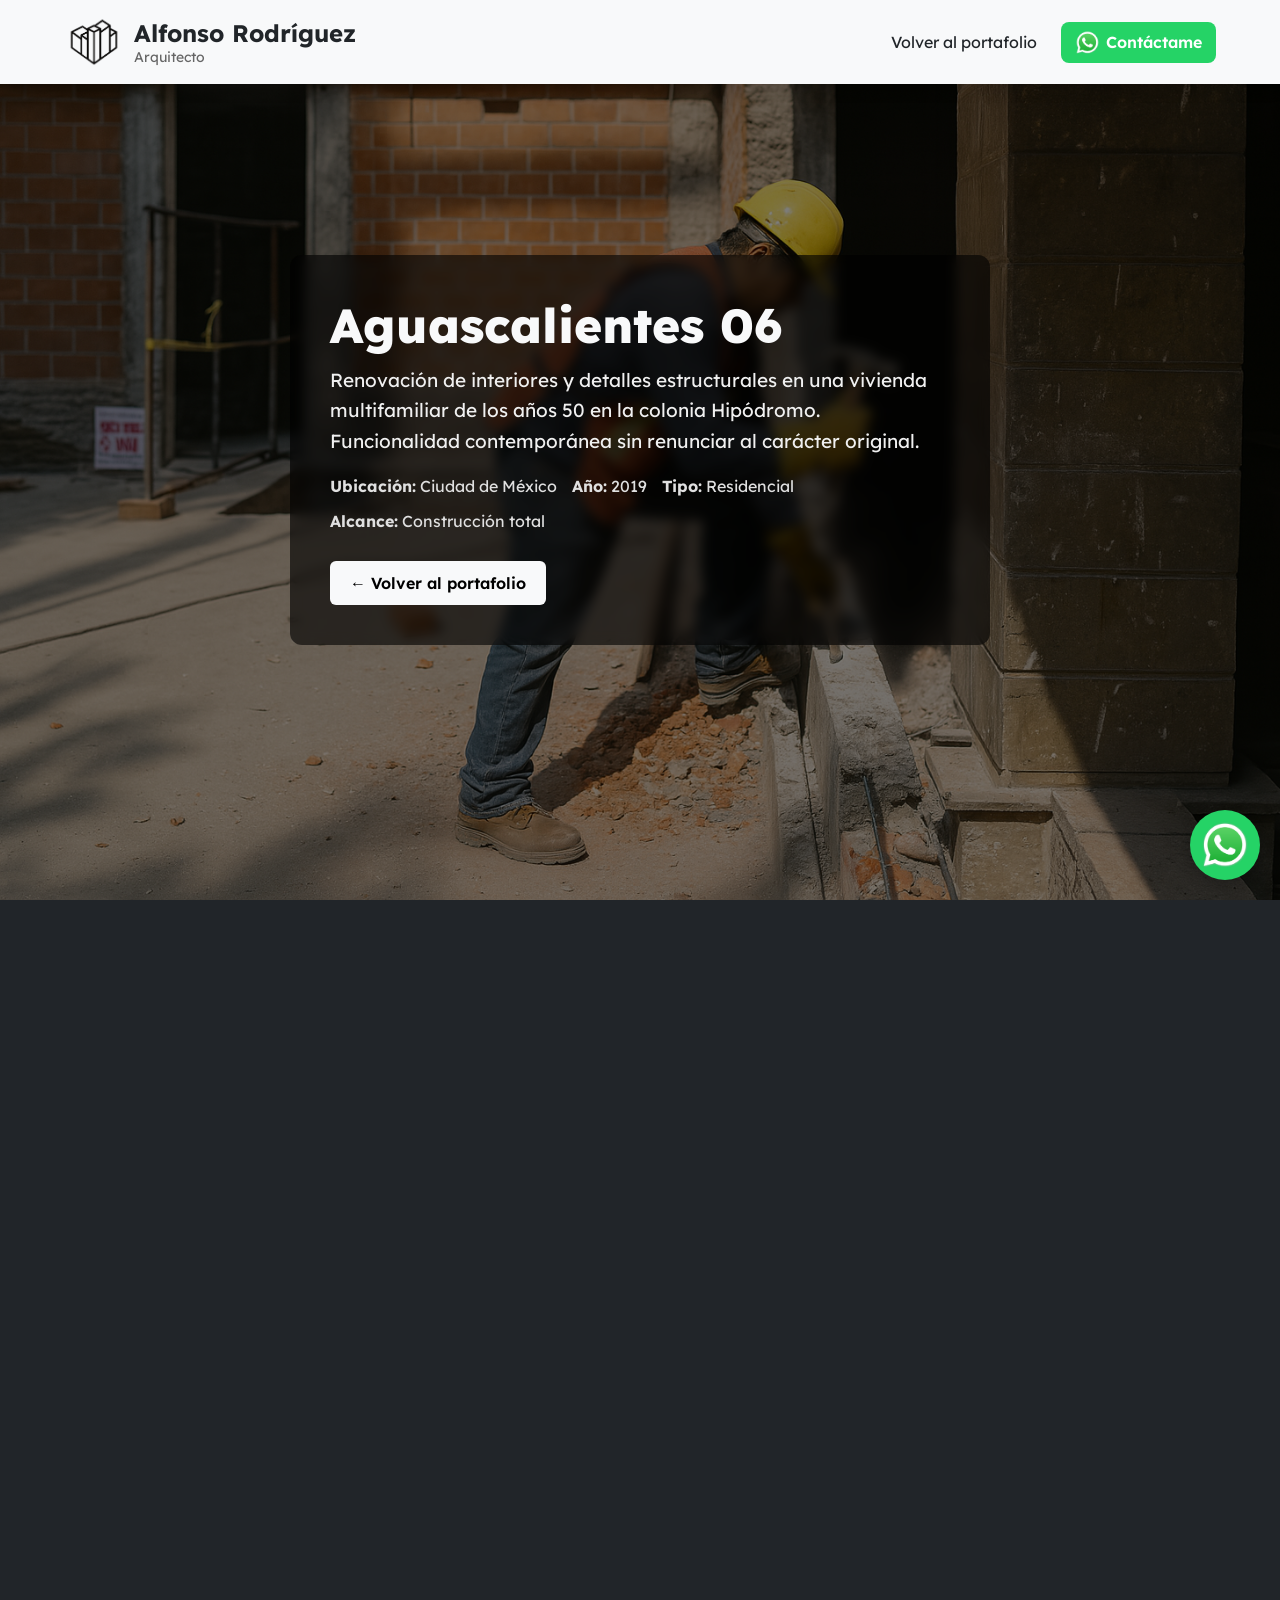
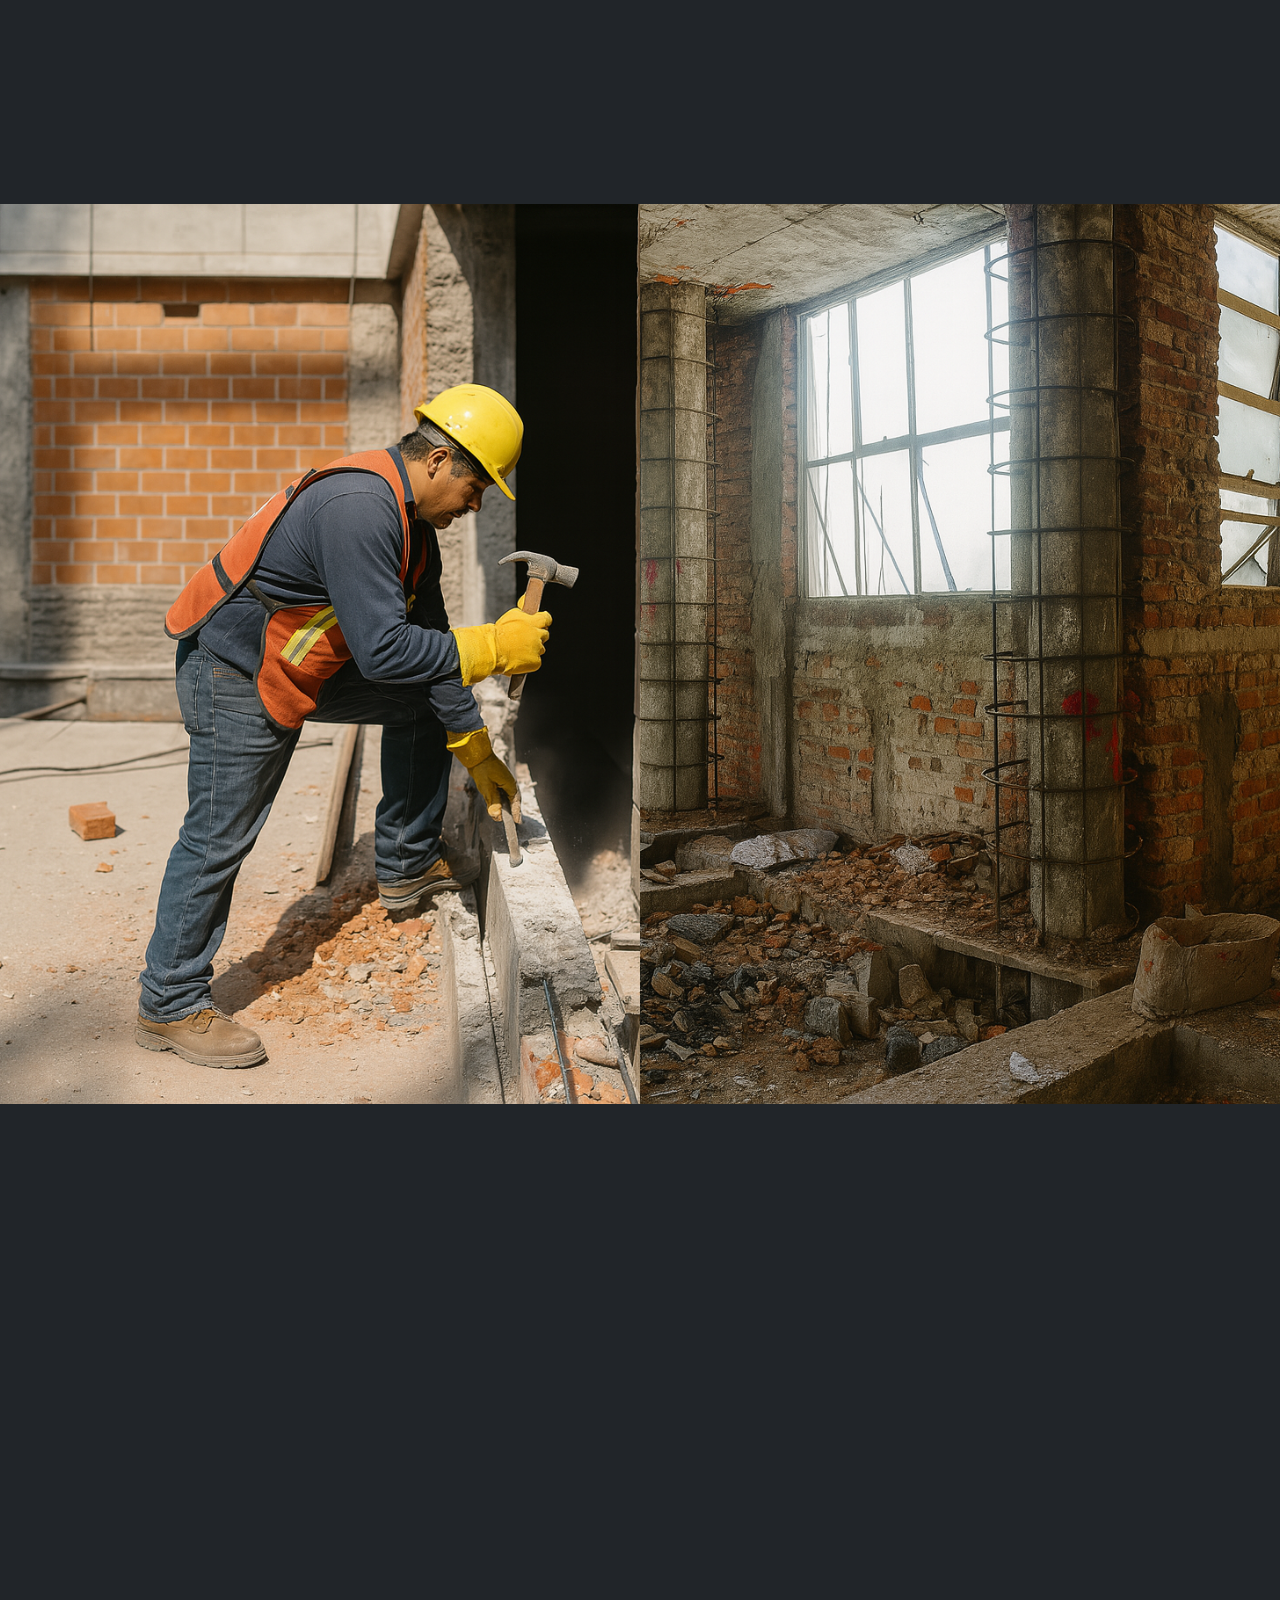
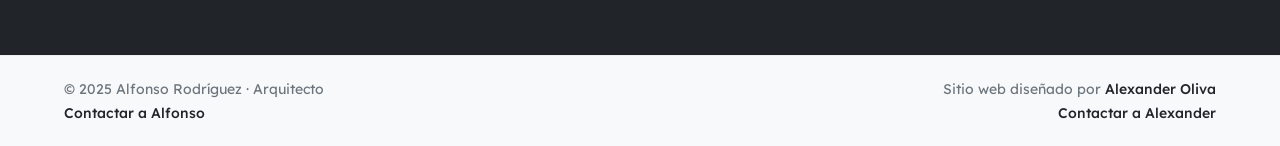
<file: proyectos/aguascalientes06.html>
<!DOCTYPE html>
<html lang="es">
<head>
    <meta charset="UTF-8">
    <meta name="viewport" content="width=device-width, initial-scale=1.0">
    <title>Alfonso Rodríguez | Portafolio</title>
    <link rel="preconnect" href="https://fonts.googleapis.com">
    <link rel="preconnect" href="https://fonts.gstatic.com" crossorigin>
    <link href="https://fonts.googleapis.com/css2?family=Lexend:wght@100..900&display=swap" rel="stylesheet">
    <link rel="stylesheet" href="../styles.css">
    <link rel="icon" href="../img/logo.png">
    <meta property="og:image" content="https://alfonsorodriguez.netlify.app/img/amsterdam169_og.png">
    <link rel="icon" href="../img/logo.jpg" type="image/jpg">
</head>

<body>
    <header class="header">
        <div class="header__logo">
            <img src="../img/logo.png" alt="Logotipo" class="logo__img">
            <div class="header__logotxt">
                <h3 class="header__nombre">Alfonso Rodríguez</h3>
                <p class="header__puesto">Arquitecto</p>
            </div>
        </div>

        <button class="nav__toggle" aria-label="Abrir menú">☰</button>
        <div class="nav__overlay"></div>

        <nav class="nav">
            <button class="nav__close" aria-label="Cerrar menú">×</button>

            <a href="../index.html" class="nav__enlace">Volver al portafolio</a>
            <a href="https://wa.me/525566982409?text=Hola%2C%20Alfonso.%20Estoy%20interesado%20en%20tus%20servicios%20arquitect%C3%B3nicos%20y%20quisiera%20saber%20m%C3%A1s" target="_blank" class="nav__enlace nav__enlace--whatsapp">
                <img class="nav__whatsapp" src="../img/whatsapp.webp" alt="Logo Whatsapp">
                Contáctame
            </a>
        </nav>
    </header>

    <main class="nombreproyecto" style="background-image: url('../img/proyectos/aguascalientes06.png'); background-size: cover; background-position: center;">
        <div class="nombreproyecto__overlay"></div>

        <div class="nombreproyecto__contenido">
            <div class="nombreproyecto__txt">
            <h1 class="nombreproyecto__h1">Aguascalientes 06</h1>
            <p class="nombreproyecto__intro">
                Renovación de interiores y detalles estructurales en una vivienda multifamiliar de los años 50 en la colonia Hipódromo. Funcionalidad contemporánea sin renunciar al carácter original.
            </p>
            <div class="nombreproyecto__info">
                <span><strong>Ubicación:</strong> Ciudad de México</span>
                <span><strong>Año:</strong> 2019</span>
                <span><strong>Tipo:</strong> Residencial</span>
                <span><strong>Alcance:</strong> Construcción total</span>
            </div>
            <a href="../index.html" class="nombreproyecto__btn">← Volver al portafolio</a>
            </div>
        </div>
        </main>

        <section class="mapa">
        <iframe class="mapa__frame" src="https://www.google.com/maps/embed?pb=!1m18!1m12!1m3!1d3763.0128495196324!2d-99.16900062415662!3d19.412021641356263!2m3!1f0!2f0!3f0!3m2!1i1024!2i768!4f13.1!3m3!1m2!1s0x85d1ff3e2c5e8ef1%3A0x8a8b8dd85778945a!2sCalle%20de%20Aguascalientes%206%2C%20Hip%C3%B3dromo%2C%20Cuauht%C3%A9moc%2C%2006100%20CDMX!5e0!3m2!1ses!2smx!4v1753591205629!5m2!1ses!2smx" width="600" height="450" style="border:0;" allowfullscreen="" loading="lazy" referrerpolicy="no-referrer-when-downgrade"></iframe>
        </section>

        <section class="galeria">
        <img src="../img/proyectos/aguascalientes06.png" alt="Vista principal de Aguascalientes 06" class="galeria__img">
        <img src="../img/proyectos/aguascalientes06/aguascalientes06-1.png" alt="Interior Aguascalientes 06" class="galeria__img">
    </section>

    <section class="cta animar-scroll">
        <h2 class="cta__titulo">¿Tienes un proyecto en mente?</h2>
        <p class="cta__subtitulo">Podemos ayudarte a construir algo único. Escribe cuando quieras.</p>
        <a href="https://wa.me/525566982409?text=Hola%2C%20Alfonso.%20Estoy%20interesado%20en%20tus%20servicios%20arquitect%C3%B3nicos%20y%20quisiera%20saber%20m%C3%A1s" target="_blank" class="cta__btn">Envíanos un mensaje por WhatsApp</a>
    </section>

    <footer class="footer">
        <div class="footer__contenido">
            <div class="footer__col">
            <p class="footer__nombre">© 2025 Alfonso Rodríguez · Arquitecto</p>
            <p class="footer__link"><a href="https://wa.me/525566982409" target="_blank">Contactar a Alfonso</a></p>
            </div>
            <div class="footer__col footer__col--autor">
            <p class="footer__autor">Sitio web diseñado por <a href="https://alexander-oliva.com" target="_blank">Alexander Oliva</a></p>
            <p class="footer__link"><a href="https://wa.me/525637185620" target="_blank">Contactar a Alexander</a></p>
            </div>
        </div>
    </footer>

    <a href="https://wa.me/525566982409?text=Hola%2C%20Alfonso.%20Estoy%20interesado%20en%20tus%20servicios%20arquitect%C3%B3nicos%20y%20quisiera%20saber%20m%C3%A1s" target="_blank" class="whatsapp-fijo" aria-label="Contáctame por WhatsApp">
        <img src="../img/whatsapp.webp" alt="Logo Whatsapp" class="whatsapp-icono">
    </a>

    <script src="../app.js"></script>
</body>
</file>
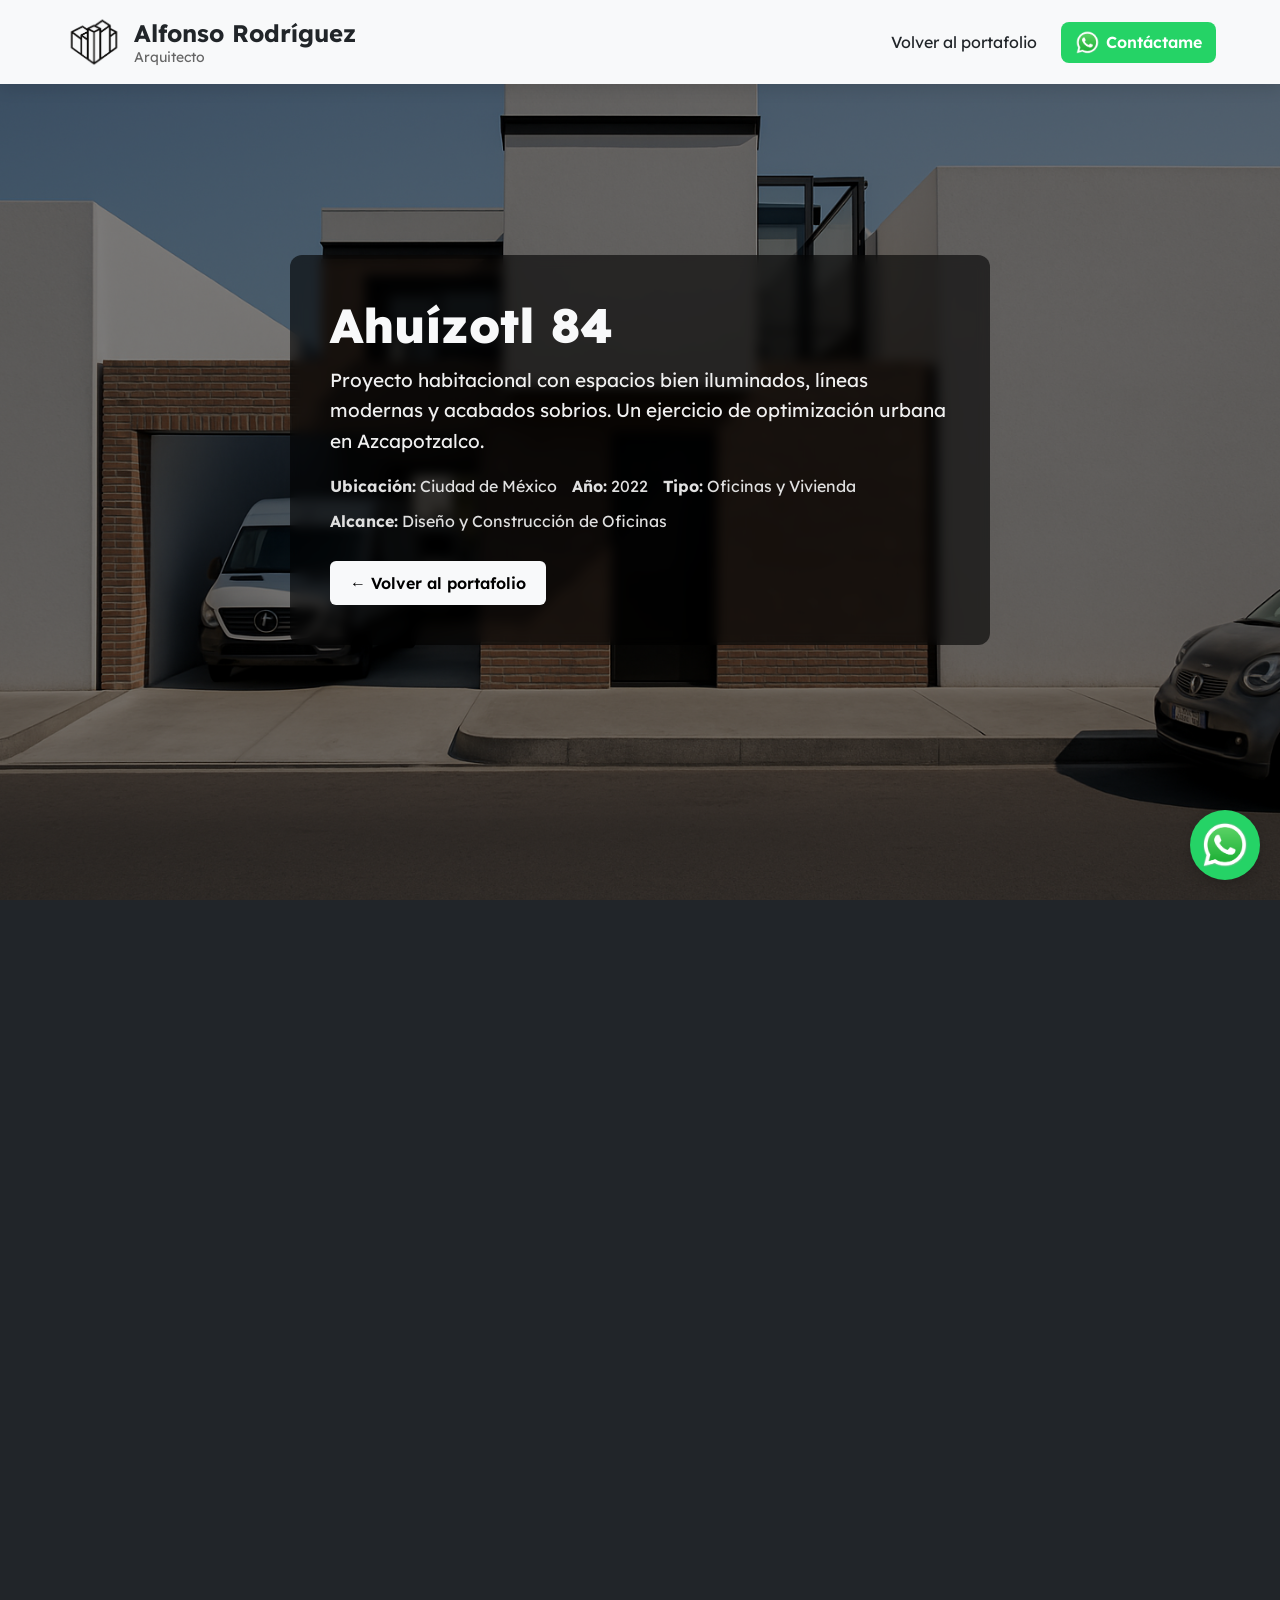
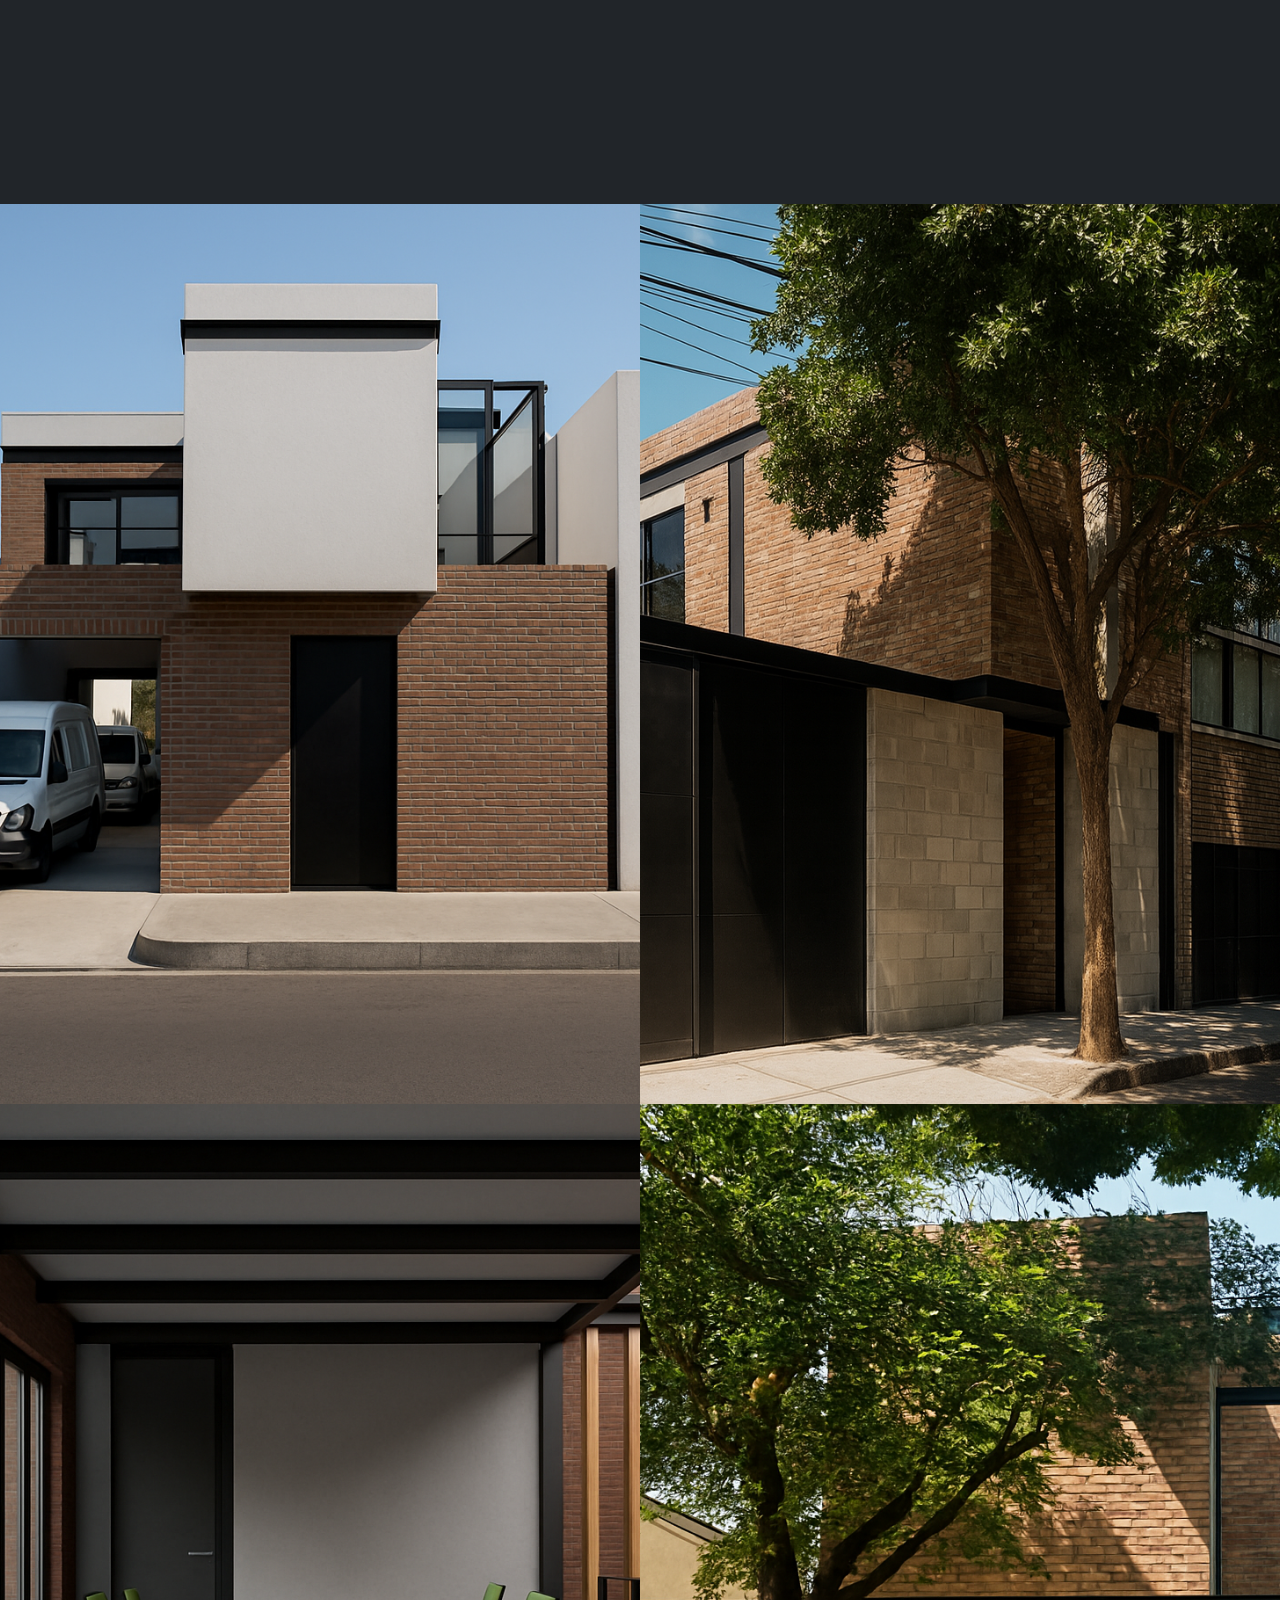
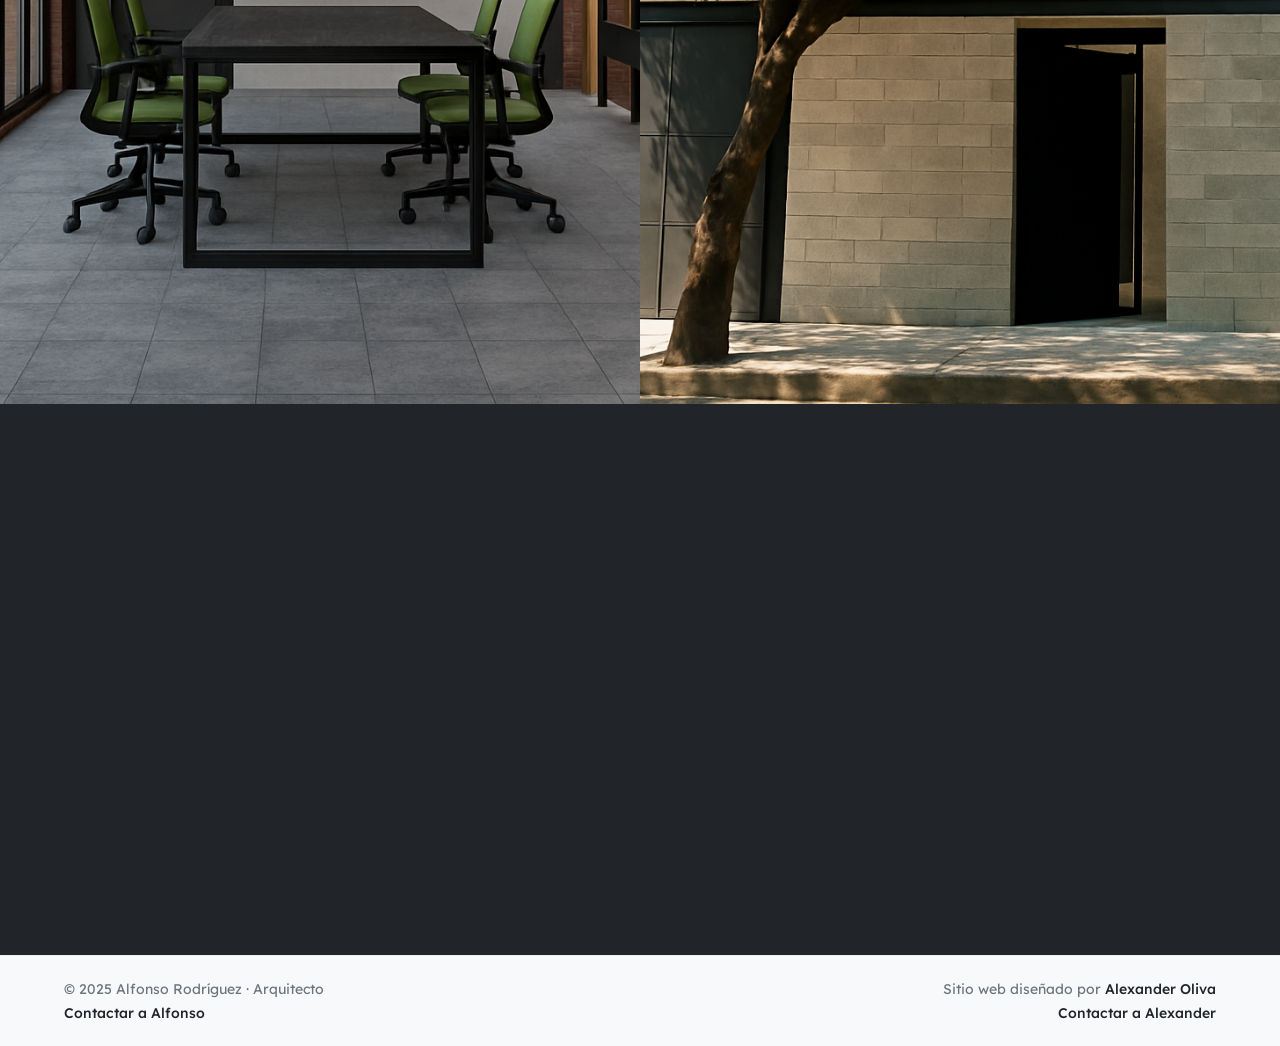
<file: proyectos/ahuizotl84.html>
<!DOCTYPE html>
<html lang="es">
<head>
    <meta charset="UTF-8">
    <meta name="viewport" content="width=device-width, initial-scale=1.0">
    <title>Alfonso Rodríguez | Portafolio</title>
    <link rel="preconnect" href="https://fonts.googleapis.com">
    <link rel="preconnect" href="https://fonts.gstatic.com" crossorigin>
    <link href="https://fonts.googleapis.com/css2?family=Lexend:wght@100..900&display=swap" rel="stylesheet">
    <link rel="stylesheet" href="../styles.css">
    <link rel="icon" href="../img/logo.png">
    <meta property="og:image" content="https://alfonsorodriguez.netlify.app/img/amsterdam169_og.png">
    <link rel="icon" href="../img/logo.jpg" type="image/jpg">
</head>

<body>
    <header class="header">
        <div class="header__logo">
            <img src="../img/logo.png" alt="Logotipo" class="logo__img">
            <div class="header__logotxt">
                <h3 class="header__nombre">Alfonso Rodríguez</h3>
                <p class="header__puesto">Arquitecto</p>
            </div>
        </div>

        <button class="nav__toggle" aria-label="Abrir menú">☰</button>
        <div class="nav__overlay"></div>

        <nav class="nav">
            <button class="nav__close" aria-label="Cerrar menú">×</button>

            <a href="../index.html" class="nav__enlace">Volver al portafolio</a>
            <a href="https://wa.me/525566982409?text=Hola%2C%20Alfonso.%20Estoy%20interesado%20en%20tus%20servicios%20arquitect%C3%B3nicos%20y%20quisiera%20saber%20m%C3%A1s" target="_blank" class="nav__enlace nav__enlace--whatsapp">
                <img class="nav__whatsapp" src="../img/whatsapp.webp" alt="Logo Whatsapp">
                Contáctame
            </a>
        </nav>
    </header>

    <main class="nombreproyecto" style="background-image: url('../img/proyectos/ahuizotl84.png'); background-size: cover; background-position: center;">
        <div class="nombreproyecto__overlay"></div>

        <div class="nombreproyecto__contenido">
            <div class="nombreproyecto__txt">
            <h1 class="nombreproyecto__h1">Ahuízotl 84</h1>
            <p class="nombreproyecto__intro">
                Proyecto habitacional con espacios bien iluminados, líneas modernas y acabados sobrios. Un ejercicio de optimización urbana en Azcapotzalco.
            </p>
            <div class="nombreproyecto__info">
                <span><strong>Ubicación:</strong> Ciudad de México</span>
                <span><strong>Año:</strong> 2022</span>
                <span><strong>Tipo:</strong> Oficinas y Vivienda</span>
                <span><strong>Alcance:</strong> Diseño y Construcción de Oficinas</span>
            </div>
            <a href="../index.html" class="nombreproyecto__btn">← Volver al portafolio</a>
            </div>
        </div>
    </main>

    <section class="mapa">
    <iframe class="mapa__frame" src="https://www.google.com/maps/embed?pb=!1m18!1m12!1m3!1d3762.5685564049145!2d-99.1953565241553!3d19.486401538959257!2m3!1f0!2f0!3f0!3m2!1i1024!2i768!4f13.1!3m3!1m2!1s0x85d202830075d775%3A0x4af8d9ce69823626!2sAhuizotl%2084%2C%20La%20Preciosa%2C%20Azcapotzalco%2C%2002460%20Ciudad%20de%20M%C3%A9xico%2C%20CDMX!5e0!3m2!1ses!2smx!4v1753575428711!5m2!1ses!2smx" width="600" height="450" style="border:0;" allowfullscreen="" loading="lazy" referrerpolicy="no-referrer-when-downgrade"></iframe>
    </section>

    <section class="galeria">
        <img src="../img/proyectos/ahuizotl84.png" alt="Vista principal Ahuízotl 84" class="galeria__img">
        <img src="../img/proyectos/ahuizotl84/ahuizotl84-1.png" alt="Fachada Ahuízotl 84" class="galeria__img">
        <img src="../img/proyectos/ahuizotl84/ahuizotl84-2.png" alt="Interior Ahuízotl 84" class="galeria__img">
        <img src="../img/proyectos/ahuizotl84/ahuizotl84-3.png" alt="Escaleras Ahuízotl 84" class="galeria__img">
    </section>

    <section class="cta animar-scroll">
        <h2 class="cta__titulo">¿Tienes un proyecto en mente?</h2>
        <p class="cta__subtitulo">Podemos ayudarte a construir algo único. Escribe cuando quieras.</p>
        <a href="https://wa.me/525566982409?text=Hola%2C%20Alfonso.%20Estoy%20interesado%20en%20tus%20servicios%20arquitect%C3%B3nicos%20y%20quisiera%20saber%20m%C3%A1s" target="_blank" class="cta__btn">Envíanos un mensaje por WhatsApp</a>
    </section>

    <footer class="footer">
        <div class="footer__contenido">
            <div class="footer__col">
            <p class="footer__nombre">© 2025 Alfonso Rodríguez · Arquitecto</p>
            <p class="footer__link"><a href="https://wa.me/525566982409" target="_blank">Contactar a Alfonso</a></p>
            </div>
            <div class="footer__col footer__col--autor">
            <p class="footer__autor">Sitio web diseñado por <a href="https://alexander-oliva.com" target="_blank">Alexander Oliva</a></p>
            <p class="footer__link"><a href="https://wa.me/525637185620" target="_blank">Contactar a Alexander</a></p>
            </div>
        </div>
    </footer>

    <a href="https://wa.me/525566982409?text=Hola%2C%20Alfonso.%20Estoy%20interesado%20en%20tus%20servicios%20arquitect%C3%B3nicos%20y%20quisiera%20saber%20m%C3%A1s" target="_blank" class="whatsapp-fijo" aria-label="Contáctame por WhatsApp">
        <img src="../img/whatsapp.webp" alt="Logo Whatsapp" class="whatsapp-icono">
    </a>

    <script src="../app.js"></script>
</body>
</file>
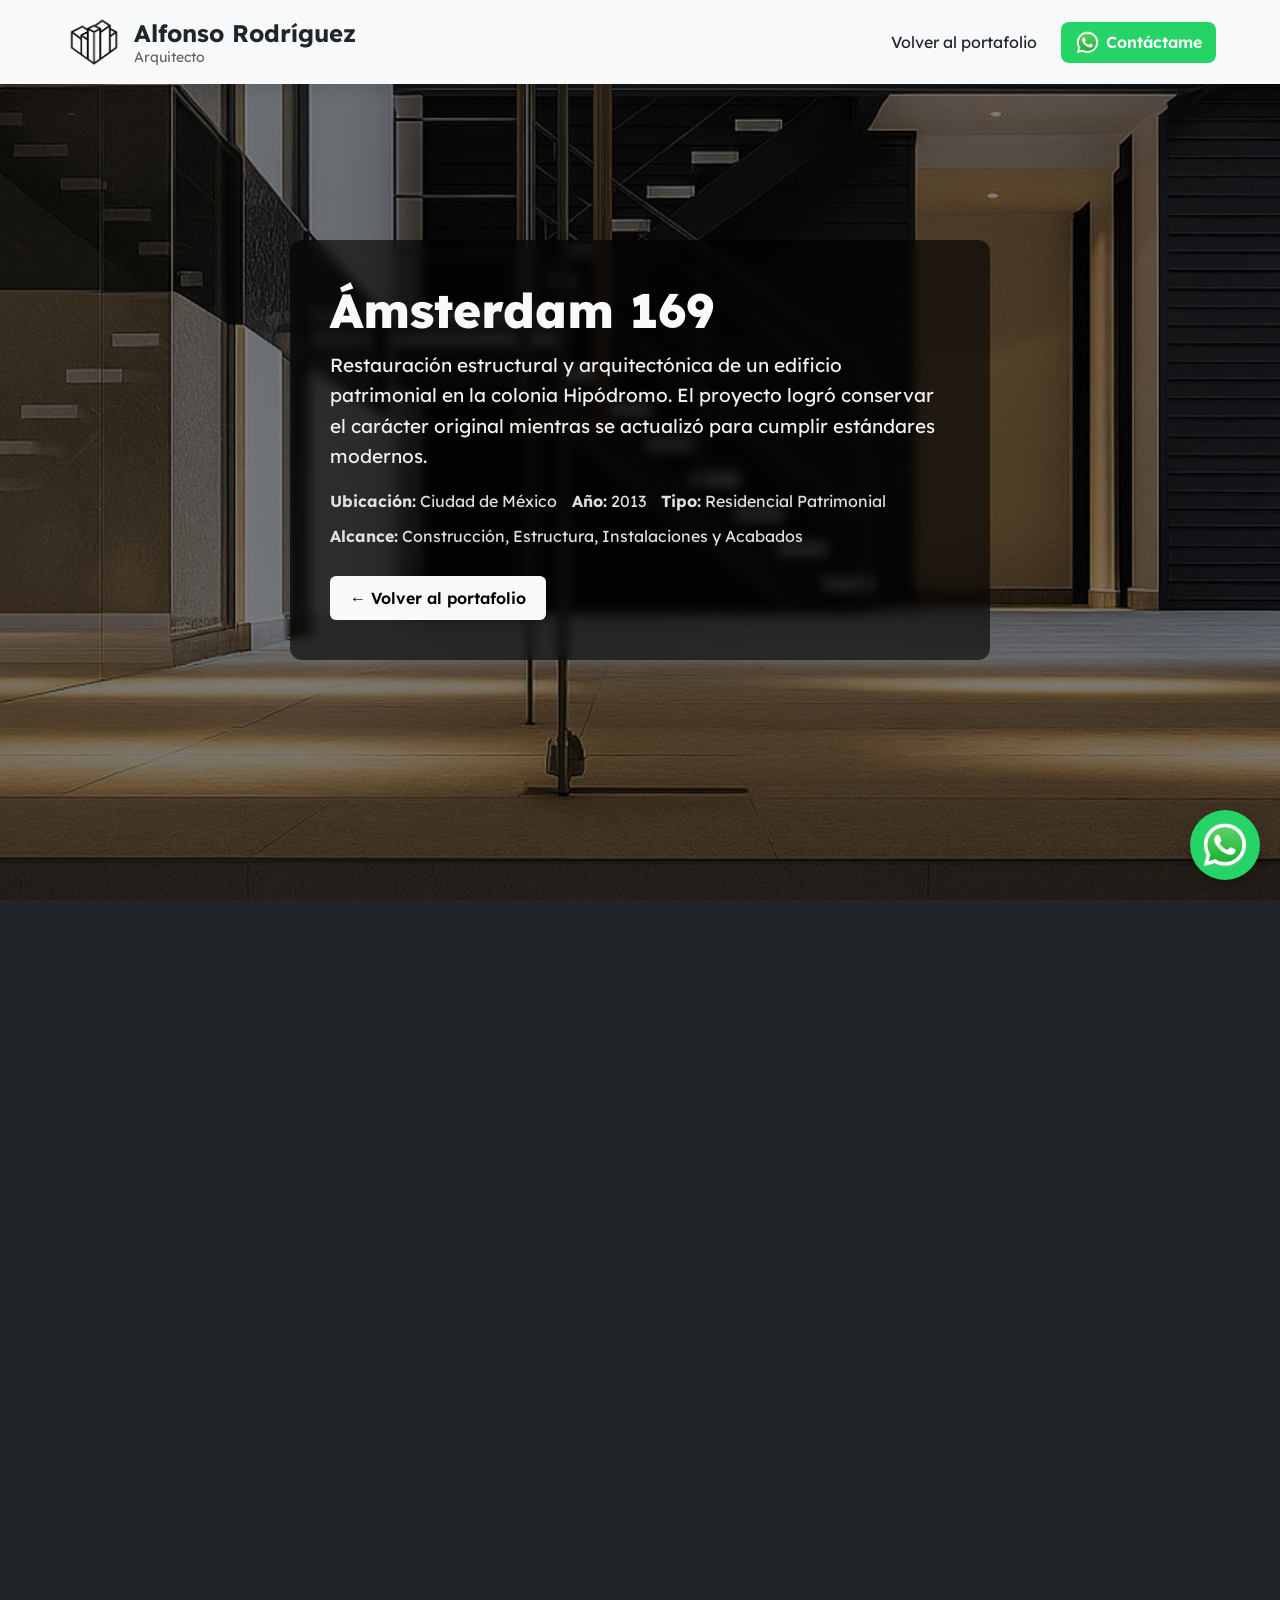
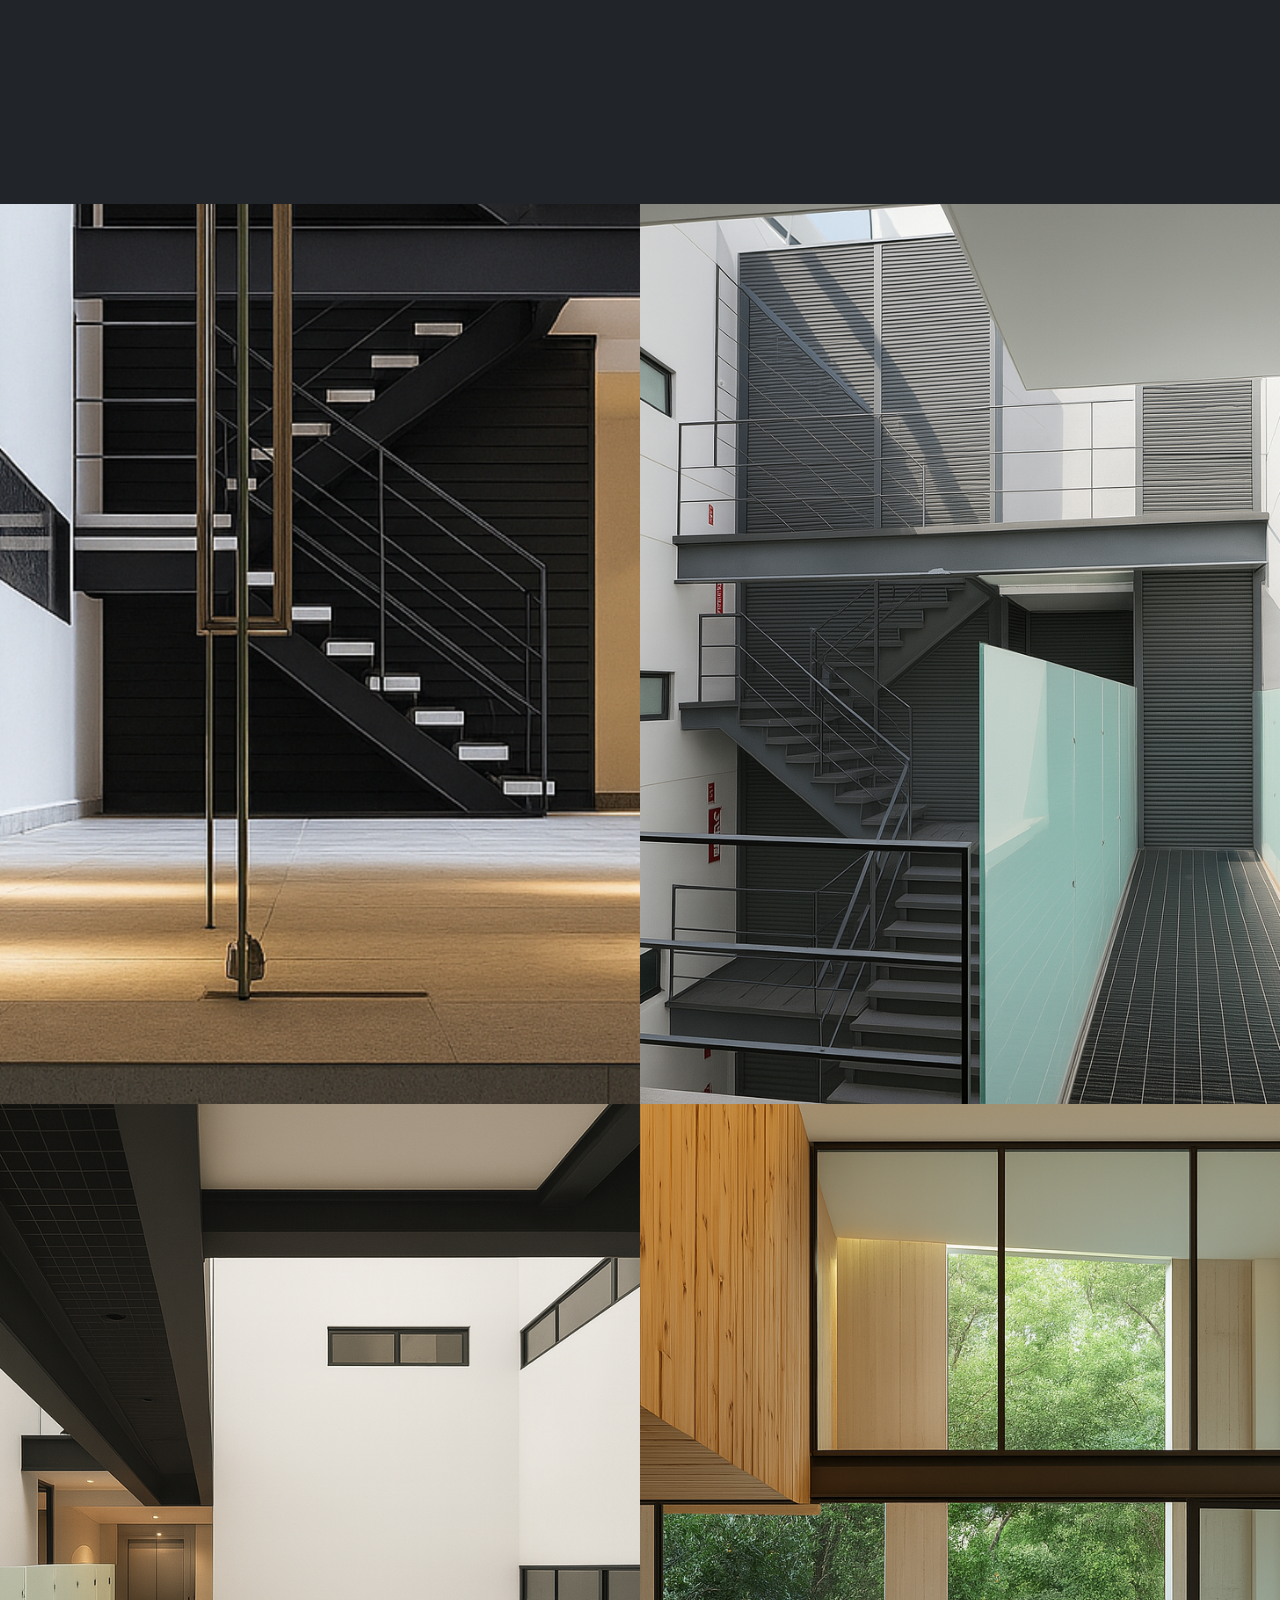
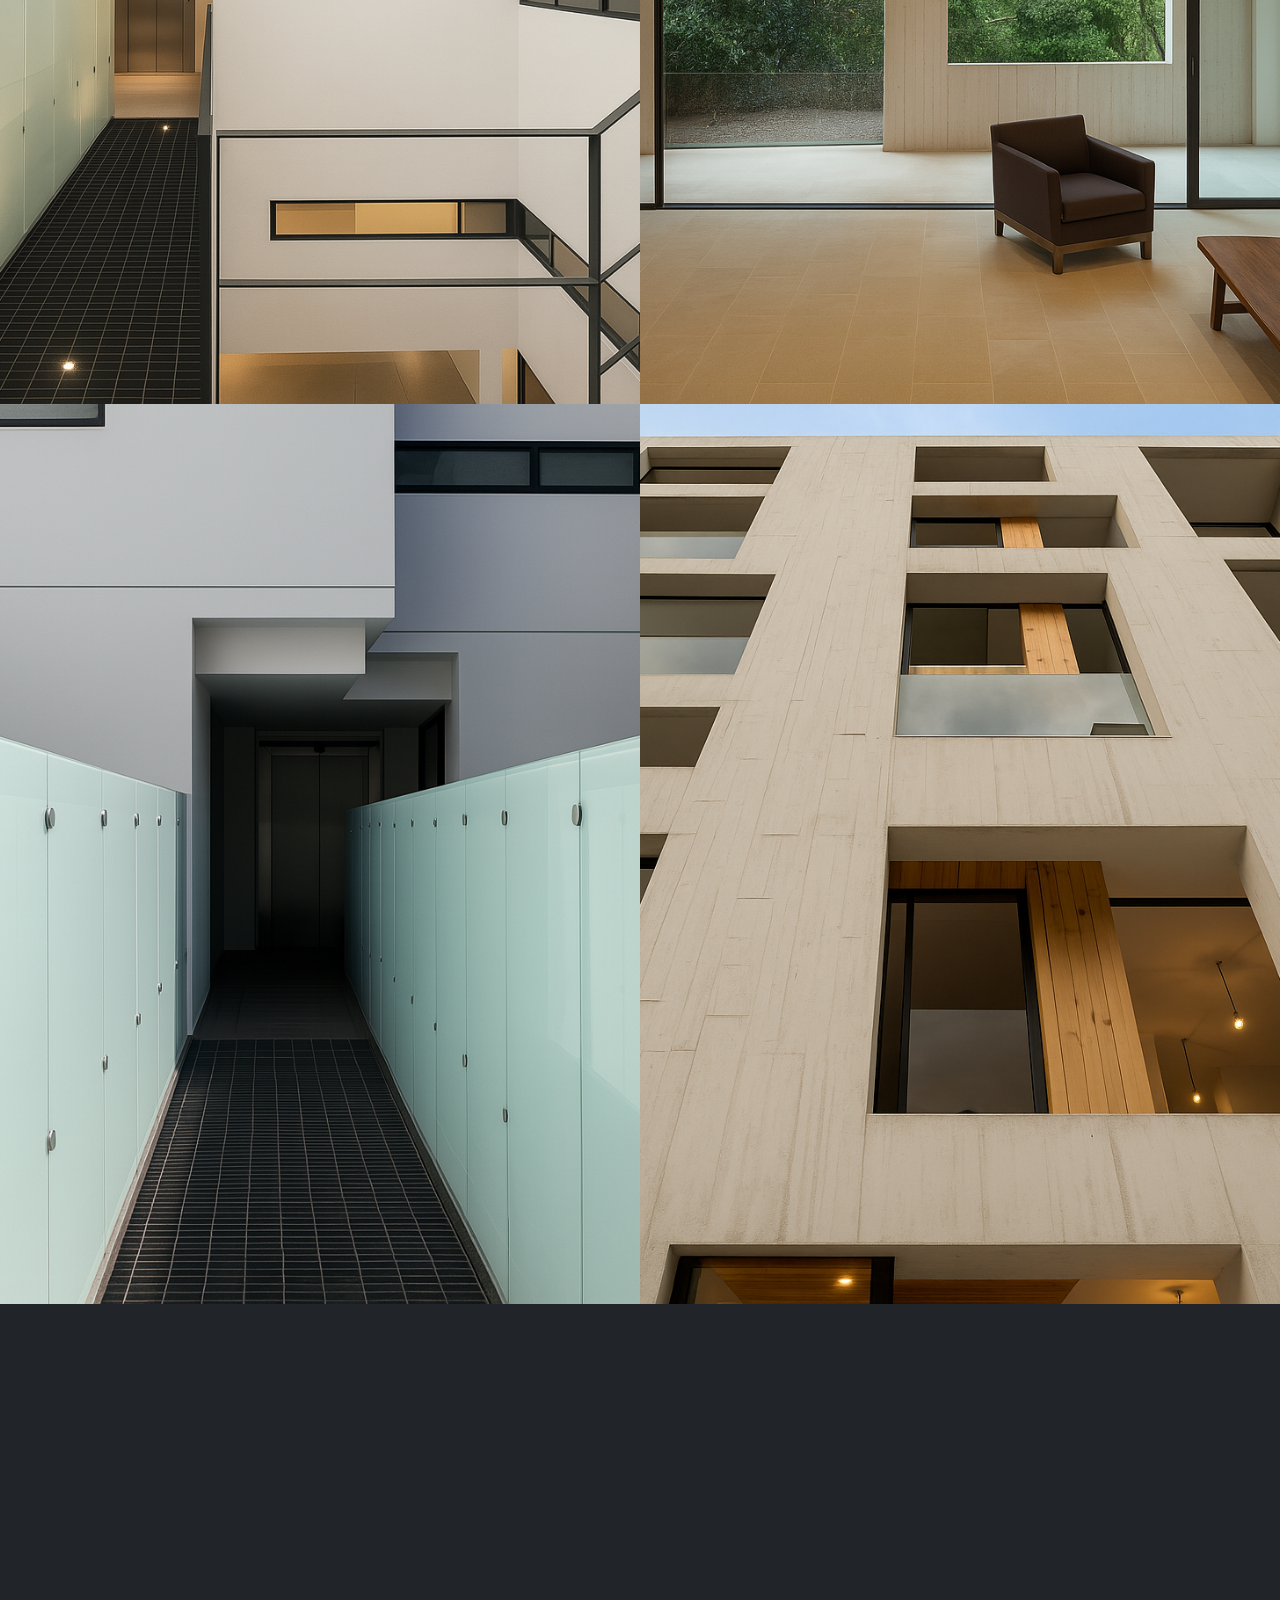
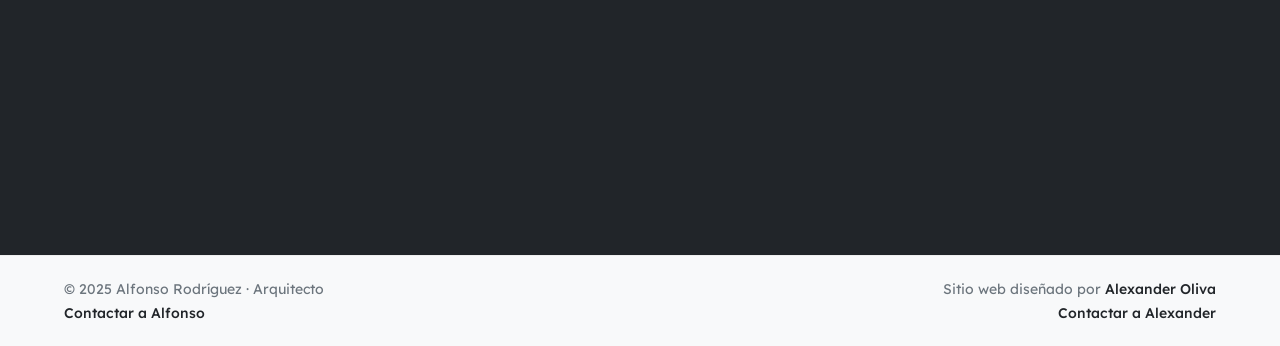
<file: proyectos/amsterdam169.html>
<!DOCTYPE html>
<html lang="es">
<head>
    <meta charset="UTF-8">
    <meta name="viewport" content="width=device-width, initial-scale=1.0">
    <title>Alfonso Rodríguez | Portafolio</title>
    <link rel="preconnect" href="https://fonts.googleapis.com">
    <link rel="preconnect" href="https://fonts.gstatic.com" crossorigin>
    <link href="https://fonts.googleapis.com/css2?family=Lexend:wght@100..900&display=swap" rel="stylesheet">
    <link rel="stylesheet" href="../styles.css">
    <link rel="icon" href="../img/logo.png">
    <meta property="og:image" content="https://alfonsorodriguez.netlify.app/img/amsterdam169_og.png">
    <link rel="icon" href="../img/logo.jpg" type="image/jpg">
</head>

<body>
    <header class="header">
        <div class="header__logo">
            <img src="../img/logo.png" alt="Logotipo" class="logo__img">
            <div class="header__logotxt">
                <h3 class="header__nombre">Alfonso Rodríguez</h3>
                <p class="header__puesto">Arquitecto</p>
            </div>
        </div>

        <button class="nav__toggle" aria-label="Abrir menú">☰</button>
        <div class="nav__overlay"></div>

        <nav class="nav">
            <button class="nav__close" aria-label="Cerrar menú">×</button>

            <a href="../index.html" class="nav__enlace">Volver al portafolio</a>
            <a href="https://wa.me/525566982409?text=Hola%2C%20Alfonso.%20Estoy%20interesado%20en%20tus%20servicios%20arquitect%C3%B3nicos%20y%20quisiera%20saber%20m%C3%A1s" target="_blank" class="nav__enlace nav__enlace--whatsapp">
                <img class="nav__whatsapp" src="../img/whatsapp.webp" alt="Logo Whatsapp">
                Contáctame
            </a>
        </nav>
    </header>

    <main class="nombreproyecto" style="background-image: url('../img/proyectos/amsterdam169.png'); background-size: cover; background-position: center;">
        <div class="nombreproyecto__overlay"></div>

        <div class="nombreproyecto__contenido">
            <div class="nombreproyecto__txt">
            <h1 class="nombreproyecto__h1">Ámsterdam 169</h1>
            <p class="nombreproyecto__intro">
                Restauración estructural y arquitectónica de un edificio patrimonial en la colonia Hipódromo. El proyecto logró conservar el carácter original mientras se actualizó para cumplir estándares modernos.
            </p>
            <div class="nombreproyecto__info">
                <span><strong>Ubicación:</strong> Ciudad de México</span>
                <span><strong>Año:</strong> 2013</span>
                <span><strong>Tipo:</strong> Residencial Patrimonial</span>
                <span><strong>Alcance:</strong> Construcción, Estructura, Instalaciones y Acabados</span>
            </div>
            <a href="../index.html" class="nombreproyecto__btn">← Volver al portafolio</a>
            </div>
        </div>
    </main>

    <section class="mapa">
        <iframe class="mapa__frame" src="https://www.google.com/maps/embed?pb=!1m18!1m12!1m3!1d3763.0484247098194!2d-99.17443052415664!3d19.410579541417355!2m3!1f0!2f0!3f0!3m2!1i1024!2i768!4f13.1!3m3!1m2!1s0x85d1ff4c3f5b3b39%3A0x9b00cfaa9a0bdf71!2s%C3%81msterdam%20169%2C%20Hip%C3%B3dromo%2C%20Cuauht%C3%A9moc%2C%2006100%20Ciudad%20de%20M%C3%A9xico%2C%20CDMX!5e0!3m2!1ses!2smx!4v1753585399821!5m2!1ses!2smx" width="600" height="450" style="border:0;" allowfullscreen="" loading="lazy" referrerpolicy="no-referrer-when-downgrade"></iframe>
    </section>

    <section class="galeria">
        <img src="../img/proyectos/amsterdam169.png" alt="Vista principal Ámsterdam 169" class="galeria__img">
        <img src="../img/proyectos/amsterdam169/amsterdam169-1.png" alt="Fachada restaurada Ámsterdam 169" class="galeria__img">
        <img src="../img/proyectos/amsterdam169/amsterdam169-2.png" alt="Interior Ámsterdam 169" class="galeria__img">
        <img src="../img/proyectos/amsterdam169/amsterdam169-3.png" alt="Detalles estructurales Ámsterdam 169" class="galeria__img">
        <img src="../img/proyectos/amsterdam169/amsterdam169-4.png" alt="Patio Ámsterdam 169" class="galeria__img">
        <img src="../img/proyectos/amsterdam169/amsterdam169-5.png" alt="Remate arquitectónico Ámsterdam 169" class="galeria__img">
    </section>



    <section class="cta animar-scroll">
        <h2 class="cta__titulo">¿Tienes un proyecto en mente?</h2>
        <p class="cta__subtitulo">Podemos ayudarte a construir algo único. Escribe cuando quieras.</p>
        <a href="https://wa.me/525566982409?text=Hola%2C%20Alfonso.%20Estoy%20interesado%20en%20tus%20servicios%20arquitect%C3%B3nicos%20y%20quisiera%20saber%20m%C3%A1s" target="_blank" class="cta__btn">Envíanos un mensaje por WhatsApp</a>
    </section>

    <footer class="footer">
        <div class="footer__contenido">
            <div class="footer__col">
            <p class="footer__nombre">© 2025 Alfonso Rodríguez · Arquitecto</p>
            <p class="footer__link"><a href="https://wa.me/525566982409" target="_blank">Contactar a Alfonso</a></p>
            </div>
            <div class="footer__col footer__col--autor">
            <p class="footer__autor">Sitio web diseñado por <a href="https://alexander-oliva.com" target="_blank">Alexander Oliva</a></p>
            <p class="footer__link"><a href="https://wa.me/525637185620" target="_blank">Contactar a Alexander</a></p>
            </div>
        </div>
    </footer>

    <a href="https://wa.me/525566982409?text=Hola%2C%20Alfonso.%20Estoy%20interesado%20en%20tus%20servicios%20arquitect%C3%B3nicos%20y%20quisiera%20saber%20m%C3%A1s" target="_blank" class="whatsapp-fijo" aria-label="Contáctame por WhatsApp">
        <img src="../img/whatsapp.webp" alt="Logo Whatsapp" class="whatsapp-icono">
    </a>

    <script src="../app.js"></script>
</body>
</file>
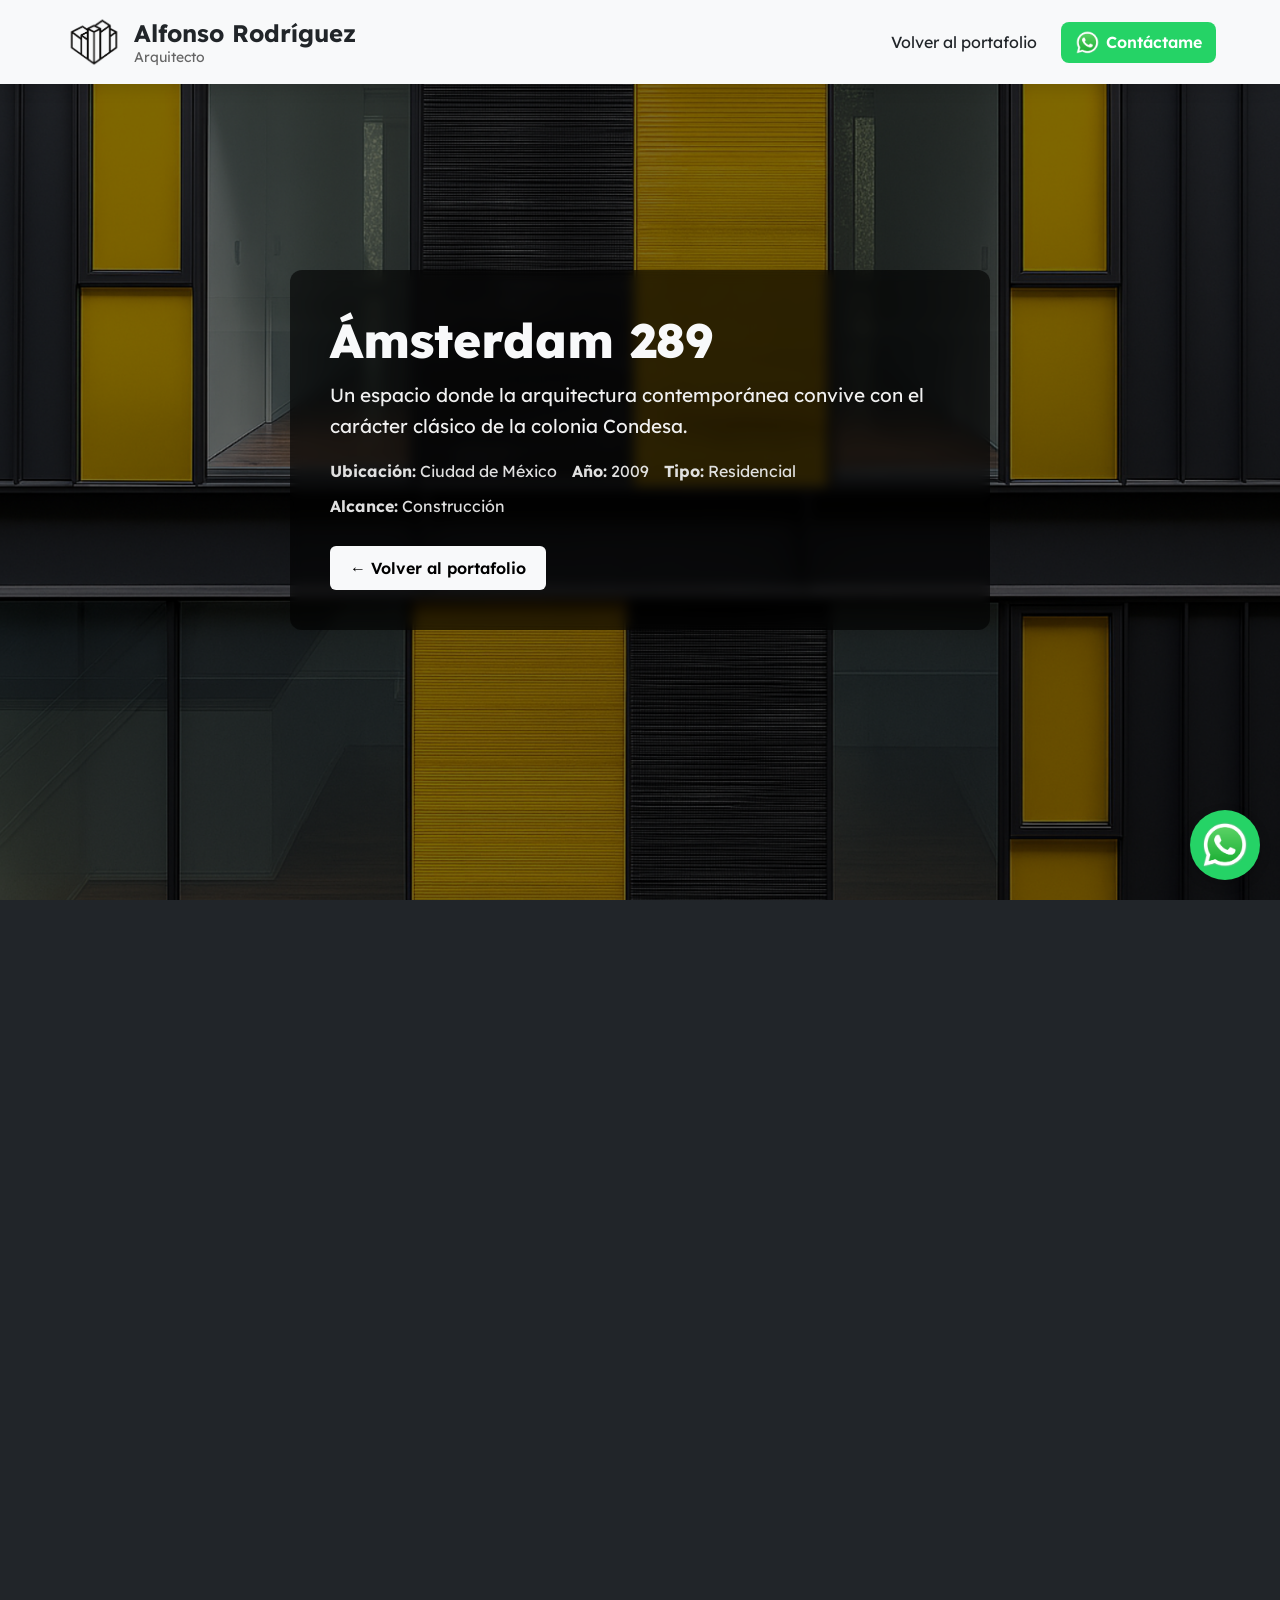
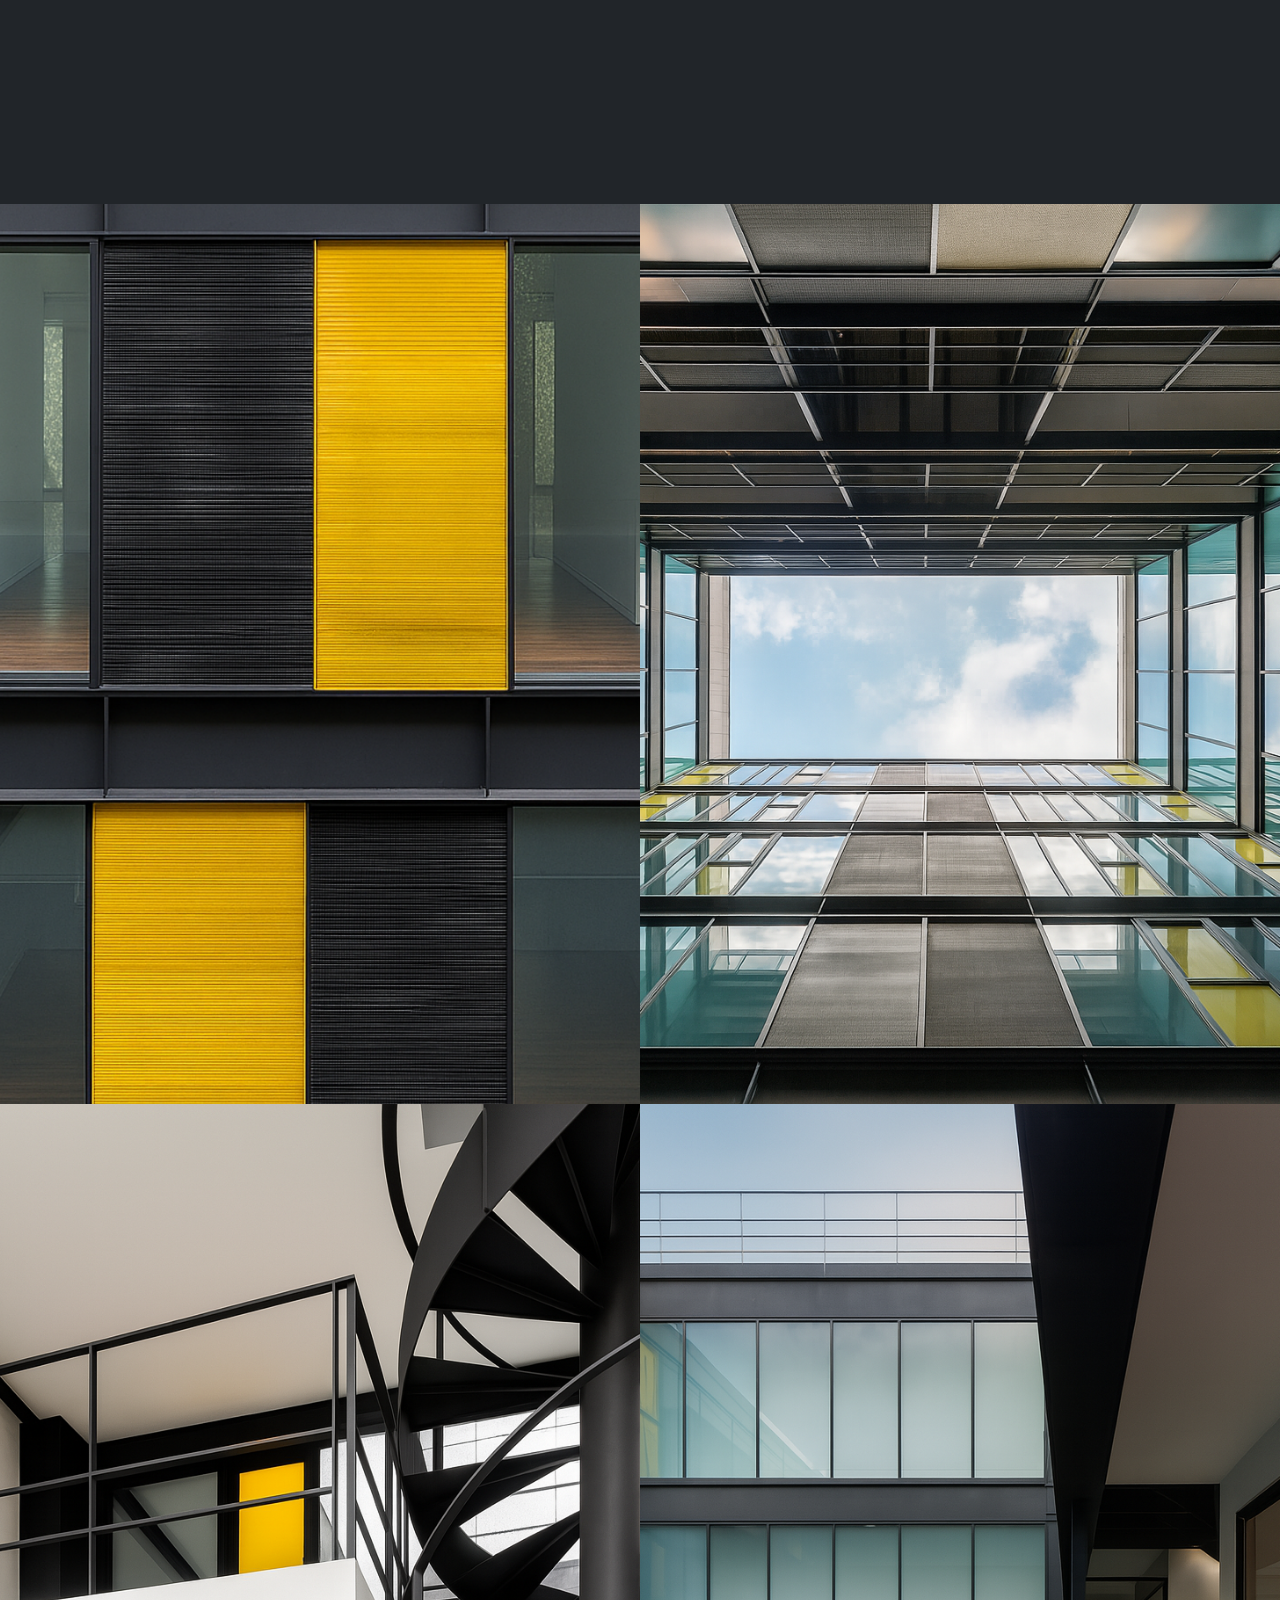
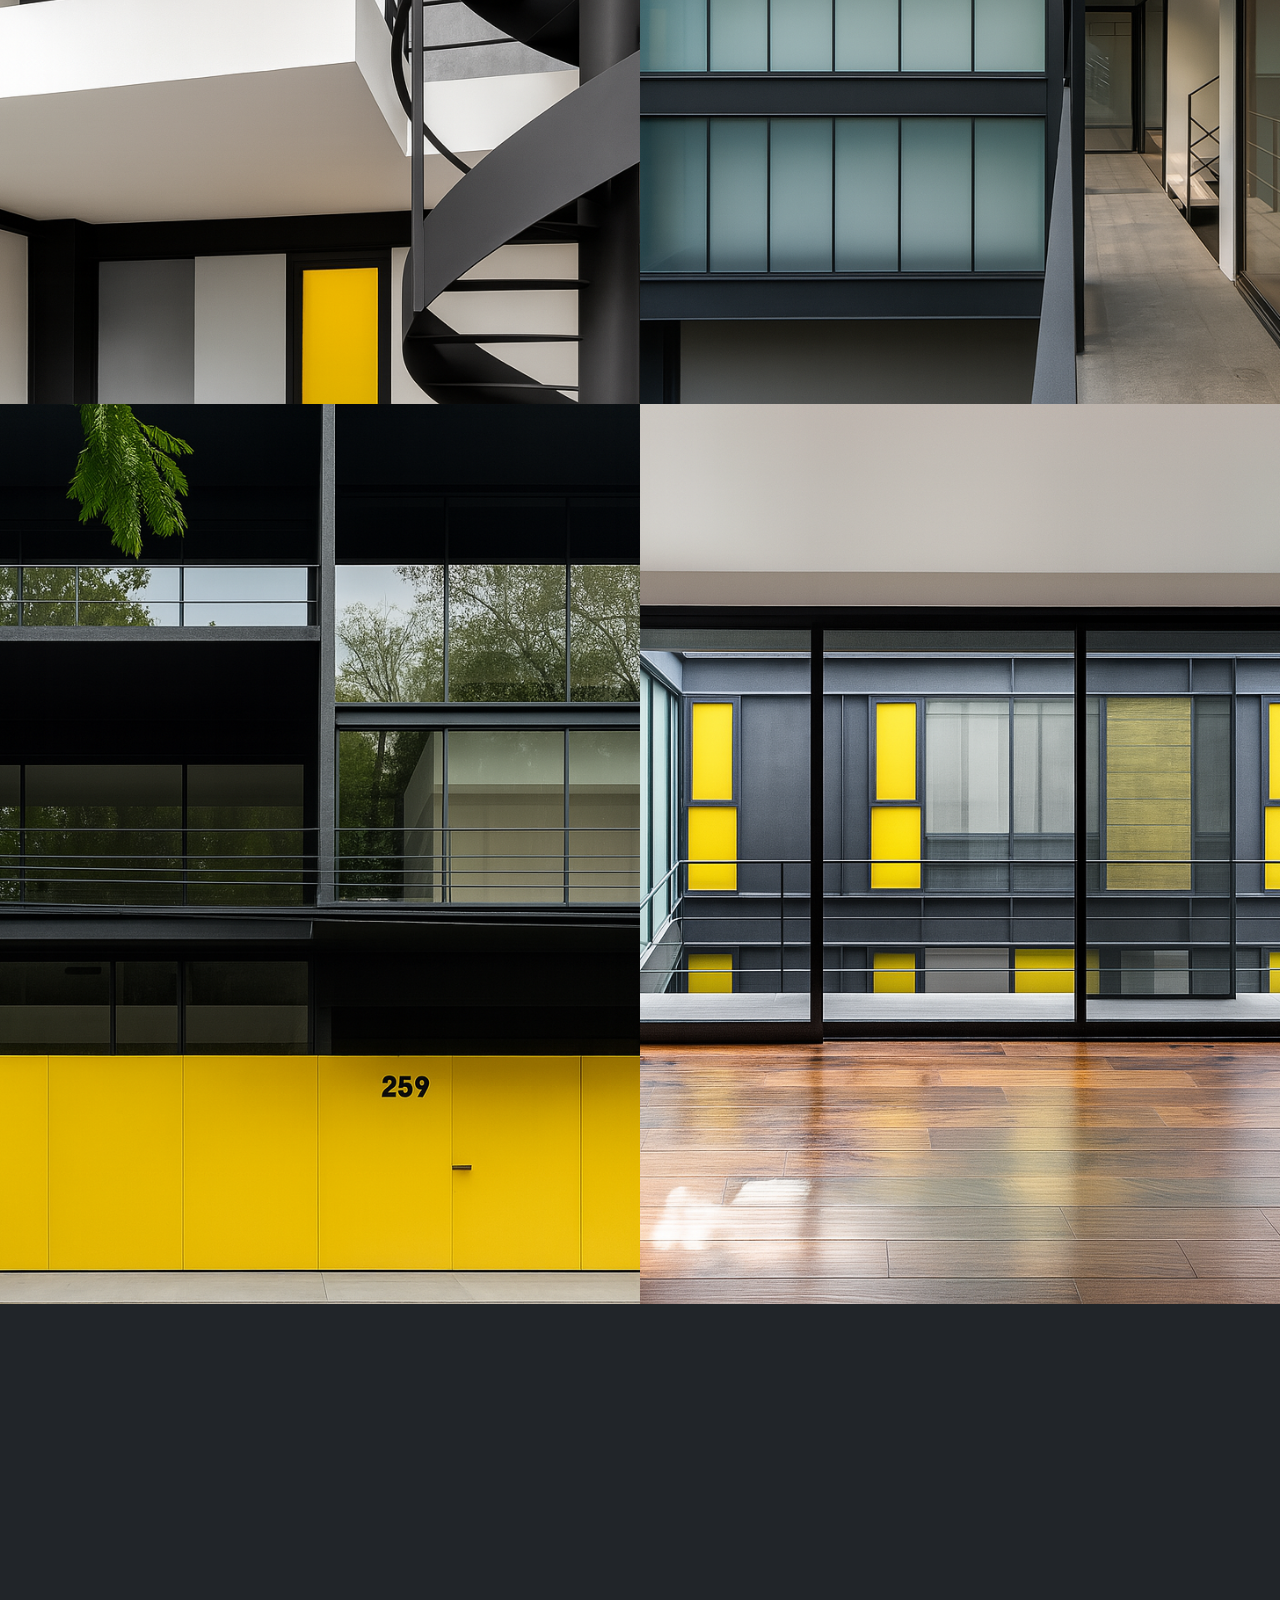
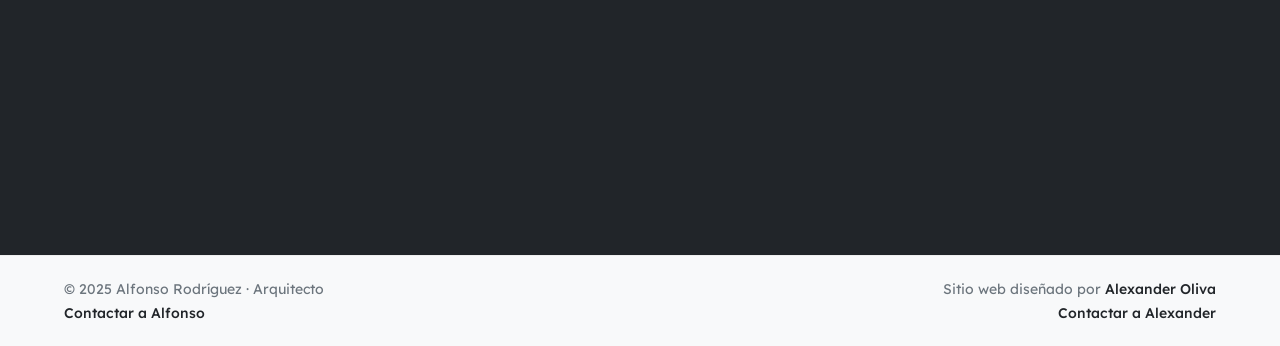
<file: proyectos/amsterdam289.html>
<!DOCTYPE html>
<html lang="es">
<head>
    <meta charset="UTF-8">
    <meta name="viewport" content="width=device-width, initial-scale=1.0">
    <title>Alfonso Rodríguez | Portafolio</title>
    <link rel="preconnect" href="https://fonts.googleapis.com">
    <link rel="preconnect" href="https://fonts.gstatic.com" crossorigin>
    <link href="https://fonts.googleapis.com/css2?family=Lexend:wght@100..900&display=swap" rel="stylesheet">
    <link rel="stylesheet" href="../styles.css">
    <link rel="icon" href="../img/logo.png">
    <meta property="og:image" content="https://alfonsorodriguez.netlify.app/img/amsterdam169_og.png">
    <link rel="icon" href="../img/logo.jpg" type="image/jpg">
</head>

<body>
    <header class="header">
        <div class="header__logo">
            <img src="../img/logo.png" alt="Logotipo" class="logo__img">
            <div class="header__logotxt">
                <h3 class="header__nombre">Alfonso Rodríguez</h3>
                <p class="header__puesto">Arquitecto</p>
            </div>
        </div>

        <button class="nav__toggle" aria-label="Abrir menú">☰</button>
        <div class="nav__overlay"></div>

        <nav class="nav">
            <button class="nav__close" aria-label="Cerrar menú">×</button>

            <a href="../index.html" class="nav__enlace">Volver al portafolio</a>
            <a href="https://wa.me/525566982409?text=Hola%2C%20Alfonso.%20Estoy%20interesado%20en%20tus%20servicios%20arquitect%C3%B3nicos%20y%20quisiera%20saber%20m%C3%A1s" target="_blank" class="nav__enlace nav__enlace--whatsapp">
                <img class="nav__whatsapp" src="../img/whatsapp.webp" alt="Logo Whatsapp">
                Contáctame
            </a>
        </nav>
    </header>

    <main class="nombreproyecto" style="background-image: url('../img/proyectos/amsterdam289.png'); background-size: cover; background-position: center;">
        <div class="nombreproyecto__overlay"></div>

        <div class="nombreproyecto__contenido">
            <div class="nombreproyecto__txt">
            <h1 class="nombreproyecto__h1">Ámsterdam 289</h1>
            <p class="nombreproyecto__intro">
                Un espacio donde la arquitectura contemporánea convive con el carácter clásico de la colonia Condesa.
            </p>
            <div class="nombreproyecto__info">
                <span><strong>Ubicación:</strong> Ciudad de México</span>
                <span><strong>Año:</strong> 2009</span>
                <span><strong>Tipo:</strong> Residencial</span>
                <span><strong>Alcance:</strong> Construcción</span>
            </div>
            <a href="../index.html" class="nombreproyecto__btn">← Volver al portafolio</a>
            </div>
        </div>
    </main>

    <section class="mapa">
        <iframe class="mapa__frame" src="https://www.google.com/maps/embed?pb=!1m18!1m12!1m3!1d3762.9777098635395!2d-99.1694346241566!3d19.41336904129358!2m3!1f0!2f0!3f0!3m2!1i1024!2i768!4f13.1!3m3!1m2!1s0x85d1ff3f4f5b8a29%3A0x5b0163aac9dd3815!2s%C3%81msterdam%20289%2C%20Hip%C3%B3dromo%2C%20Cuauht%C3%A9moc%2C%2006100%20Ciudad%20de%20M%C3%A9xico%2C%20CDMX!5e0!3m2!1ses!2smx!4v1753576476375!5m2!1ses!2smx" width="600" height="450" style="border:0;" allowfullscreen="" loading="lazy" referrerpolicy="no-referrer-when-downgrade"></iframe>
    </section>

    <section class="galeria">
        <img src="../img/proyectos/amsterdam289.png" alt="Imagen de galeria" class="galeria__img">
        <img src="../img/proyectos/amsterdam289/amsterdam289-1.png" alt="Imagen de galeria" class="galeria__img">
        <img src="../img/proyectos/amsterdam289/amsterdam289-2.png" alt="Imagen de galeria" class="galeria__img">
        <img src="../img/proyectos/amsterdam289/amsterdam289-3.png" alt="Imagen de galeria" class="galeria__img">
        <img src="../img/proyectos/amsterdam289/amsterdam289-4.png" alt="Imagen de galeria" class="galeria__img">
        <img src="../img/proyectos/amsterdam289/amsterdam289-5.png" alt="Imagen de galeria" class="galeria__img">
    </section>

    <section class="cta animar-scroll">
        <h2 class="cta__titulo">¿Tienes un proyecto en mente?</h2>
        <p class="cta__subtitulo">Podemos ayudarte a construir algo único. Escribe cuando quieras.</p>
        <a href="https://wa.me/525566982409?text=Hola%2C%20Alfonso.%20Estoy%20interesado%20en%20tus%20servicios%20arquitect%C3%B3nicos%20y%20quisiera%20saber%20m%C3%A1s" target="_blank" class="cta__btn">Envíanos un mensaje por WhatsApp</a>
    </section>

    <footer class="footer">
        <div class="footer__contenido">
            <div class="footer__col">
            <p class="footer__nombre">© 2025 Alfonso Rodríguez · Arquitecto</p>
            <p class="footer__link"><a href="https://wa.me/525566982409" target="_blank">Contactar a Alfonso</a></p>
            </div>
            <div class="footer__col footer__col--autor">
            <p class="footer__autor">Sitio web diseñado por <a href="https://alexander-oliva.com" target="_blank">Alexander Oliva</a></p>
            <p class="footer__link"><a href="https://wa.me/525637185620" target="_blank">Contactar a Alexander</a></p>
            </div>
        </div>
    </footer>

    <a href="https://wa.me/525566982409?text=Hola%2C%20Alfonso.%20Estoy%20interesado%20en%20tus%20servicios%20arquitect%C3%B3nicos%20y%20quisiera%20saber%20m%C3%A1s" target="_blank" class="whatsapp-fijo" aria-label="Contáctame por WhatsApp">
        <img src="../img/whatsapp.webp" alt="Logo Whatsapp" class="whatsapp-icono">
    </a>

    <script src="../app.js"></script>
</body>
</file>
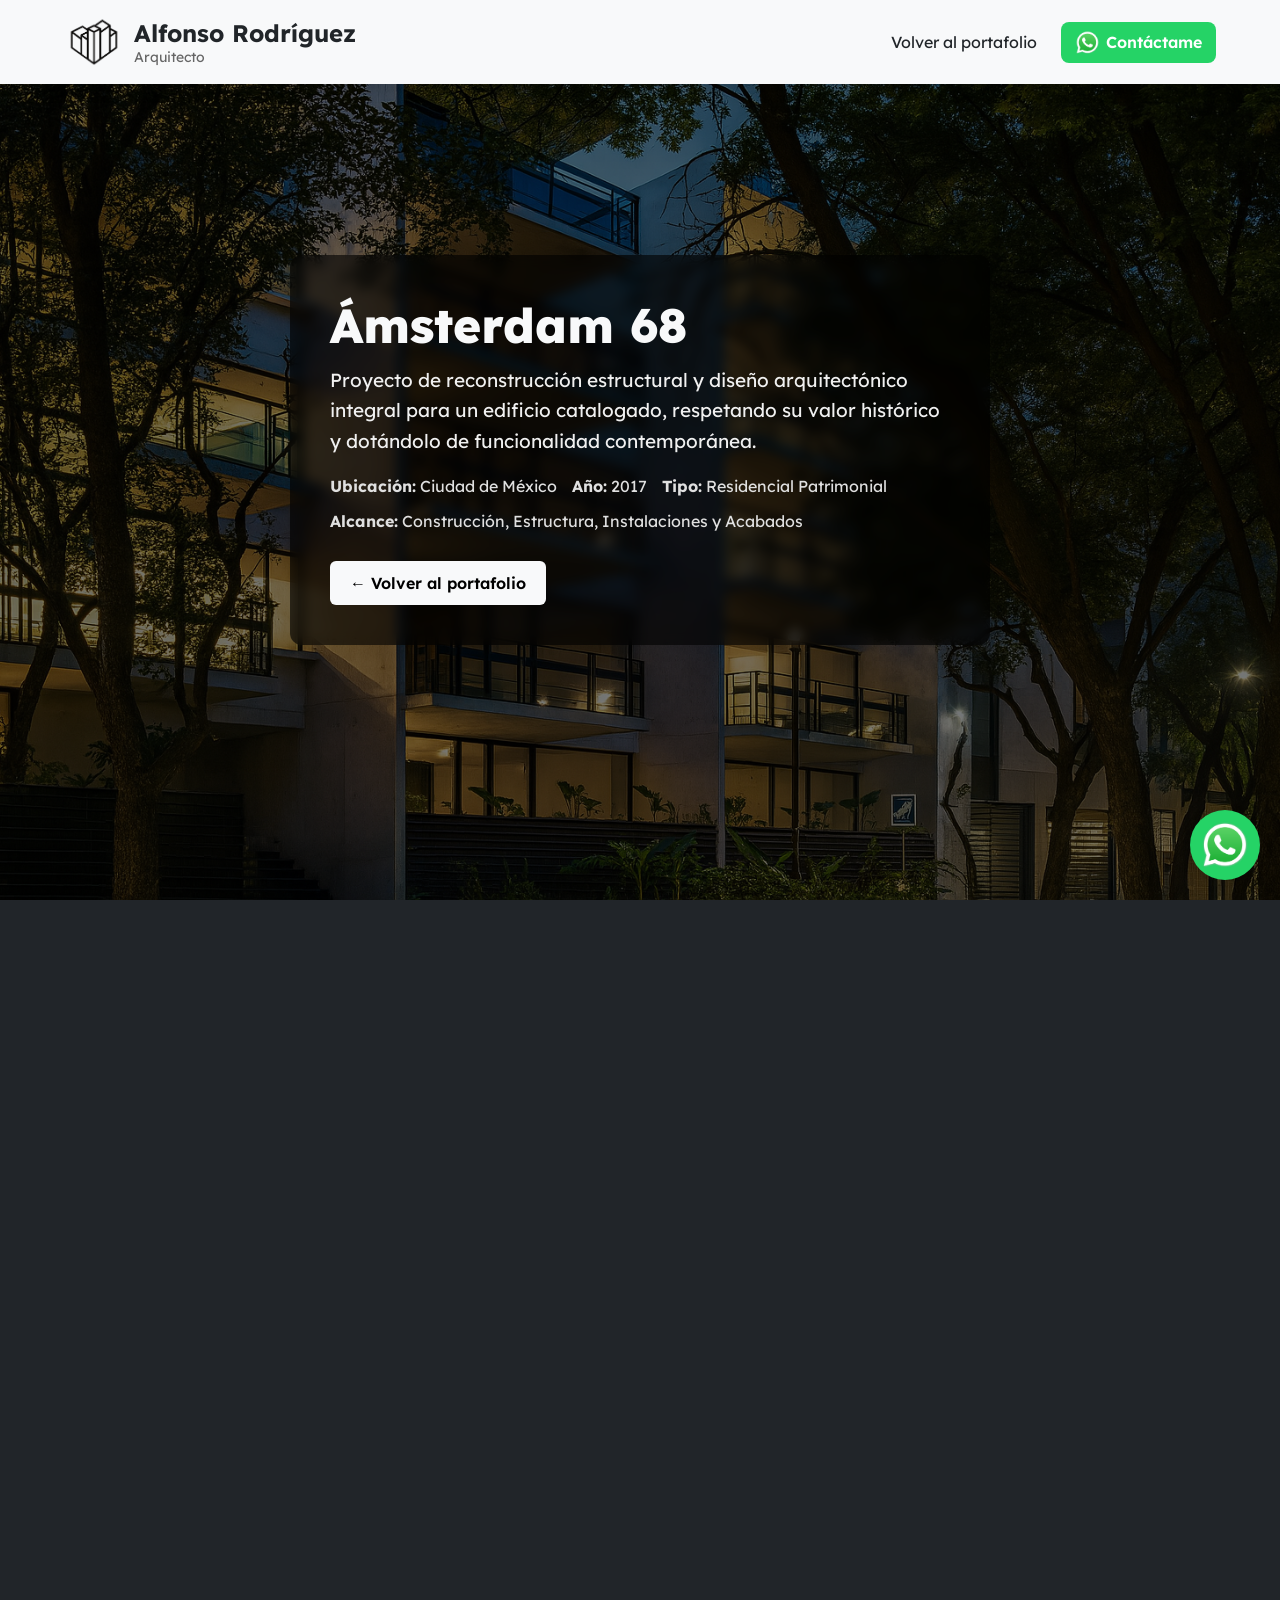
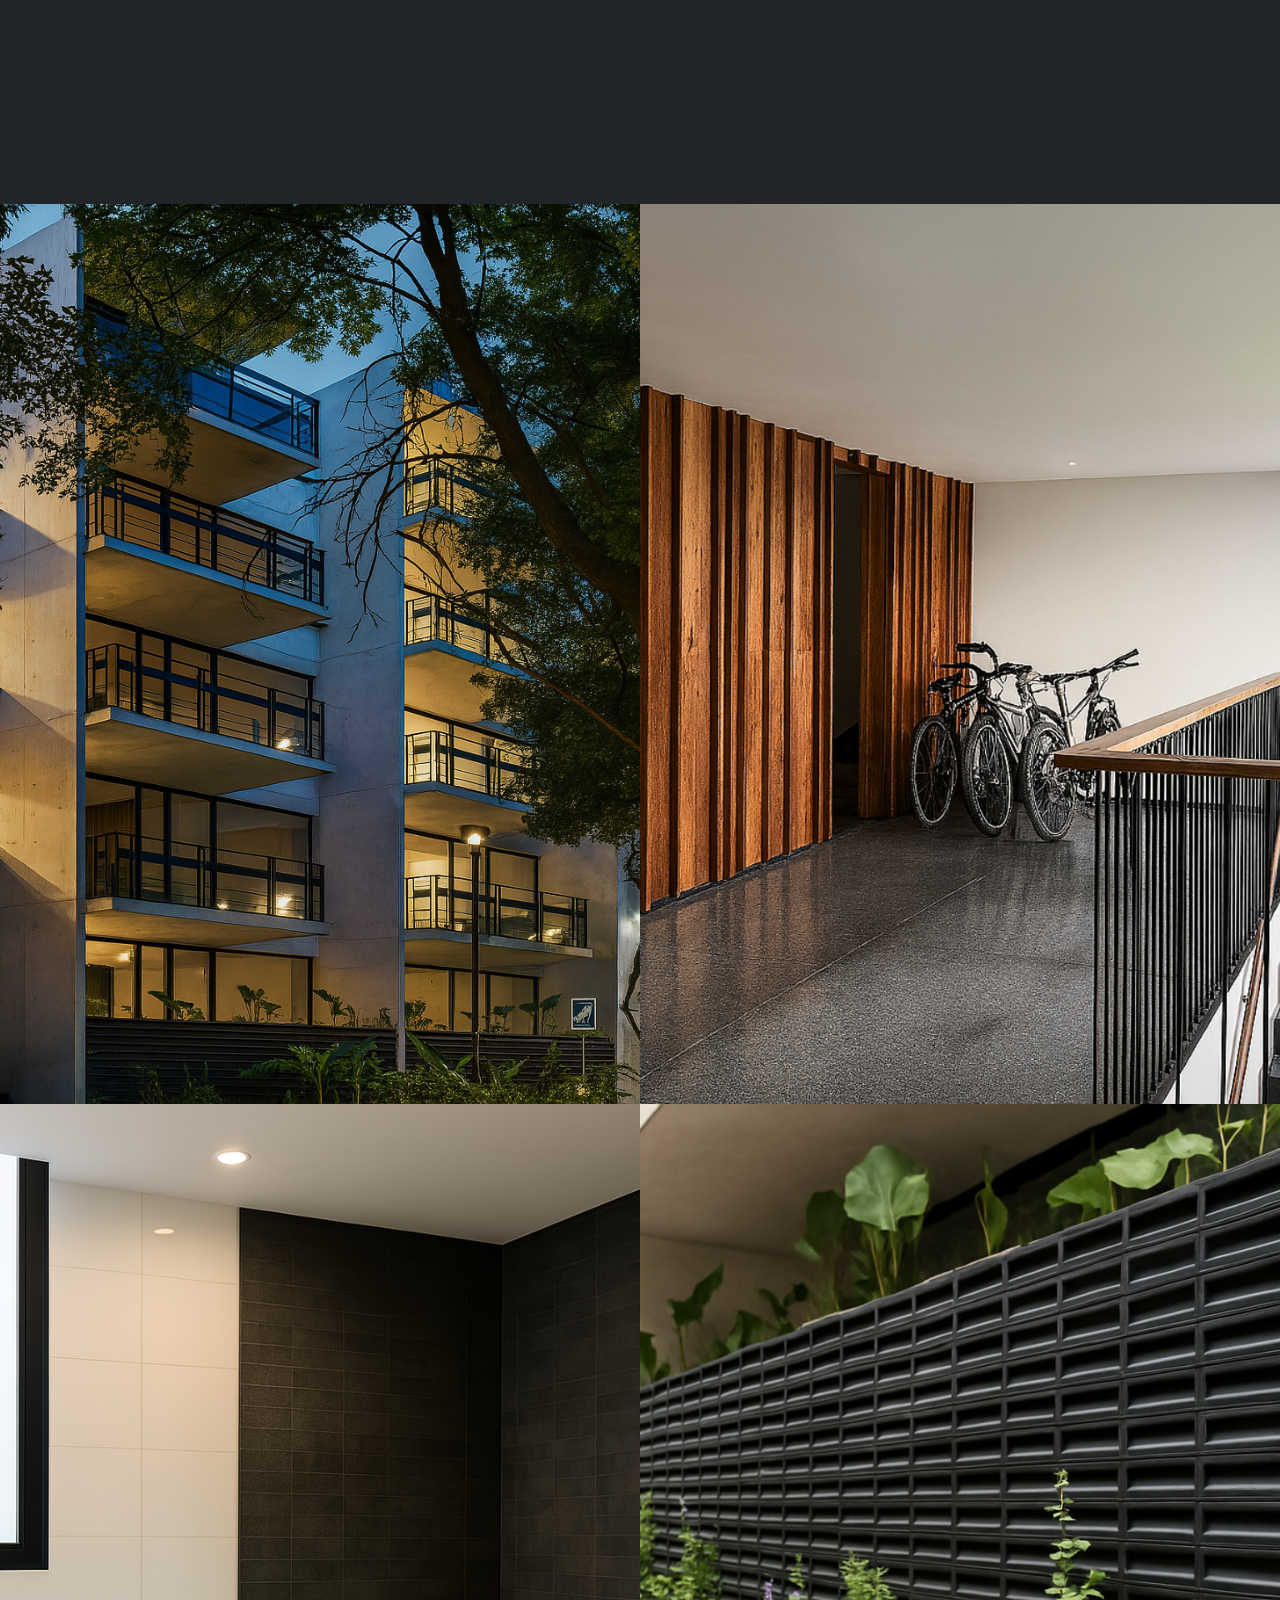
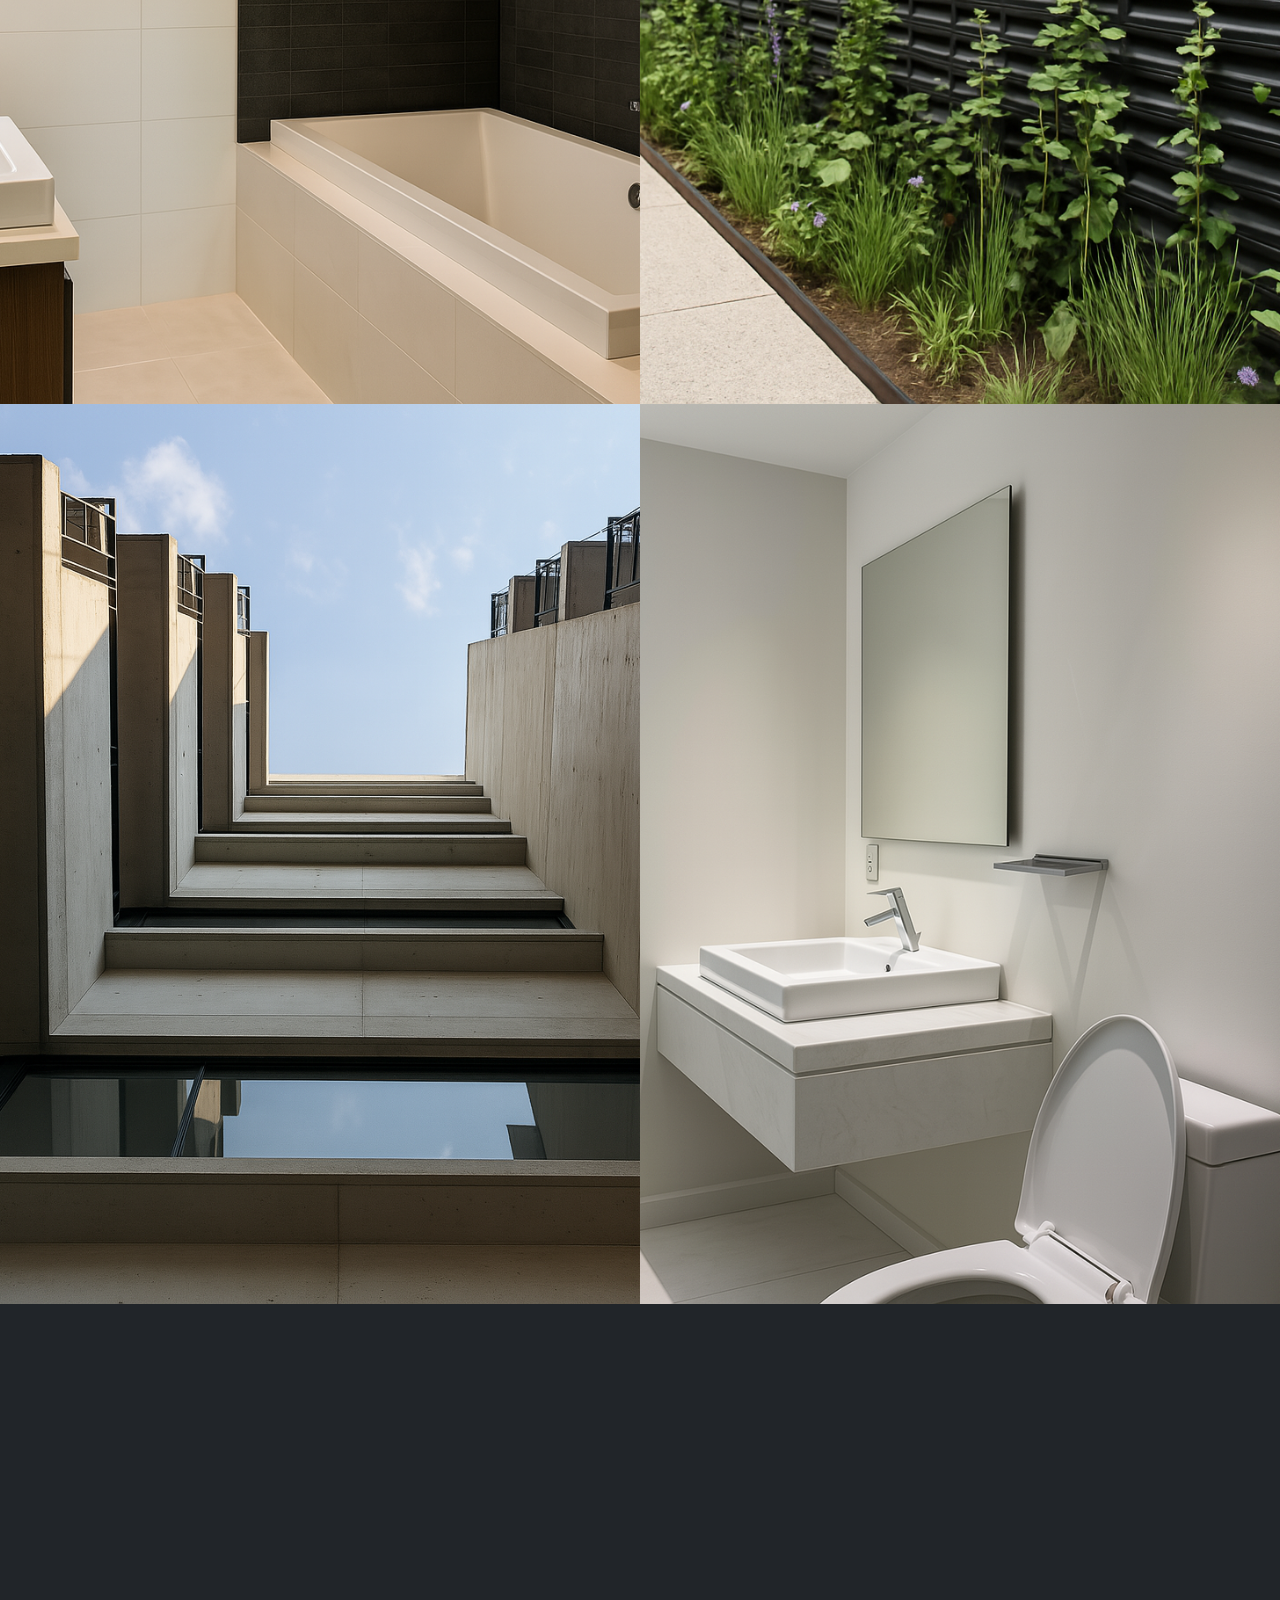
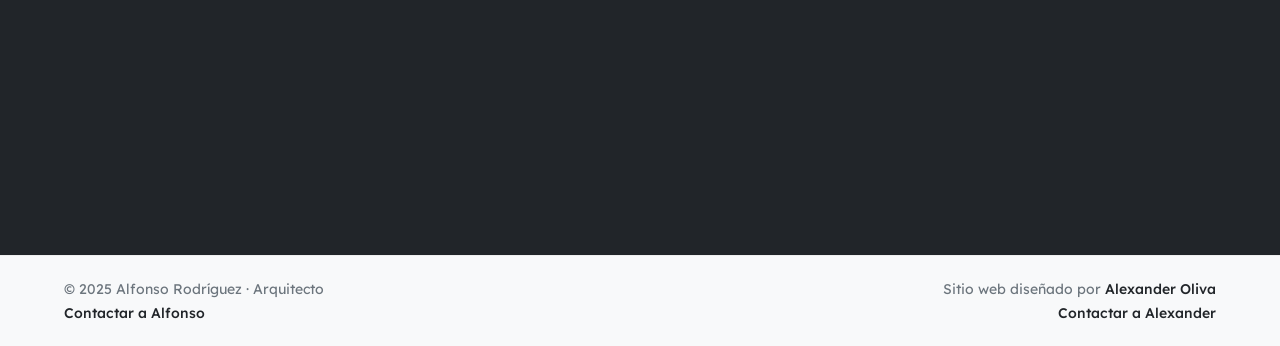
<file: proyectos/amsterdam68.html>
<!DOCTYPE html>
<html lang="es">
<head>
    <meta charset="UTF-8">
    <meta name="viewport" content="width=device-width, initial-scale=1.0">
    <title>Alfonso Rodríguez | Portafolio</title>
    <link rel="preconnect" href="https://fonts.googleapis.com">
    <link rel="preconnect" href="https://fonts.gstatic.com" crossorigin>
    <link href="https://fonts.googleapis.com/css2?family=Lexend:wght@100..900&display=swap" rel="stylesheet">
    <link rel="stylesheet" href="../styles.css">
    <link rel="icon" href="../img/logo.png">
    <meta property="og:image" content="https://alfonsorodriguez.netlify.app/img/amsterdam169_og.png">
    <link rel="icon" href="../img/logo.jpg" type="image/jpg">
</head>

<body>
    <header class="header">
        <div class="header__logo">
            <img src="../img/logo.png" alt="Logotipo" class="logo__img">
            <div class="header__logotxt">
                <h3 class="header__nombre">Alfonso Rodríguez</h3>
                <p class="header__puesto">Arquitecto</p>
            </div>
        </div>

        <button class="nav__toggle" aria-label="Abrir menú">☰</button>
        <div class="nav__overlay"></div>

        <nav class="nav">
            <button class="nav__close" aria-label="Cerrar menú">×</button>

            <a href="../index.html" class="nav__enlace">Volver al portafolio</a>
            <a href="https://wa.me/525566982409?text=Hola%2C%20Alfonso.%20Estoy%20interesado%20en%20tus%20servicios%20arquitect%C3%B3nicos%20y%20quisiera%20saber%20m%C3%A1s" target="_blank" class="nav__enlace nav__enlace--whatsapp">
                <img class="nav__whatsapp" src="../img/whatsapp.webp" alt="Logo Whatsapp">
                Contáctame
            </a>
        </nav>
    </header>

    <main class="nombreproyecto" style="background-image: url('../img/proyectos/amsterdam68.png'); background-size: cover; background-position: center;">
        <div class="nombreproyecto__overlay"></div>

        <div class="nombreproyecto__contenido">
            <div class="nombreproyecto__txt">
            <h1 class="nombreproyecto__h1">Ámsterdam 68</h1>
            <p class="nombreproyecto__intro">
                Proyecto de reconstrucción estructural y diseño arquitectónico integral para un edificio catalogado, respetando su valor histórico y dotándolo de funcionalidad contemporánea.
            </p>
            <div class="nombreproyecto__info">
                <span><strong>Ubicación:</strong> Ciudad de México</span>
                <span><strong>Año:</strong> 2017</span>
                <span><strong>Tipo:</strong> Residencial Patrimonial</span>
                <span><strong>Alcance:</strong> Construcción, Estructura, Instalaciones y Acabados</span>
            </div>
            <a href="../index.html" class="nombreproyecto__btn">← Volver al portafolio</a>
            </div>
        </div>
        </main>

        <section class="mapa">
        <iframe class="mapa__frame" src="https://www.google.com/maps/embed?pb=!1m18!1m12!1m3!1d3763.0952981391134!2d-99.17286172415667!3d19.40856174144574!2m3!1f0!2f0!3f0!3m2!1i1024!2i768!4f13.1!3m3!1m2!1s0x85d1ff4dd86a4875%3A0x5a5f3e4571cbca7f!2s%C3%81msterdam%2068%2C%20Hip%C3%B3dromo%2C%20Cuauht%C3%A9moc%2C%2006100%20Ciudad%20de%20M%C3%A9xico%2C%20CDMX!5e0!3m2!1ses!2smx!4v1753592242702!5m2!1ses!2smx" width="600" height="450" style="border:0;" allowfullscreen="" loading="lazy" referrerpolicy="no-referrer-when-downgrade"></iframe>
        </section>

        <section class="galeria">
        <img src="../img/proyectos/amsterdam68.png" alt="Fachada principal de Ámsterdam 68" class="galeria__img">
        <img src="../img/proyectos/amsterdam68/amsterdam68-1.png" alt="Vista interior Ámsterdam 68" class="galeria__img">
        <img src="../img/proyectos/amsterdam68/amsterdam68-2.png" alt="Detalles arquitectónicos Ámsterdam 68" class="galeria__img">
        <img src="../img/proyectos/amsterdam68/amsterdam68-3.png" alt="Espacios restaurados Ámsterdam 68" class="galeria__img">
        <img src="../img/proyectos/amsterdam68/amsterdam68-4.png" alt="Área común Ámsterdam 68" class="galeria__img">
        <img src="../img/proyectos/amsterdam68/amsterdam68-5.png" alt="Remate visual Ámsterdam 68" class="galeria__img">
    </section>


    <section class="cta animar-scroll">
        <h2 class="cta__titulo">¿Tienes un proyecto en mente?</h2>
        <p class="cta__subtitulo">Podemos ayudarte a construir algo único. Escribe cuando quieras.</p>
        <a href="https://wa.me/525566982409?text=Hola%2C%20Alfonso.%20Estoy%20interesado%20en%20tus%20servicios%20arquitect%C3%B3nicos%20y%20quisiera%20saber%20m%C3%A1s" target="_blank" class="cta__btn">Envíanos un mensaje por WhatsApp</a>
    </section>

    <footer class="footer">
        <div class="footer__contenido">
            <div class="footer__col">
            <p class="footer__nombre">© 2025 Alfonso Rodríguez · Arquitecto</p>
            <p class="footer__link"><a href="https://wa.me/525566982409" target="_blank">Contactar a Alfonso</a></p>
            </div>
            <div class="footer__col footer__col--autor">
            <p class="footer__autor">Sitio web diseñado por <a href="https://alexander-oliva.com" target="_blank">Alexander Oliva</a></p>
            <p class="footer__link"><a href="https://wa.me/525637185620" target="_blank">Contactar a Alexander</a></p>
            </div>
        </div>
    </footer>

    <a href="https://wa.me/525566982409?text=Hola%2C%20Alfonso.%20Estoy%20interesado%20en%20tus%20servicios%20arquitect%C3%B3nicos%20y%20quisiera%20saber%20m%C3%A1s" target="_blank" class="whatsapp-fijo" aria-label="Contáctame por WhatsApp">
        <img src="../img/whatsapp.webp" alt="Logo Whatsapp" class="whatsapp-icono">
    </a>

    <script src="../app.js"></script>
</body>
</file>
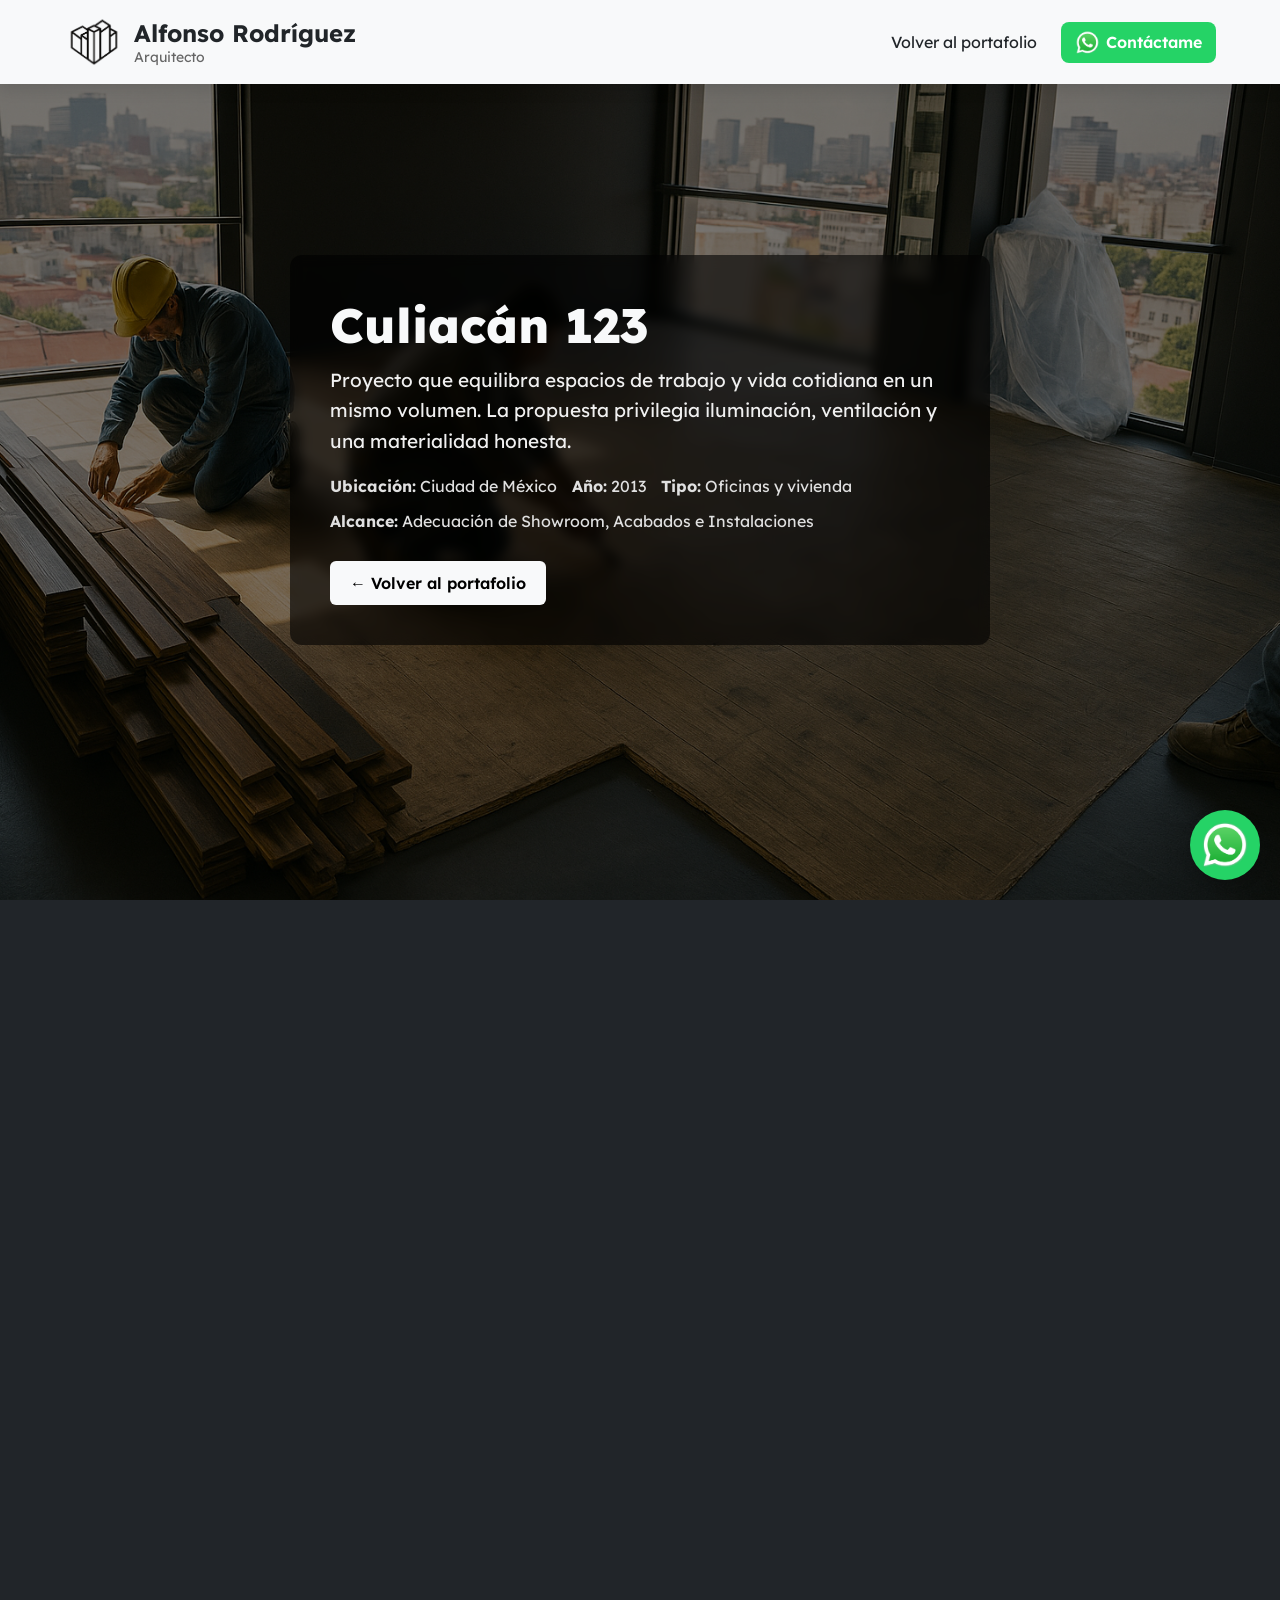
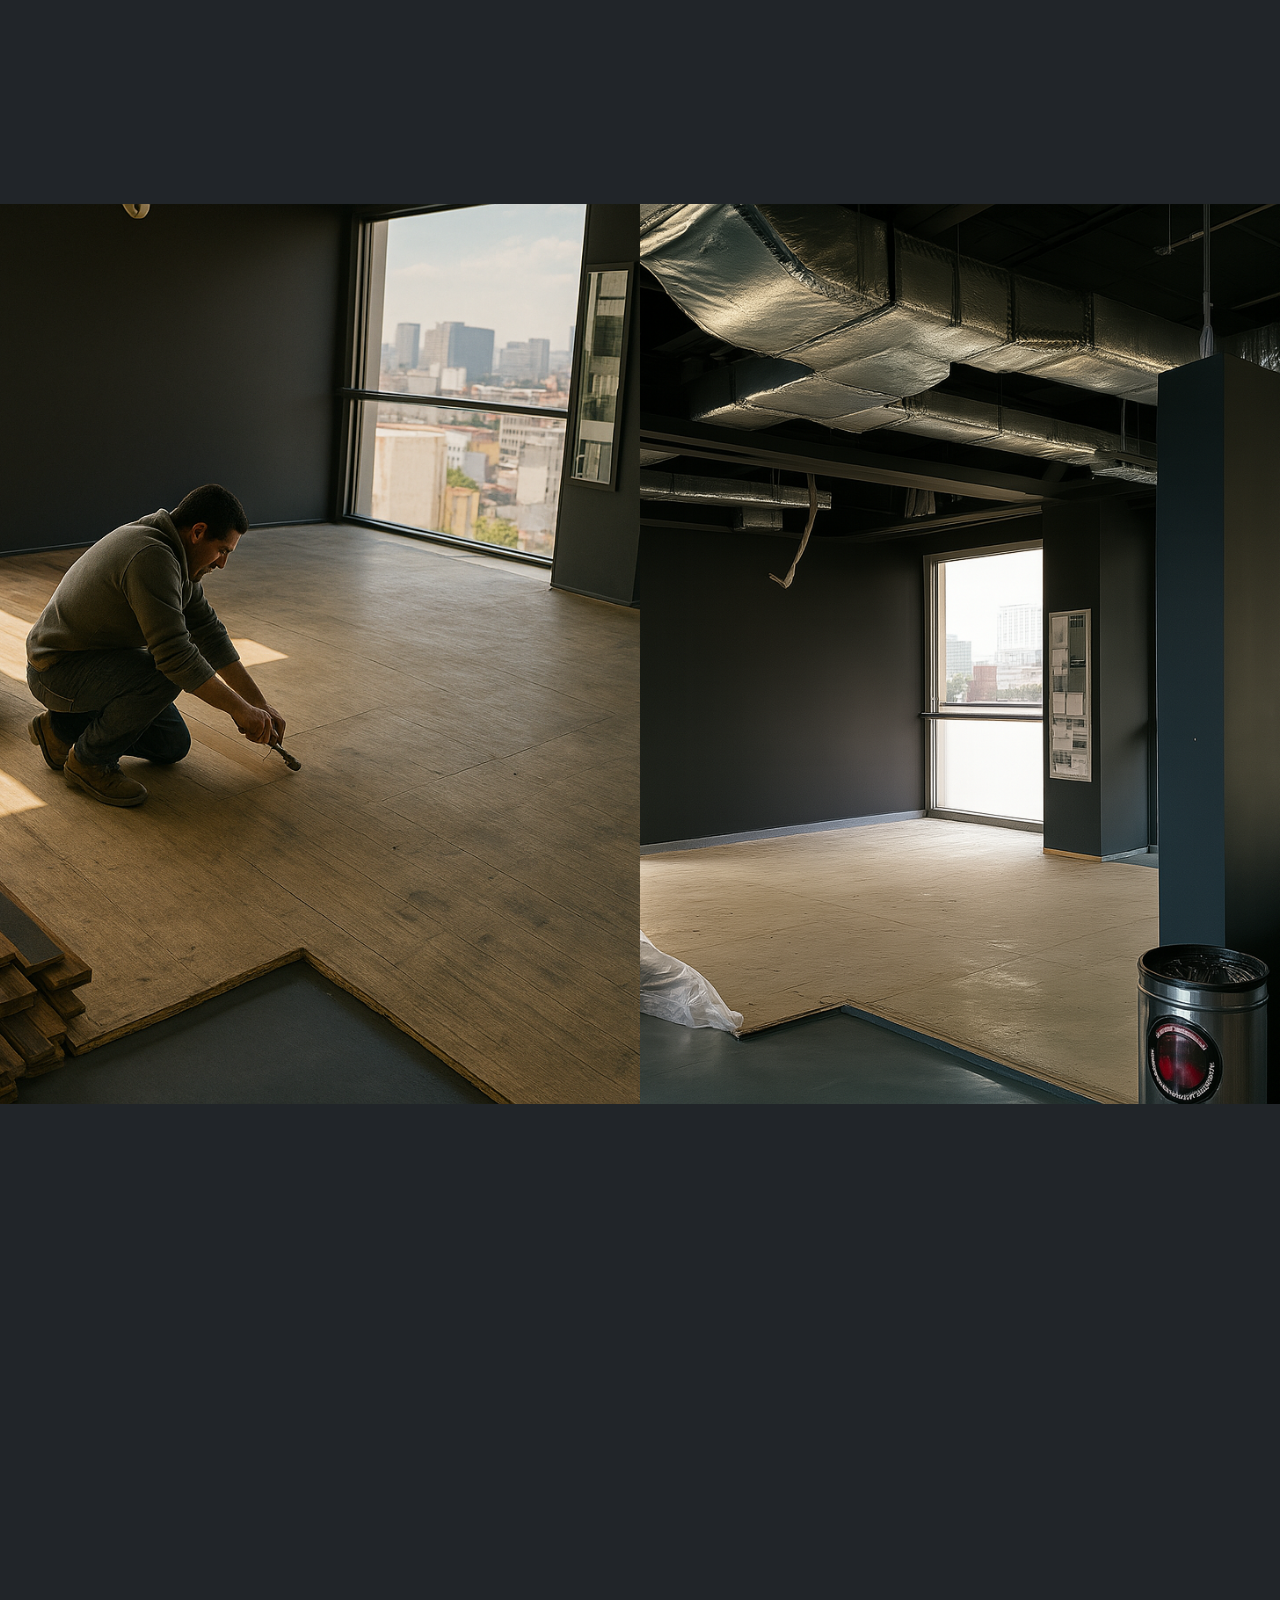
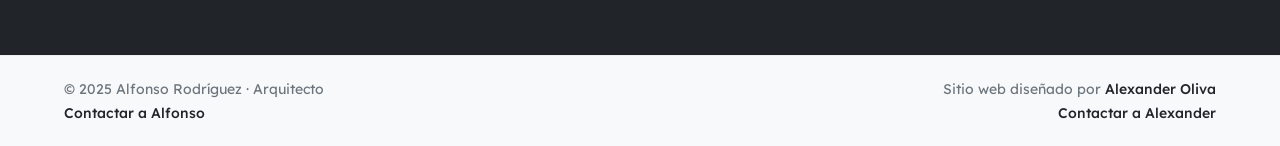
<file: proyectos/culiacan123.html>
<!DOCTYPE html>
<html lang="es">
<head>
    <meta charset="UTF-8">
    <meta name="viewport" content="width=device-width, initial-scale=1.0">
    <title>Alfonso Rodríguez | Portafolio</title>
    <link rel="preconnect" href="https://fonts.googleapis.com">
    <link rel="preconnect" href="https://fonts.gstatic.com" crossorigin>
    <link href="https://fonts.googleapis.com/css2?family=Lexend:wght@100..900&display=swap" rel="stylesheet">
    <link rel="stylesheet" href="../styles.css">
    <link rel="icon" href="../img/logo.png">
    <meta property="og:image" content="https://alfonsorodriguez.netlify.app/img/amsterdam169_og.png">
    <link rel="icon" href="../img/logo.jpg" type="image/jpg">
</head>

<body>
    <header class="header">
        <div class="header__logo">
            <img src="../img/logo.png" alt="Logotipo" class="logo__img">
            <div class="header__logotxt">
                <h3 class="header__nombre">Alfonso Rodríguez</h3>
                <p class="header__puesto">Arquitecto</p>
            </div>
        </div>

        <button class="nav__toggle" aria-label="Abrir menú">☰</button>
        <div class="nav__overlay"></div>

        <nav class="nav">
            <button class="nav__close" aria-label="Cerrar menú">×</button>

            <a href="../index.html" class="nav__enlace">Volver al portafolio</a>
            <a href="https://wa.me/525566982409?text=Hola%2C%20Alfonso.%20Estoy%20interesado%20en%20tus%20servicios%20arquitect%C3%B3nicos%20y%20quisiera%20saber%20m%C3%A1s" target="_blank" class="nav__enlace nav__enlace--whatsapp">
                <img class="nav__whatsapp" src="../img/whatsapp.webp" alt="Logo Whatsapp">
                Contáctame
            </a>
        </nav>
    </header>

    <main class="nombreproyecto" style="background-image: url('../img/proyectos/culiacan123.png'); background-size: cover; background-position: center;">
        <div class="nombreproyecto__overlay"></div>

        <div class="nombreproyecto__contenido">
            <div class="nombreproyecto__txt">
            <h1 class="nombreproyecto__h1">Culiacán 123</h1>
            <p class="nombreproyecto__intro">
                Proyecto que equilibra espacios de trabajo y vida cotidiana en un mismo volumen. La propuesta privilegia iluminación, ventilación y una materialidad honesta.
            </p>
            <div class="nombreproyecto__info">
                <span><strong>Ubicación:</strong> Ciudad de México</span>
                <span><strong>Año:</strong> 2013</span>
                <span><strong>Tipo:</strong> Oficinas y vivienda</span>
                <span><strong>Alcance:</strong> Adecuación de Showroom, Acabados e Instalaciones</span>
            </div>
            <a href="../index.html" class="nombreproyecto__btn">← Volver al portafolio</a>
            </div>
        </div>
    </main>

    <section class="mapa">
        <iframe class="mapa__frame" src="https://www.google.com/maps/embed?pb=!1m18!1m12!1m3!1d3763.938486134518!2d-99.17130432415781!3d19.376742743065503!2m3!1f0!2f0!3f0!3m2!1i1024!2i768!4f13.1!3m3!1m2!1s0x85d1ff3ef50b5f3d%3A0xb11880e7f8edb933!2sCuliac%C3%A1n%20123%2C%20Hip%C3%B3dromo%2C%20Cuauht%C3%A9moc%2C%2006100%20Ciudad%20de%20M%C3%A9xico%2C%20CDMX!5e0!3m2!1ses!2smx!4v1753589456220!5m2!1ses!2smx" width="600" height="450" style="border:0;" allowfullscreen="" loading="lazy" referrerpolicy="no-referrer-when-downgrade"></iframe>
    </section>

    <section class="galeria">
        <img src="../img/proyectos/culiacan123.png" alt="Vista principal Culiacán 123" class="galeria__img">
        <img src="../img/proyectos/culiacan123/culiacan123-1.png" alt="Fachada Culiacán 123" class="galeria__img">
    </section>



    <section class="cta animar-scroll">
        <h2 class="cta__titulo">¿Tienes un proyecto en mente?</h2>
        <p class="cta__subtitulo">Podemos ayudarte a construir algo único. Escribe cuando quieras.</p>
        <a href="https://wa.me/525566982409?text=Hola%2C%20Alfonso.%20Estoy%20interesado%20en%20tus%20servicios%20arquitect%C3%B3nicos%20y%20quisiera%20saber%20m%C3%A1s" target="_blank" class="cta__btn">Envíanos un mensaje por WhatsApp</a>
    </section>

    <footer class="footer">
        <div class="footer__contenido">
            <div class="footer__col">
            <p class="footer__nombre">© 2025 Alfonso Rodríguez · Arquitecto</p>
            <p class="footer__link"><a href="https://wa.me/525566982409" target="_blank">Contactar a Alfonso</a></p>
            </div>
            <div class="footer__col footer__col--autor">
            <p class="footer__autor">Sitio web diseñado por <a href="https://alexander-oliva.com" target="_blank">Alexander Oliva</a></p>
            <p class="footer__link"><a href="https://wa.me/525637185620" target="_blank">Contactar a Alexander</a></p>
            </div>
        </div>
    </footer>

    <a href="https://wa.me/525566982409?text=Hola%2C%20Alfonso.%20Estoy%20interesado%20en%20tus%20servicios%20arquitect%C3%B3nicos%20y%20quisiera%20saber%20m%C3%A1s" target="_blank" class="whatsapp-fijo" aria-label="Contáctame por WhatsApp">
        <img src="../img/whatsapp.webp" alt="Logo Whatsapp" class="whatsapp-icono">
    </a>

    <script src="../app.js"></script>
</body>
</file>
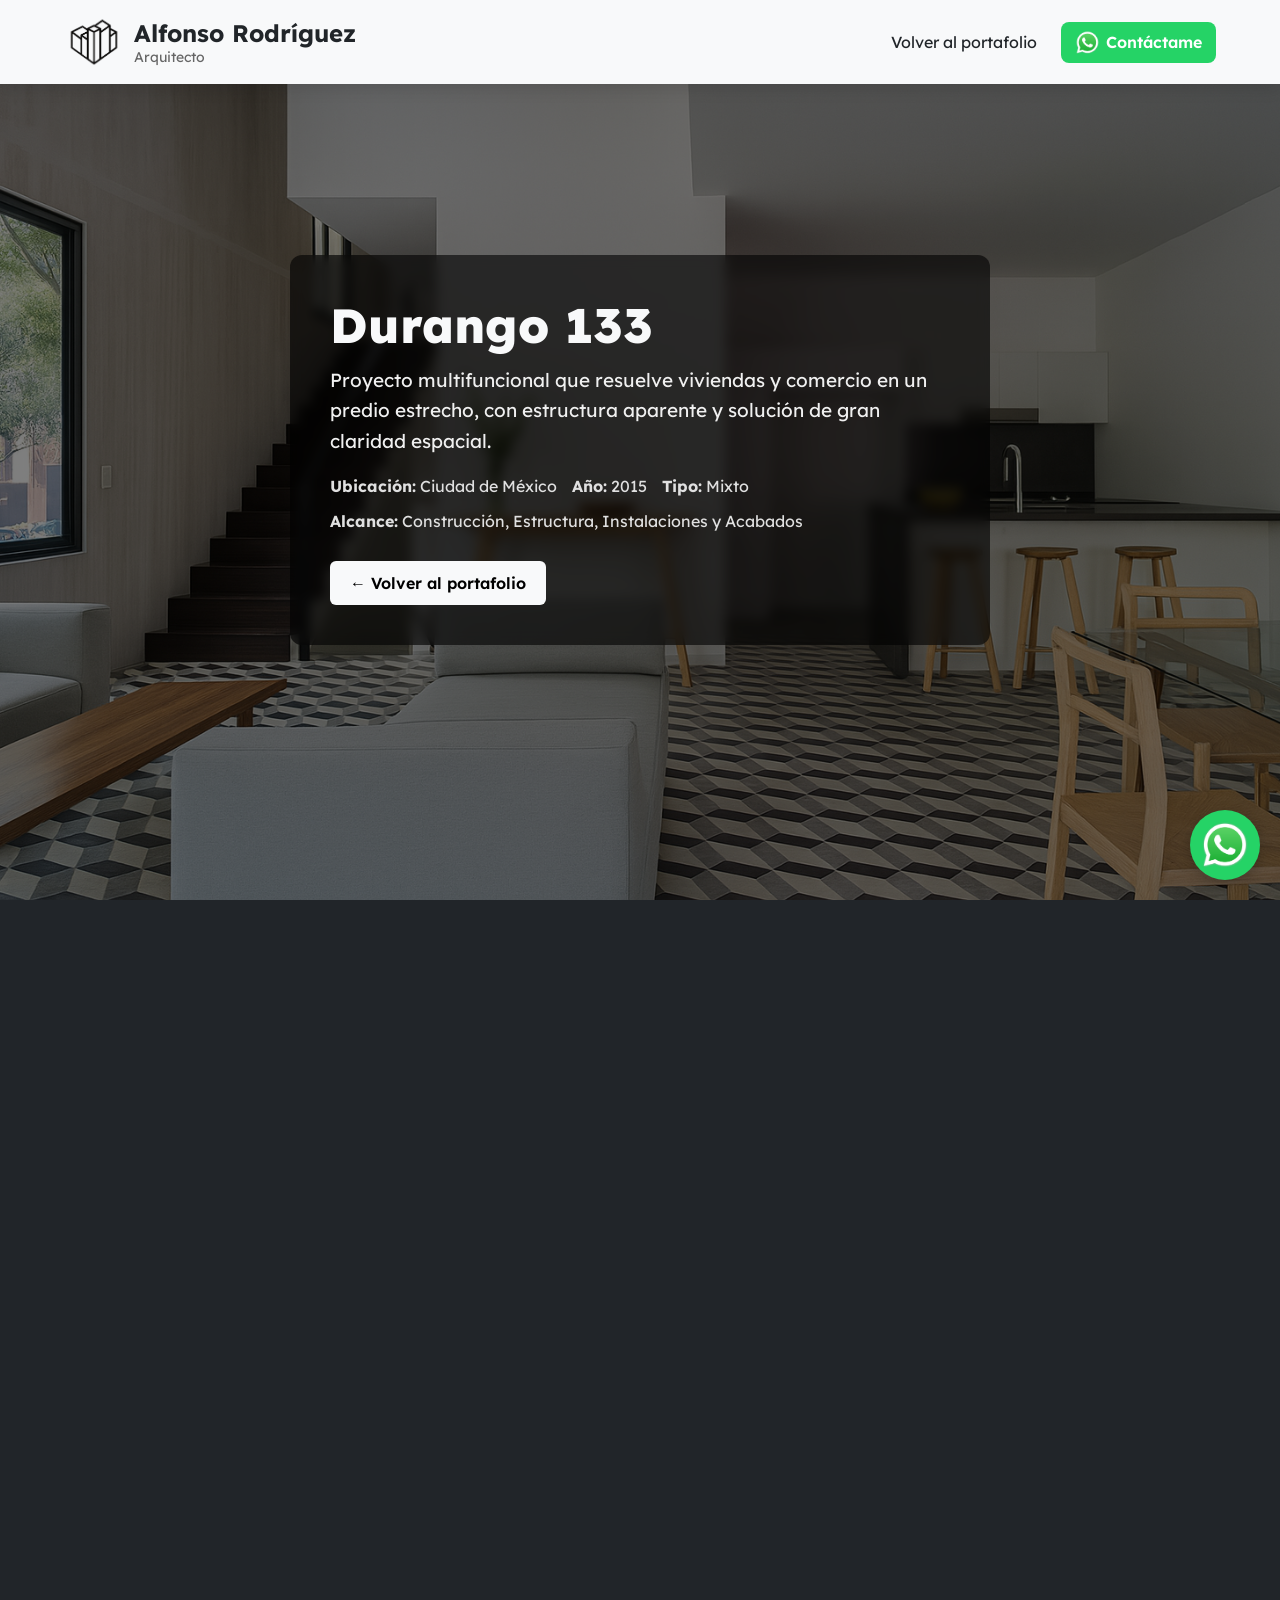
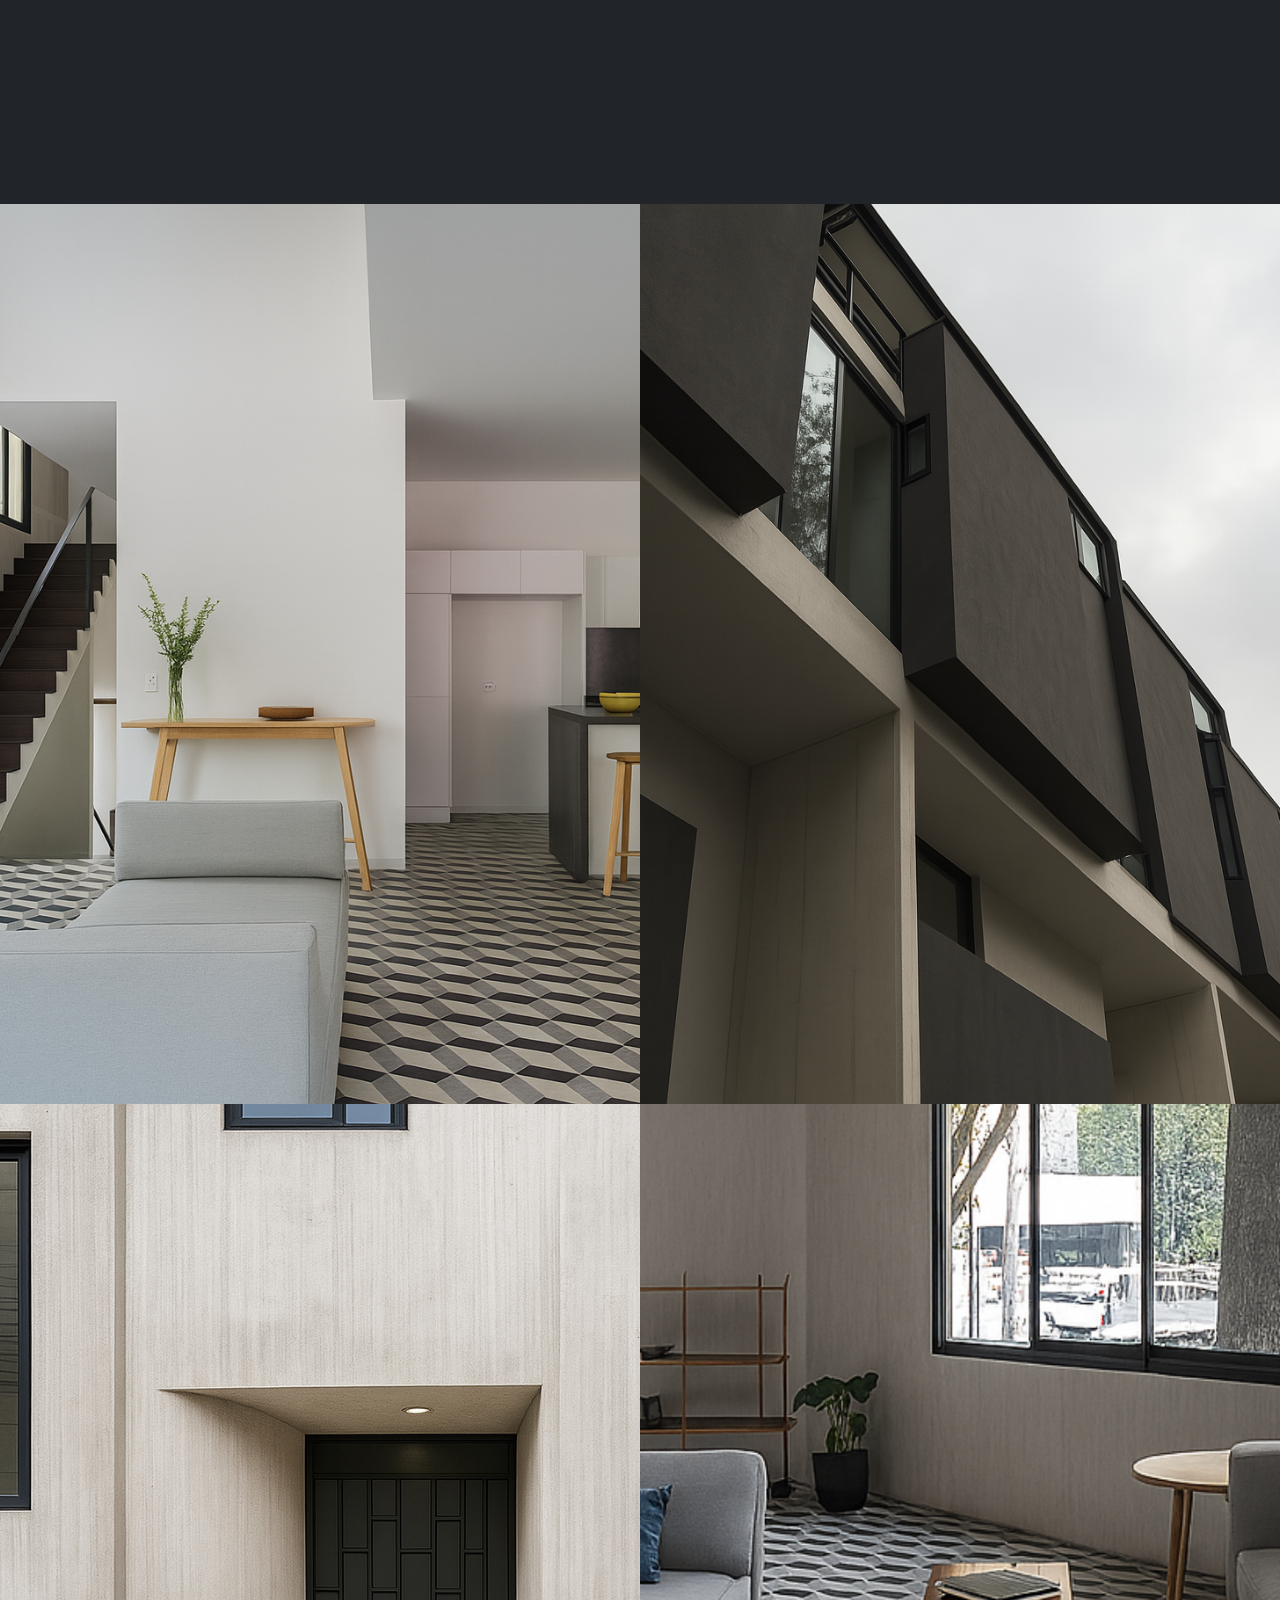
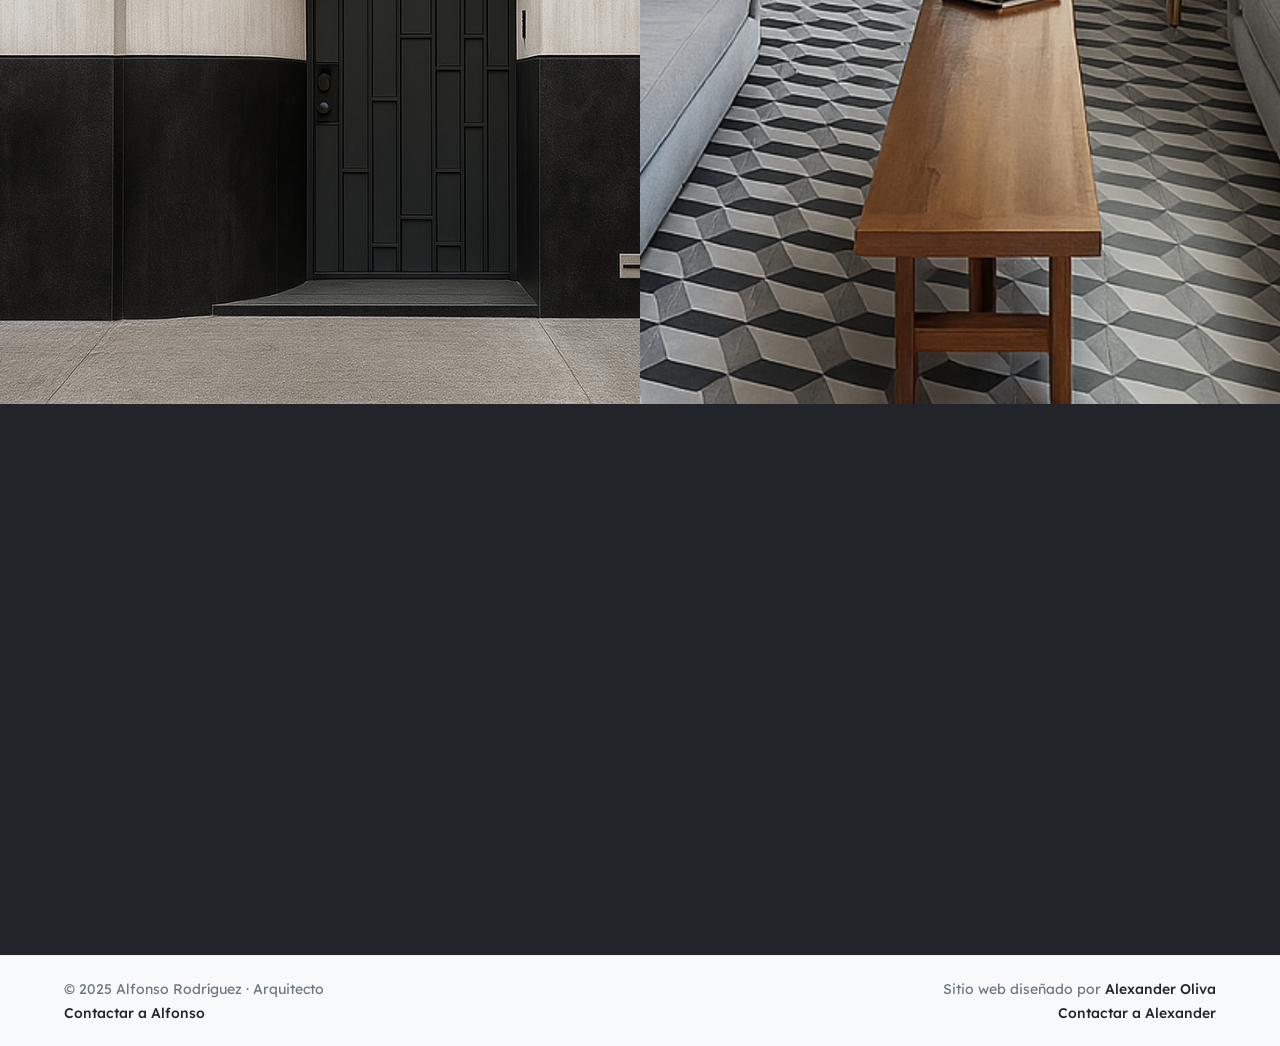
<file: proyectos/durango133.html>
<!DOCTYPE html>
<html lang="es">
<head>
    <meta charset="UTF-8">
    <meta name="viewport" content="width=device-width, initial-scale=1.0">
    <title>Alfonso Rodríguez | Portafolio</title>
    <link rel="preconnect" href="https://fonts.googleapis.com">
    <link rel="preconnect" href="https://fonts.gstatic.com" crossorigin>
    <link href="https://fonts.googleapis.com/css2?family=Lexend:wght@100..900&display=swap" rel="stylesheet">
    <link rel="stylesheet" href="../styles.css">
    <link rel="icon" href="../img/logo.png">
    <meta property="og:image" content="https://alfonsorodriguez.netlify.app/img/amsterdam169_og.png">
    <link rel="icon" href="../img/logo.jpg" type="image/jpg">
</head>

<body>
    <header class="header">
        <div class="header__logo">
            <img src="../img/logo.png" alt="Logotipo" class="logo__img">
            <div class="header__logotxt">
                <h3 class="header__nombre">Alfonso Rodríguez</h3>
                <p class="header__puesto">Arquitecto</p>
            </div>
        </div>

        <button class="nav__toggle" aria-label="Abrir menú">☰</button>
        <div class="nav__overlay"></div>

        <nav class="nav">
            <button class="nav__close" aria-label="Cerrar menú">×</button>

            <a href="../index.html" class="nav__enlace">Volver al portafolio</a>
            <a href="https://wa.me/525566982409?text=Hola%2C%20Alfonso.%20Estoy%20interesado%20en%20tus%20servicios%20arquitect%C3%B3nicos%20y%20quisiera%20saber%20m%C3%A1s" target="_blank" class="nav__enlace nav__enlace--whatsapp">
                <img class="nav__whatsapp" src="../img/whatsapp.webp" alt="Logo Whatsapp">
                Contáctame
            </a>
        </nav>
    </header>

    <main class="nombreproyecto" style="background-image: url('../img/proyectos/durango133.png'); background-size: cover; background-position: center;">
    <div class="nombreproyecto__overlay"></div>

    <div class="nombreproyecto__contenido">
        <div class="nombreproyecto__txt">
        <h1 class="nombreproyecto__h1">Durango 133</h1>
        <p class="nombreproyecto__intro">
            Proyecto multifuncional que resuelve viviendas y comercio en un predio estrecho, con estructura aparente y solución de gran claridad espacial.
        </p>
        <div class="nombreproyecto__info">
            <span><strong>Ubicación:</strong> Ciudad de México</span>
            <span><strong>Año:</strong> 2015</span>
            <span><strong>Tipo:</strong> Mixto</span>
            <span><strong>Alcance:</strong> Construcción, Estructura, Instalaciones y Acabados</span>
        </div>
        <a href="../index.html" class="nombreproyecto__btn">← Volver al portafolio</a>
        </div>
    </div>
    </main>

    <section class="mapa">
        <iframe class="mapa__frame" src="https://www.google.com/maps/embed?pb=!1m18!1m12!1m3!1d3763.6591134926445!2d-99.1650185241575!3d19.387406342535045!2m3!1f0!2f0!3f0!3m2!1i1024!2i768!4f13.1!3m3!1m2!1s0x85d1ff4be8f37915%3A0x682de276b8e6f839!2sDurango%20133%2C%20Roma%20Nte.%2C%20Cuauht%C3%A9moc%2C%2006700%20Ciudad%20de%20M%C3%A9xico%2C%20CDMX!5e0!3m2!1ses!2smx!4v1753588532907!5m2!1ses!2smx" width="600" height="450" style="border:0;" allowfullscreen="" loading="lazy" referrerpolicy="no-referrer-when-downgrade"></iframe>
    </section>

    <section class="galeria">
        <img src="../img/proyectos/durango133.png" alt="Vista principal Durango 133" class="galeria__img">
        <img src="../img/proyectos/durango133/durango133-2.png" alt="Detalles interiores Durango 133" class="galeria__img">
        <img src="../img/proyectos/durango133/durango133-3.png" alt="Estructura y materiales Durango 133" class="galeria__img">
        <img src="../img/proyectos/durango133/durango133-1.png" alt="Fachada Durango 133" class="galeria__img">
    </section>



    <section class="cta animar-scroll">
        <h2 class="cta__titulo">¿Tienes un proyecto en mente?</h2>
        <p class="cta__subtitulo">Podemos ayudarte a construir algo único. Escribe cuando quieras.</p>
        <a href="https://wa.me/525566982409?text=Hola%2C%20Alfonso.%20Estoy%20interesado%20en%20tus%20servicios%20arquitect%C3%B3nicos%20y%20quisiera%20saber%20m%C3%A1s" target="_blank" class="cta__btn">Envíanos un mensaje por WhatsApp</a>
    </section>

    <footer class="footer">
        <div class="footer__contenido">
            <div class="footer__col">
            <p class="footer__nombre">© 2025 Alfonso Rodríguez · Arquitecto</p>
            <p class="footer__link"><a href="https://wa.me/525566982409" target="_blank">Contactar a Alfonso</a></p>
            </div>
            <div class="footer__col footer__col--autor">
            <p class="footer__autor">Sitio web diseñado por <a href="https://alexander-oliva.com" target="_blank">Alexander Oliva</a></p>
            <p class="footer__link"><a href="https://wa.me/525637185620" target="_blank">Contactar a Alexander</a></p>
            </div>
        </div>
    </footer>

    <a href="https://wa.me/525566982409?text=Hola%2C%20Alfonso.%20Estoy%20interesado%20en%20tus%20servicios%20arquitect%C3%B3nicos%20y%20quisiera%20saber%20m%C3%A1s" target="_blank" class="whatsapp-fijo" aria-label="Contáctame por WhatsApp">
        <img src="../img/whatsapp.webp" alt="Logo Whatsapp" class="whatsapp-icono">
    </a>

    <script src="../app.js"></script>
</body>
</file>
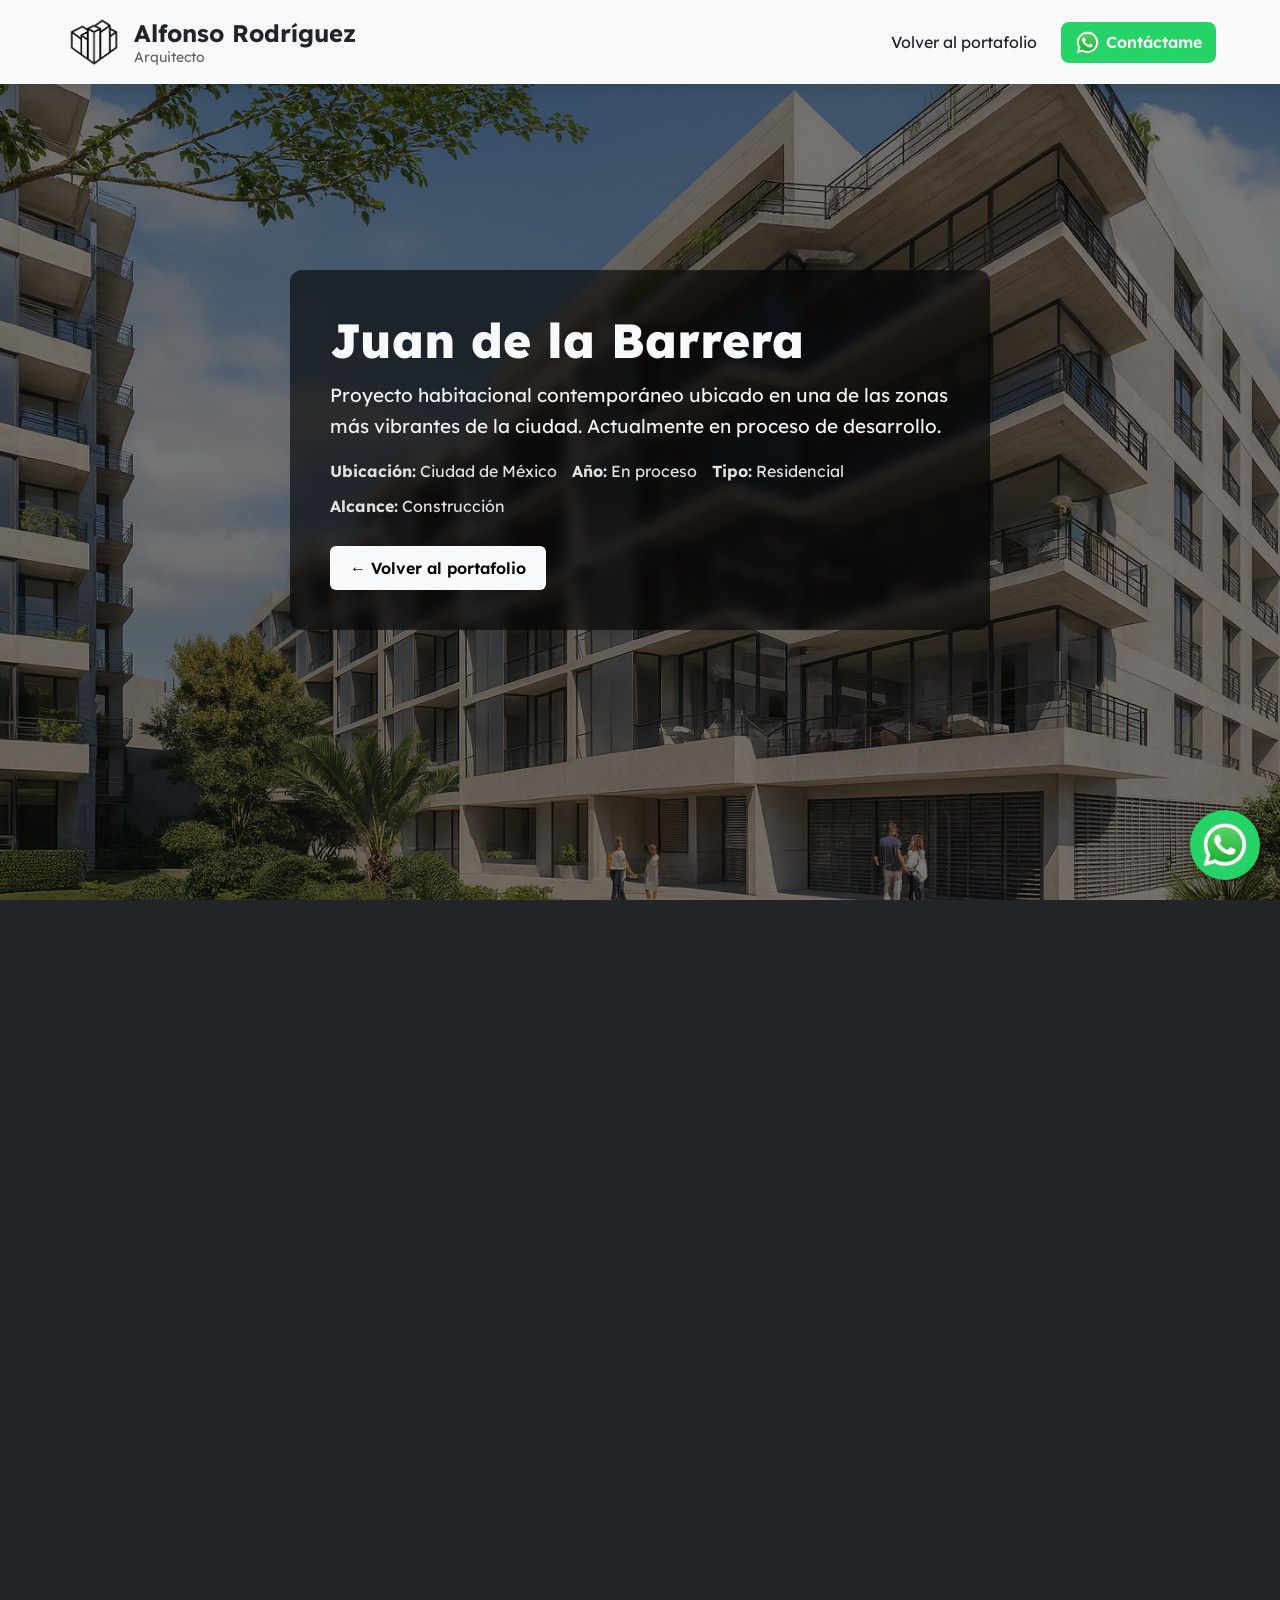
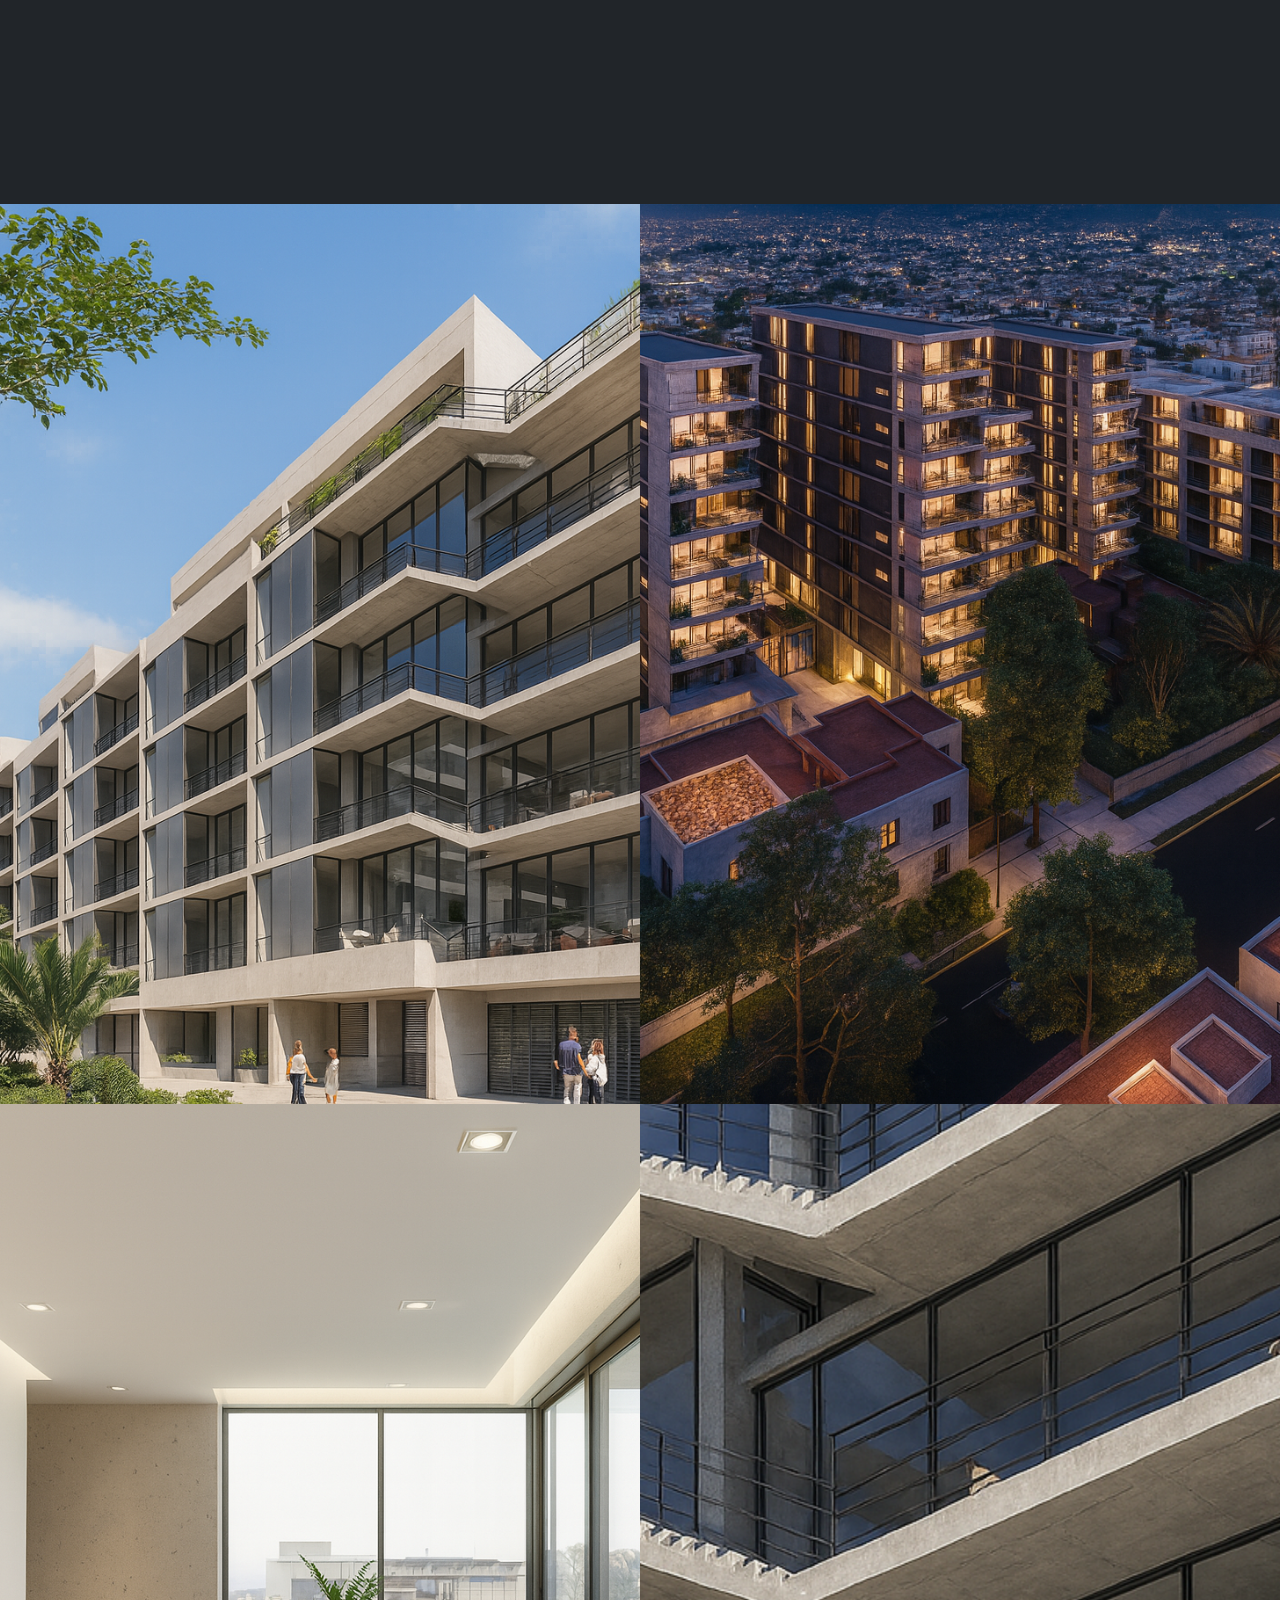
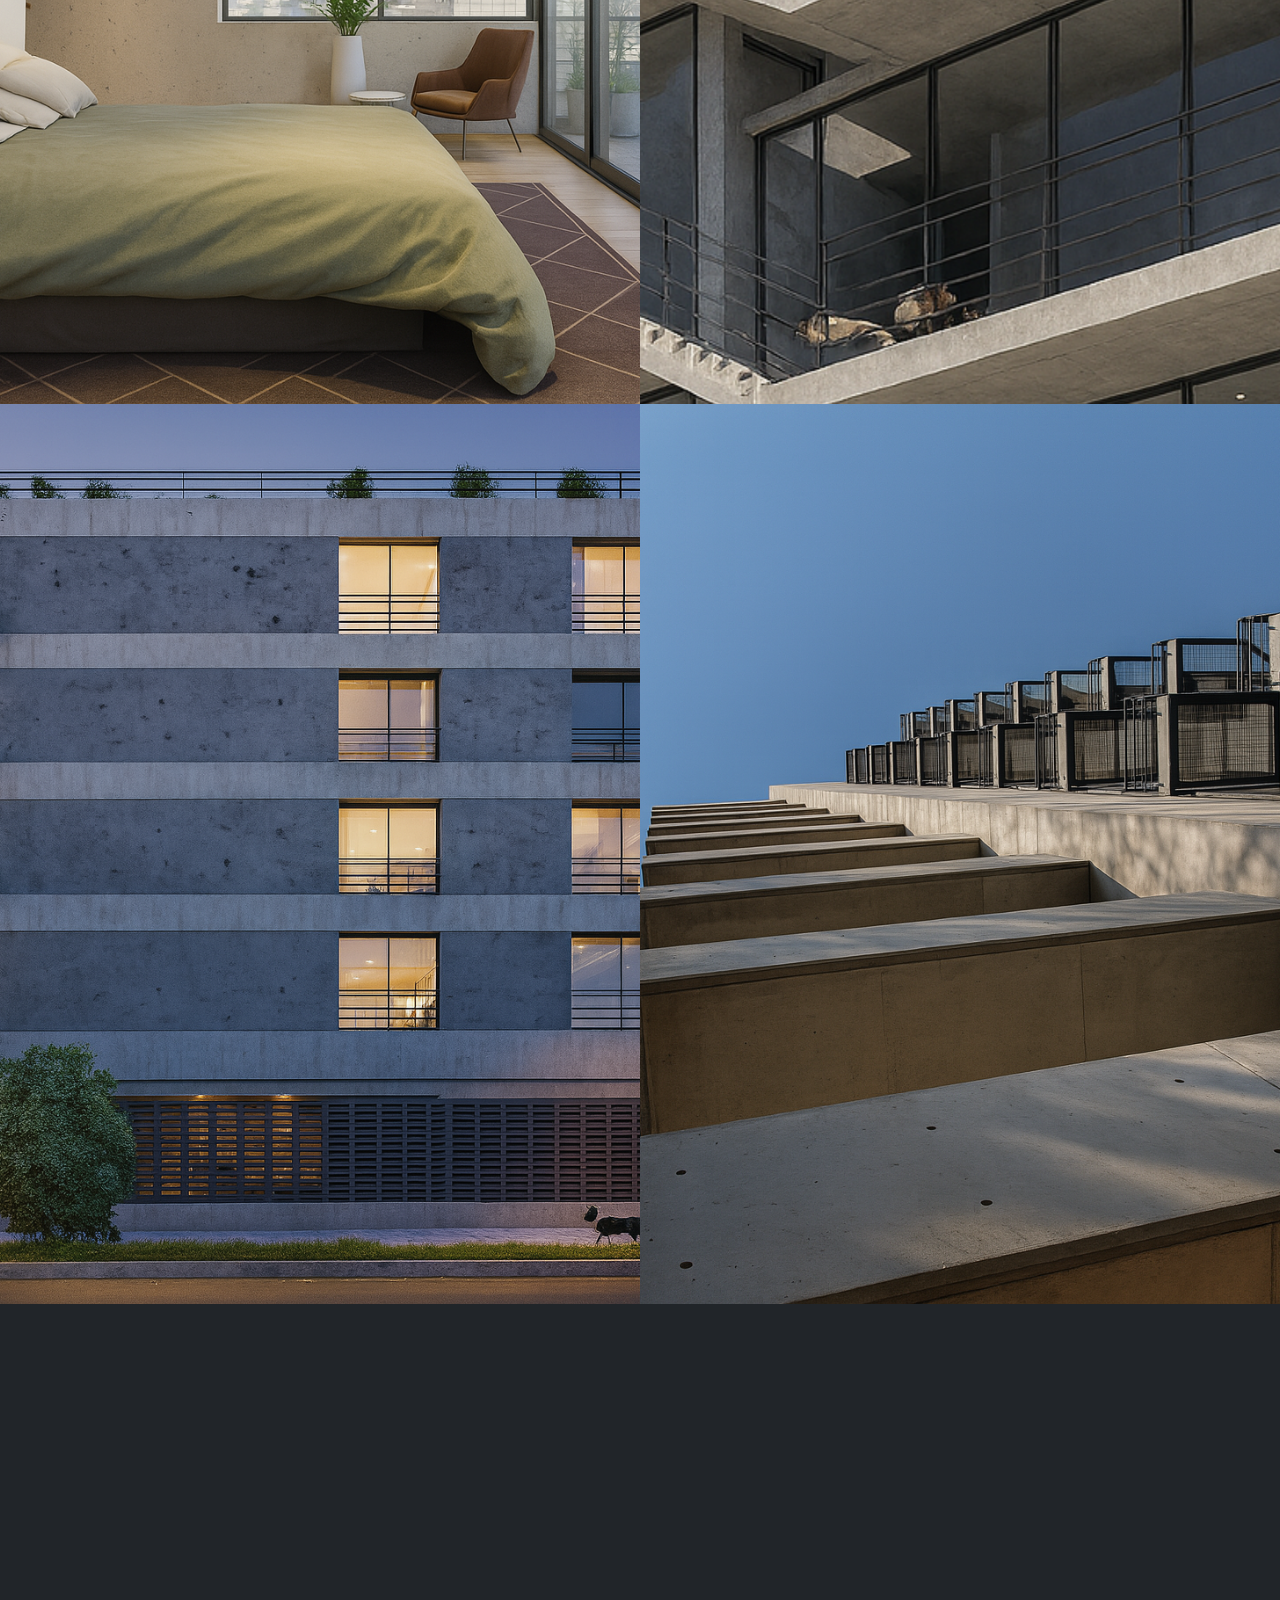
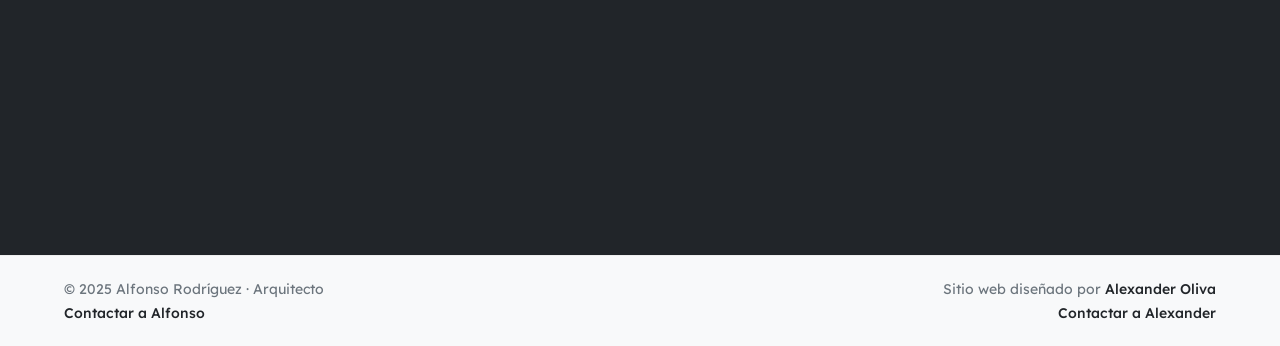
<file: proyectos/juandelabarrera.html>
<!DOCTYPE html>
<html lang="es">
<head>
    <meta charset="UTF-8">
    <meta name="viewport" content="width=device-width, initial-scale=1.0">
    <title>Alfonso Rodríguez | Portafolio</title>
    <link rel="preconnect" href="https://fonts.googleapis.com">
    <link rel="preconnect" href="https://fonts.gstatic.com" crossorigin>
    <link href="https://fonts.googleapis.com/css2?family=Lexend:wght@100..900&display=swap" rel="stylesheet">
    <link rel="stylesheet" href="../styles.css">
    <link rel="icon" href="../img/logo.png">
    <meta property="og:image" content="https://alfonsorodriguez.netlify.app/img/amsterdam169_og.png">
    <link rel="icon" href="../img/logo.jpg" type="image/jpg">
</head>

<body>
    <header class="header">
        <div class="header__logo">
            <img src="../img/logo.png" alt="Logotipo" class="logo__img">
            <div class="header__logotxt">
                <h3 class="header__nombre">Alfonso Rodríguez</h3>
                <p class="header__puesto">Arquitecto</p>
            </div>
        </div>

        <button class="nav__toggle" aria-label="Abrir menú">☰</button>
        <div class="nav__overlay"></div>

        <nav class="nav">
            <button class="nav__close" aria-label="Cerrar menú">×</button>

            <a href="../index.html" class="nav__enlace">Volver al portafolio</a>
            <a href="https://wa.me/525566982409?text=Hola%2C%20Alfonso.%20Estoy%20interesado%20en%20tus%20servicios%20arquitect%C3%B3nicos%20y%20quisiera%20saber%20m%C3%A1s" target="_blank" class="nav__enlace nav__enlace--whatsapp">
                <img class="nav__whatsapp" src="../img/whatsapp.webp" alt="Logo Whatsapp">
                Contáctame
            </a>
        </nav>
    </header>

    <main class="nombreproyecto" style="background-image: url('../img/proyectos/juandelabarrera.png'); background-size: cover; background-position: center;">
    <div class="nombreproyecto__overlay"></div>

    <div class="nombreproyecto__contenido">
        <div class="nombreproyecto__txt">
        <h1 class="nombreproyecto__h1">Juan de la Barrera</h1>
        <p class="nombreproyecto__intro">
            Proyecto habitacional contemporáneo ubicado en una de las zonas más vibrantes de la ciudad. Actualmente en proceso de desarrollo.
        </p>
        <div class="nombreproyecto__info">
            <span><strong>Ubicación:</strong> Ciudad de México</span>
            <span><strong>Año:</strong> En proceso</span>
            <span><strong>Tipo:</strong> Residencial</span>
            <span><strong>Alcance:</strong> Construcción </span>
        </div>
        <a href="../index.html" class="nombreproyecto__btn">← Volver al portafolio</a>
        </div>
    </div>
    </main>

    <section class="mapa">
    <iframe class="mapa__frame" src="https://www.google.com/maps/embed?pb=!1m18!1m12!1m3!1d3763.069557022186!2d-99.17447952415672!3d19.409737041450184!2m3!1f0!2f0!3f0!3m2!1i1024!2i768!4f13.1!3m3!1m2!1s0x85d1ff4d7f1b066d%3A0x5a9d429f4fcf9406!2sJuan%20de%20la%20Barrera%2C%20Hip%C3%B3dromo%2C%20Cuauht%C3%A9moc%2C%20CDMX!5e0!3m2!1ses!2smx!4v1753584560000!5m2!1ses!2smx" width="600" height="450" style="border:0;" allowfullscreen="" loading="lazy" referrerpolicy="no-referrer-when-downgrade"></iframe>
    </section>

    <section class="galeria">
    <img src="../img/proyectos/juandelabarrera.png" alt="Imagen destacada del proyecto" class="galeria__img">
    <img src="../img/proyectos/juandelabarrera/juandelabarrera-1.png" alt="Vista del proyecto Juan de la Barrera" class="galeria__img">
    <img src="../img/proyectos/juandelabarrera/juandelabarrera-2.png" alt="Vista del proyecto Juan de la Barrera" class="galeria__img">
    <img src="../img/proyectos/juandelabarrera/juandelabarrera-3.png" alt="Vista del proyecto Juan de la Barrera" class="galeria__img">
    <img src="../img/proyectos/juandelabarrera/juandelabarrera-4.png" alt="Vista del proyecto Juan de la Barrera" class="galeria__img">
    <img src="../img/proyectos/juandelabarrera/juandelabarrera-5.png" alt="Vista del proyecto Juan de la Barrera" class="galeria__img">
    </section>


    <section class="cta animar-scroll">
        <h2 class="cta__titulo">¿Tienes un proyecto en mente?</h2>
        <p class="cta__subtitulo">Podemos ayudarte a construir algo único. Escribe cuando quieras.</p>
        <a href="https://wa.me/525566982409?text=Hola%2C%20Alfonso.%20Estoy%20interesado%20en%20tus%20servicios%20arquitect%C3%B3nicos%20y%20quisiera%20saber%20m%C3%A1s" target="_blank" class="cta__btn">Envíanos un mensaje por WhatsApp</a>
    </section>

    <footer class="footer">
        <div class="footer__contenido">
            <div class="footer__col">
            <p class="footer__nombre">© 2025 Alfonso Rodríguez · Arquitecto</p>
            <p class="footer__link"><a href="https://wa.me/525566982409" target="_blank">Contactar a Alfonso</a></p>
            </div>
            <div class="footer__col footer__col--autor">
            <p class="footer__autor">Sitio web diseñado por <a href="https://alexander-oliva.com" target="_blank">Alexander Oliva</a></p>
            <p class="footer__link"><a href="https://wa.me/525637185620" target="_blank">Contactar a Alexander</a></p>
            </div>
        </div>
    </footer>

    <a href="https://wa.me/525566982409?text=Hola%2C%20Alfonso.%20Estoy%20interesado%20en%20tus%20servicios%20arquitect%C3%B3nicos%20y%20quisiera%20saber%20m%C3%A1s" target="_blank" class="whatsapp-fijo" aria-label="Contáctame por WhatsApp">
        <img src="../img/whatsapp.webp" alt="Logo Whatsapp" class="whatsapp-icono">
    </a>

    <script src="../app.js"></script>
</body>
</file>
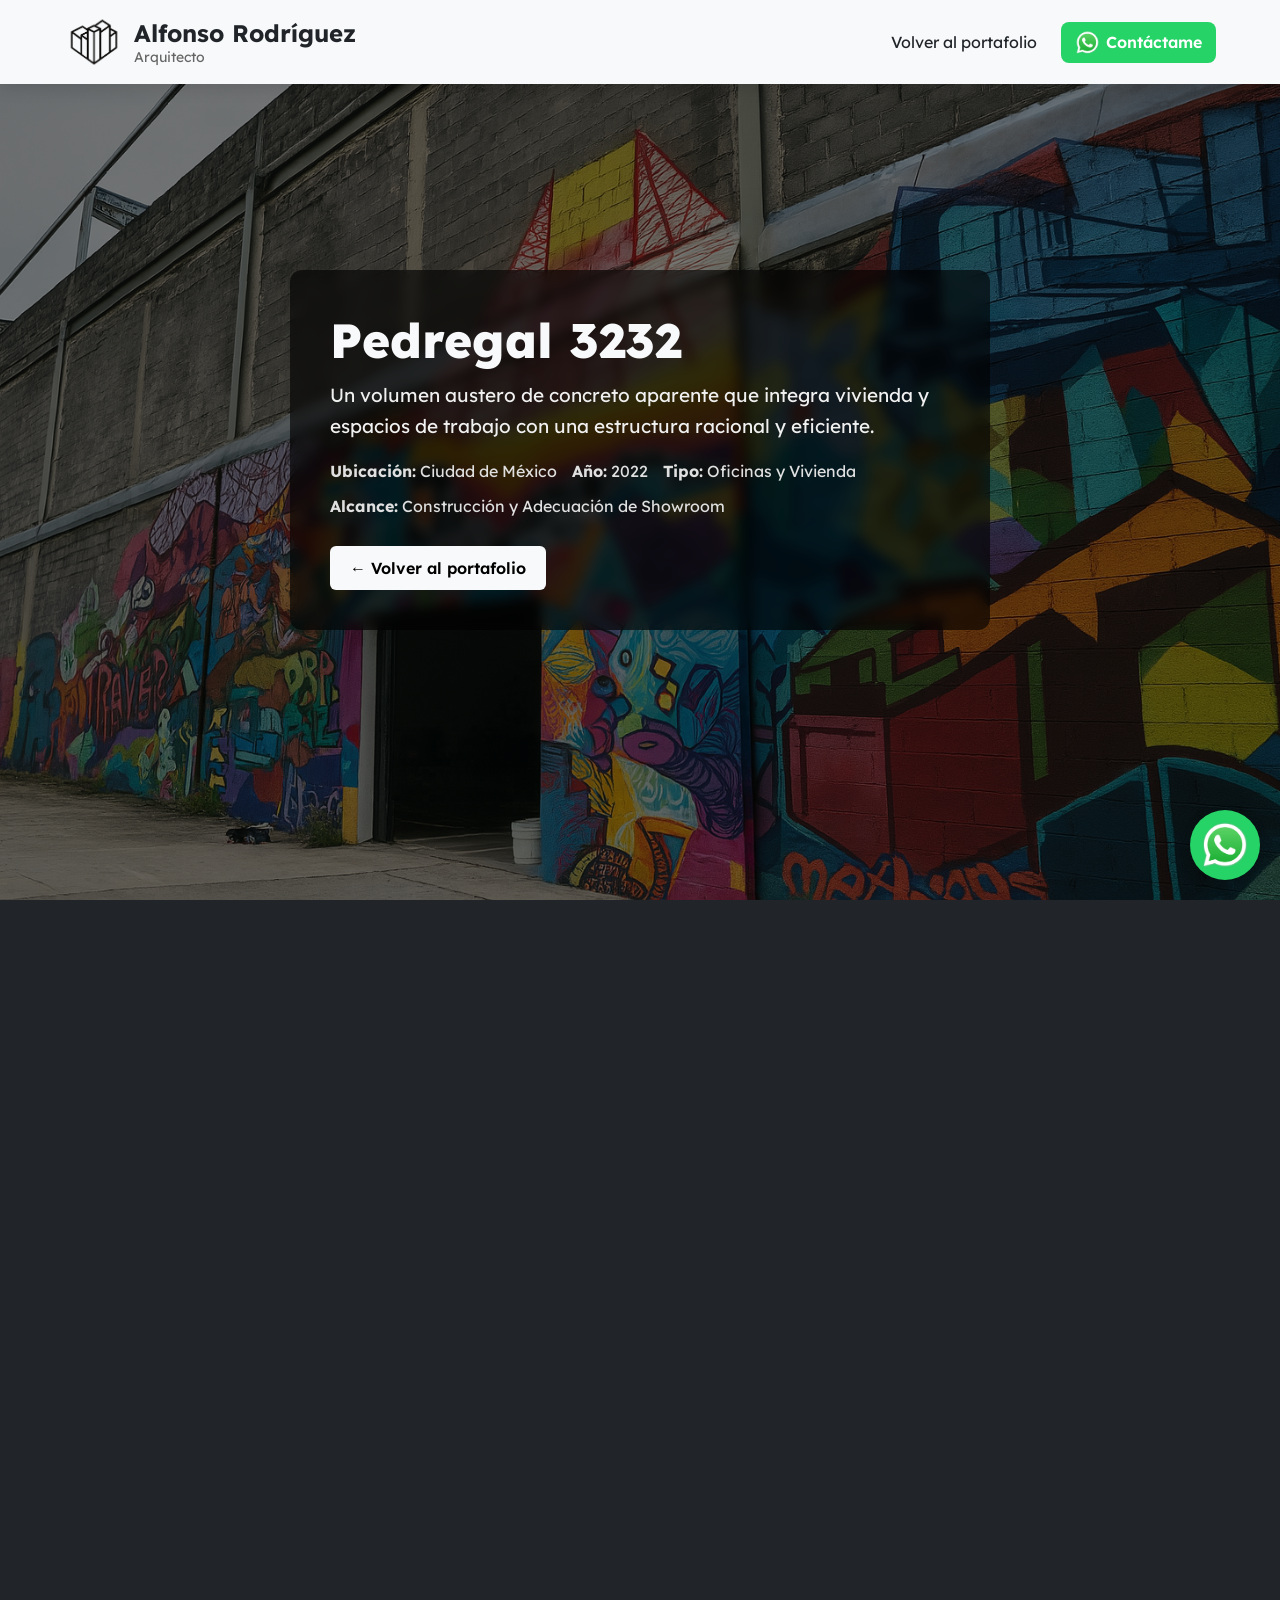
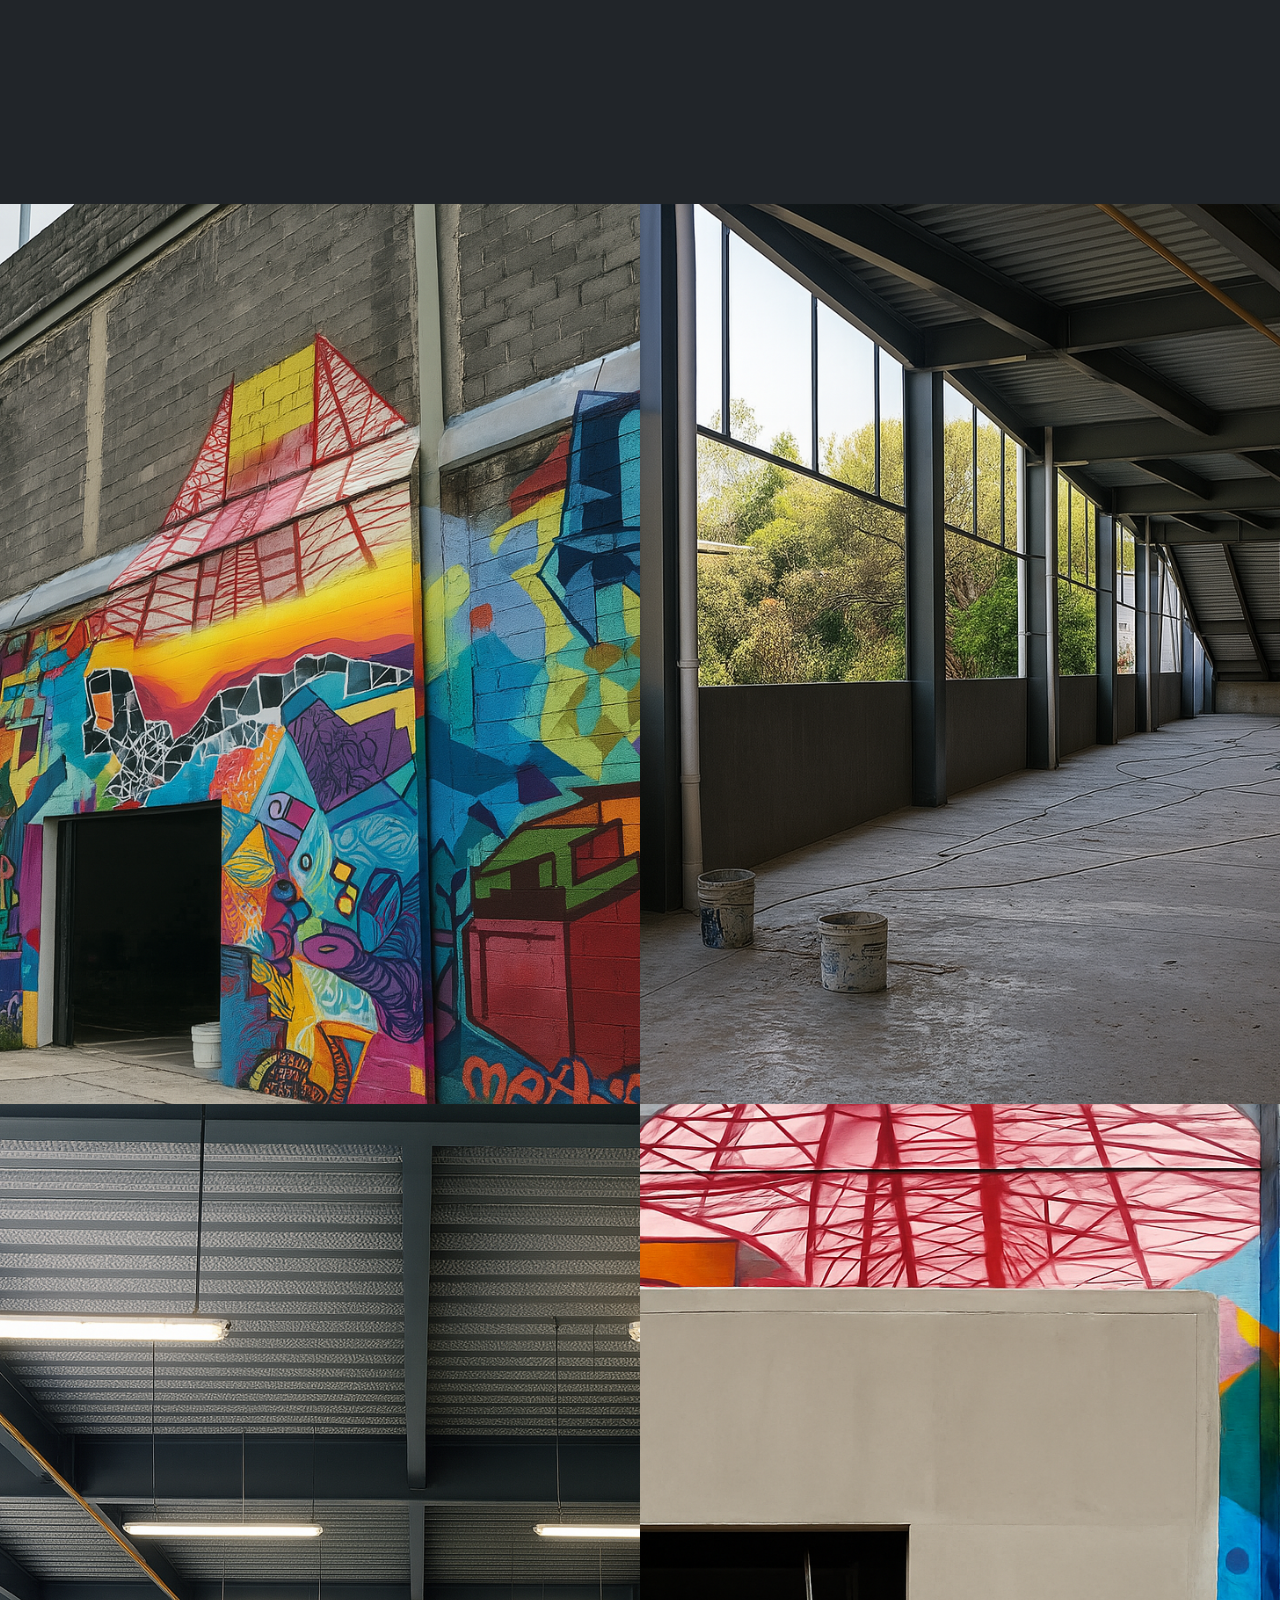
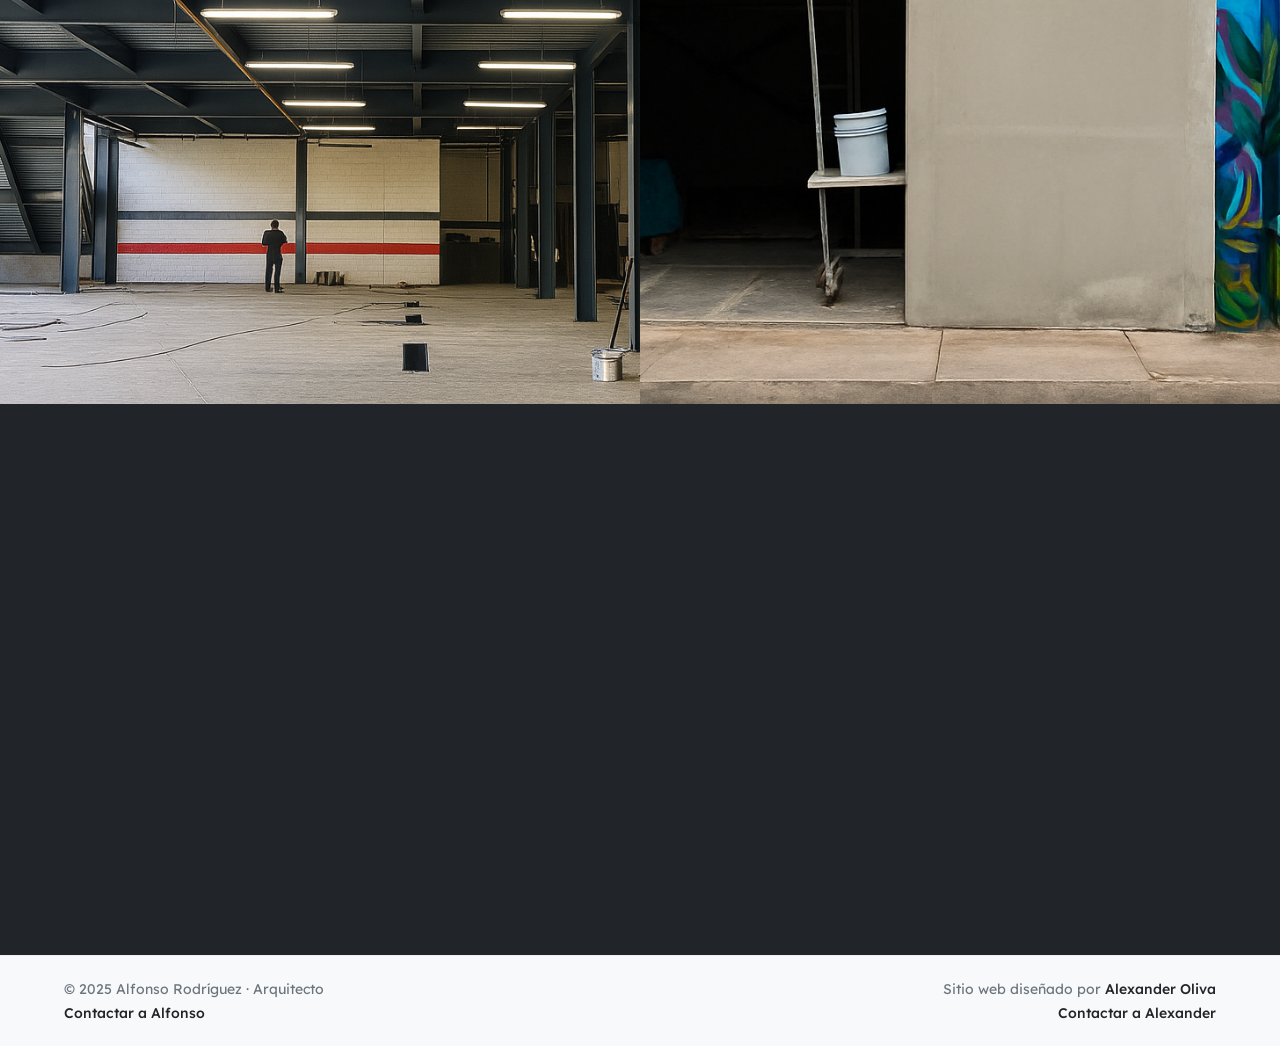
<file: proyectos/pedregal3232.html>
<!DOCTYPE html>
<html lang="es">
<head>
    <meta charset="UTF-8">
    <meta name="viewport" content="width=device-width, initial-scale=1.0">
    <title>Alfonso Rodríguez | Portafolio</title>
    <link rel="preconnect" href="https://fonts.googleapis.com">
    <link rel="preconnect" href="https://fonts.gstatic.com" crossorigin>
    <link href="https://fonts.googleapis.com/css2?family=Lexend:wght@100..900&display=swap" rel="stylesheet">
    <link rel="stylesheet" href="../styles.css">
    <link rel="icon" href="../img/logo.png">
    <meta property="og:image" content="https://alfonsorodriguez.netlify.app/img/amsterdam169_og.png">
    <link rel="icon" href="../img/logo.jpg" type="image/jpg">
</head>

<body>
    <header class="header">
        <div class="header__logo">
            <img src="../img/logo.png" alt="Logotipo" class="logo__img">
            <div class="header__logotxt">
                <h3 class="header__nombre">Alfonso Rodríguez</h3>
                <p class="header__puesto">Arquitecto</p>
            </div>
        </div>

        <button class="nav__toggle" aria-label="Abrir menú">☰</button>
        <div class="nav__overlay"></div>

        <nav class="nav">
            <button class="nav__close" aria-label="Cerrar menú">×</button>

            <a href="../index.html" class="nav__enlace">Volver al portafolio</a>
            <a href="https://wa.me/525566982409?text=Hola%2C%20Alfonso.%20Estoy%20interesado%20en%20tus%20servicios%20arquitect%C3%B3nicos%20y%20quisiera%20saber%20m%C3%A1s" target="_blank" class="nav__enlace nav__enlace--whatsapp">
                <img class="nav__whatsapp" src="../img/whatsapp.webp" alt="Logo Whatsapp">
                Contáctame
            </a>
        </nav>
    </header>

    <main class="nombreproyecto" style="background-image: url('../img/proyectos/pedregal3232.png'); background-size: cover; background-position: center;">
        <div class="nombreproyecto__overlay"></div>

        <div class="nombreproyecto__contenido">
            <div class="nombreproyecto__txt">
            <h1 class="nombreproyecto__h1">Pedregal 3232</h1>
            <p class="nombreproyecto__intro">
                Un volumen austero de concreto aparente que integra vivienda y espacios de trabajo con una estructura racional y eficiente.
            </p>
            <div class="nombreproyecto__info">
                <span><strong>Ubicación:</strong> Ciudad de México</span>
                <span><strong>Año:</strong> 2022</span>
                <span><strong>Tipo:</strong> Oficinas y Vivienda</span>
                <span><strong>Alcance:</strong> Construcción y Adecuación de Showroom</span>
            </div>
            <a href="../index.html" class="nombreproyecto__btn">← Volver al portafolio</a>
            </div>
        </div>
        </main>

    <section class="mapa">
        <iframe class="mapa__frame" src="https://www.google.com/maps/embed?pb=!1m18!1m12!1m3!1d15060.560845979095!2d-99.21807318870768!3d19.31972116040828!2m3!1f0!2f0!3f0!3m2!1i1024!2i768!4f13.1!3m3!1m2!1s0x85cdffec4187bac5%3A0xcbcd6cbc0cb74d0b!2sJardines%20del%20Pedregal%2C%2001900%20Ciudad%20de%20M%C3%A9xico%2C%20CDMX!5e0!3m2!1ses!2smx!4v1753589325275!5m2!1ses!2smx" style="border:0;" allowfullscreen="" loading="lazy" referrerpolicy="no-referrer-when-downgrade"></iframe>
    </section>

    <section class="galeria">
        <img src="../img/proyectos/pedregal3232.png" alt="Vista principal Pedregal 3232" class="galeria__img">
        <img src="../img/proyectos/pedregal3232/pedregal3232-1.png" alt="Fachada Pedregal 3232" class="galeria__img">
        <img src="../img/proyectos/pedregal3232/pedregal3232-2.png" alt="Detalles constructivos Pedregal 3232" class="galeria__img">
        <img src="../img/proyectos/pedregal3232/pedregal3232-3.png" alt="Acceso principal Pedregal 3232" class="galeria__img">
    </section>


    <section class="cta animar-scroll">
        <h2 class="cta__titulo">¿Tienes un proyecto en mente?</h2>
        <p class="cta__subtitulo">Podemos ayudarte a construir algo único. Escribe cuando quieras.</p>
        <a href="https://wa.me/525566982409?text=Hola%2C%20Alfonso.%20Estoy%20interesado%20en%20tus%20servicios%20arquitect%C3%B3nicos%20y%20quisiera%20saber%20m%C3%A1s" target="_blank" class="cta__btn">Envíanos un mensaje por WhatsApp</a>
    </section>

    <footer class="footer">
        <div class="footer__contenido">
            <div class="footer__col">
            <p class="footer__nombre">© 2025 Alfonso Rodríguez · Arquitecto</p>
            <p class="footer__link"><a href="https://wa.me/525566982409" target="_blank">Contactar a Alfonso</a></p>
            </div>
            <div class="footer__col footer__col--autor">
            <p class="footer__autor">Sitio web diseñado por <a href="https://alexander-oliva.com" target="_blank">Alexander Oliva</a></p>
            <p class="footer__link"><a href="https://wa.me/525637185620" target="_blank">Contactar a Alexander</a></p>
            </div>
        </div>
    </footer>

    <a href="https://wa.me/525566982409?text=Hola%2C%20Alfonso.%20Estoy%20interesado%20en%20tus%20servicios%20arquitect%C3%B3nicos%20y%20quisiera%20saber%20m%C3%A1s" target="_blank" class="whatsapp-fijo" aria-label="Contáctame por WhatsApp">
        <img src="../img/whatsapp.webp" alt="Logo Whatsapp" class="whatsapp-icono">
    </a>

    <script src="../app.js"></script>
</body>
</file>
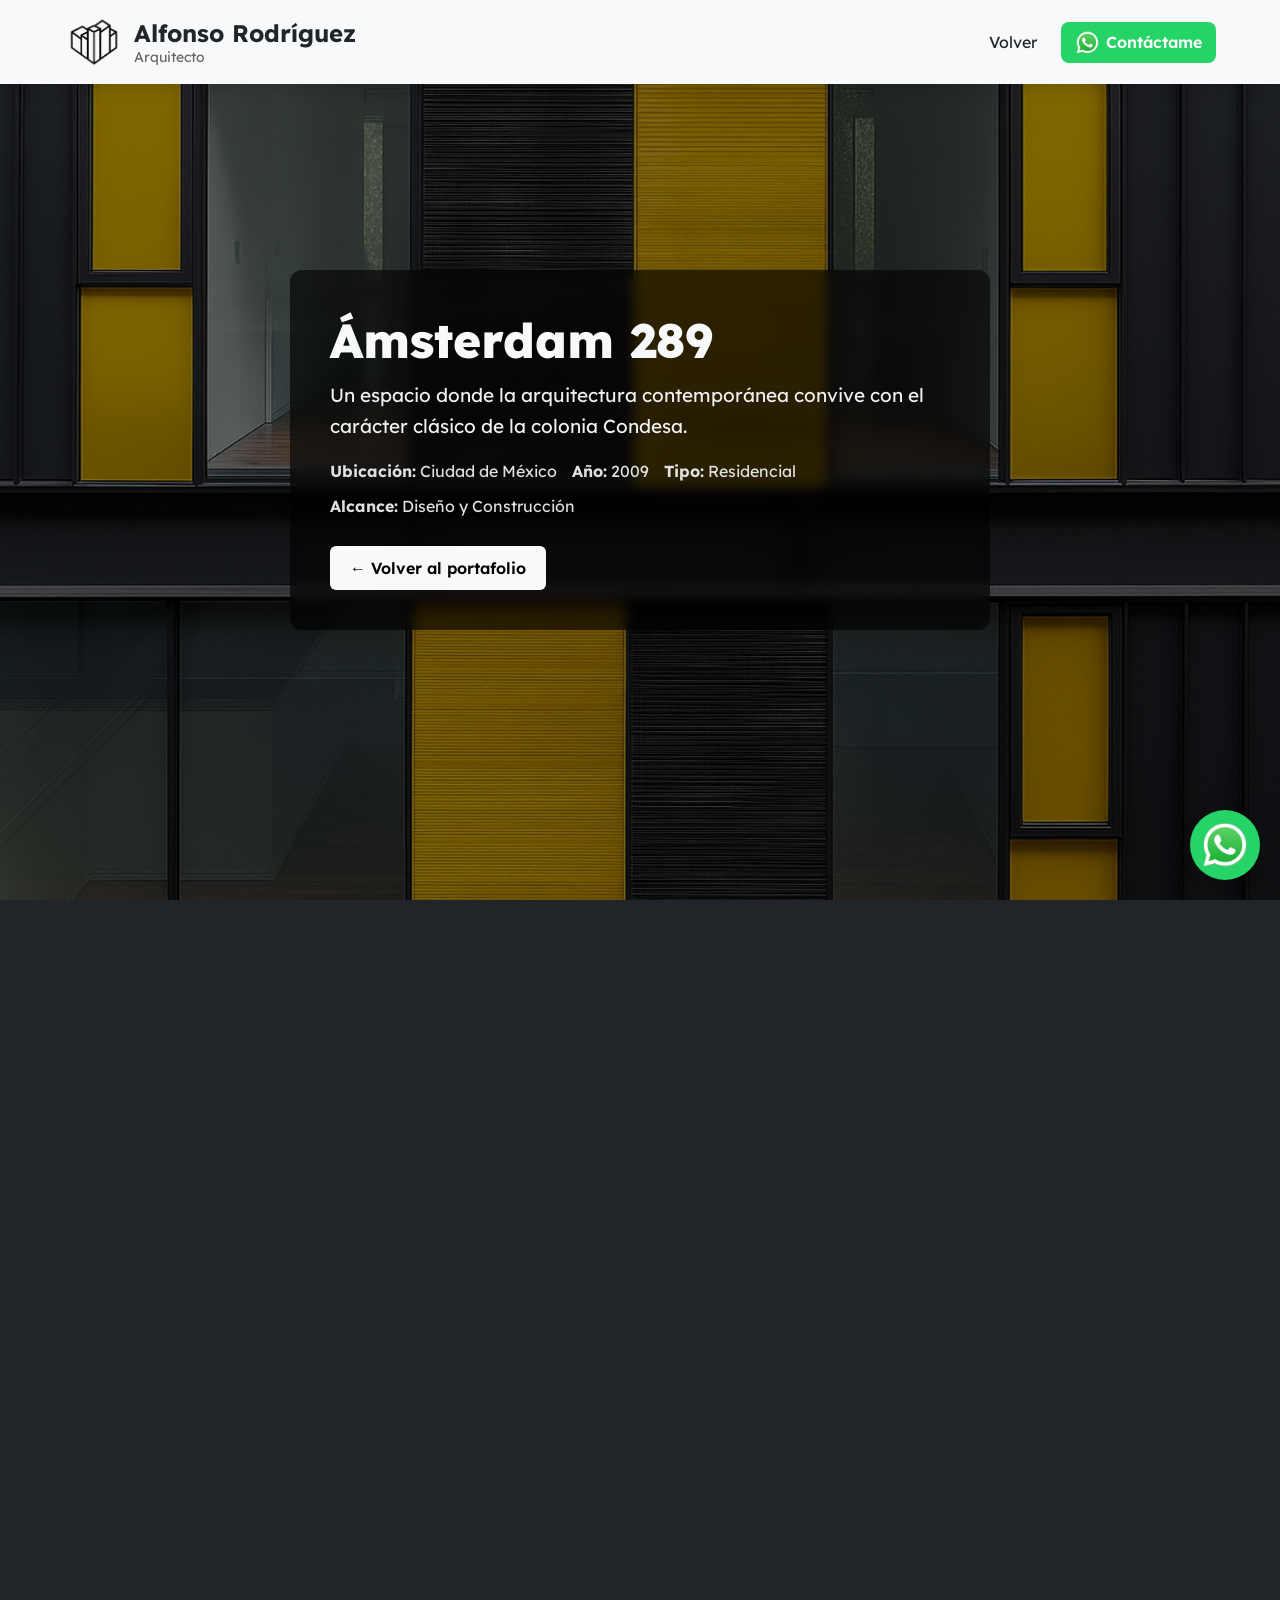
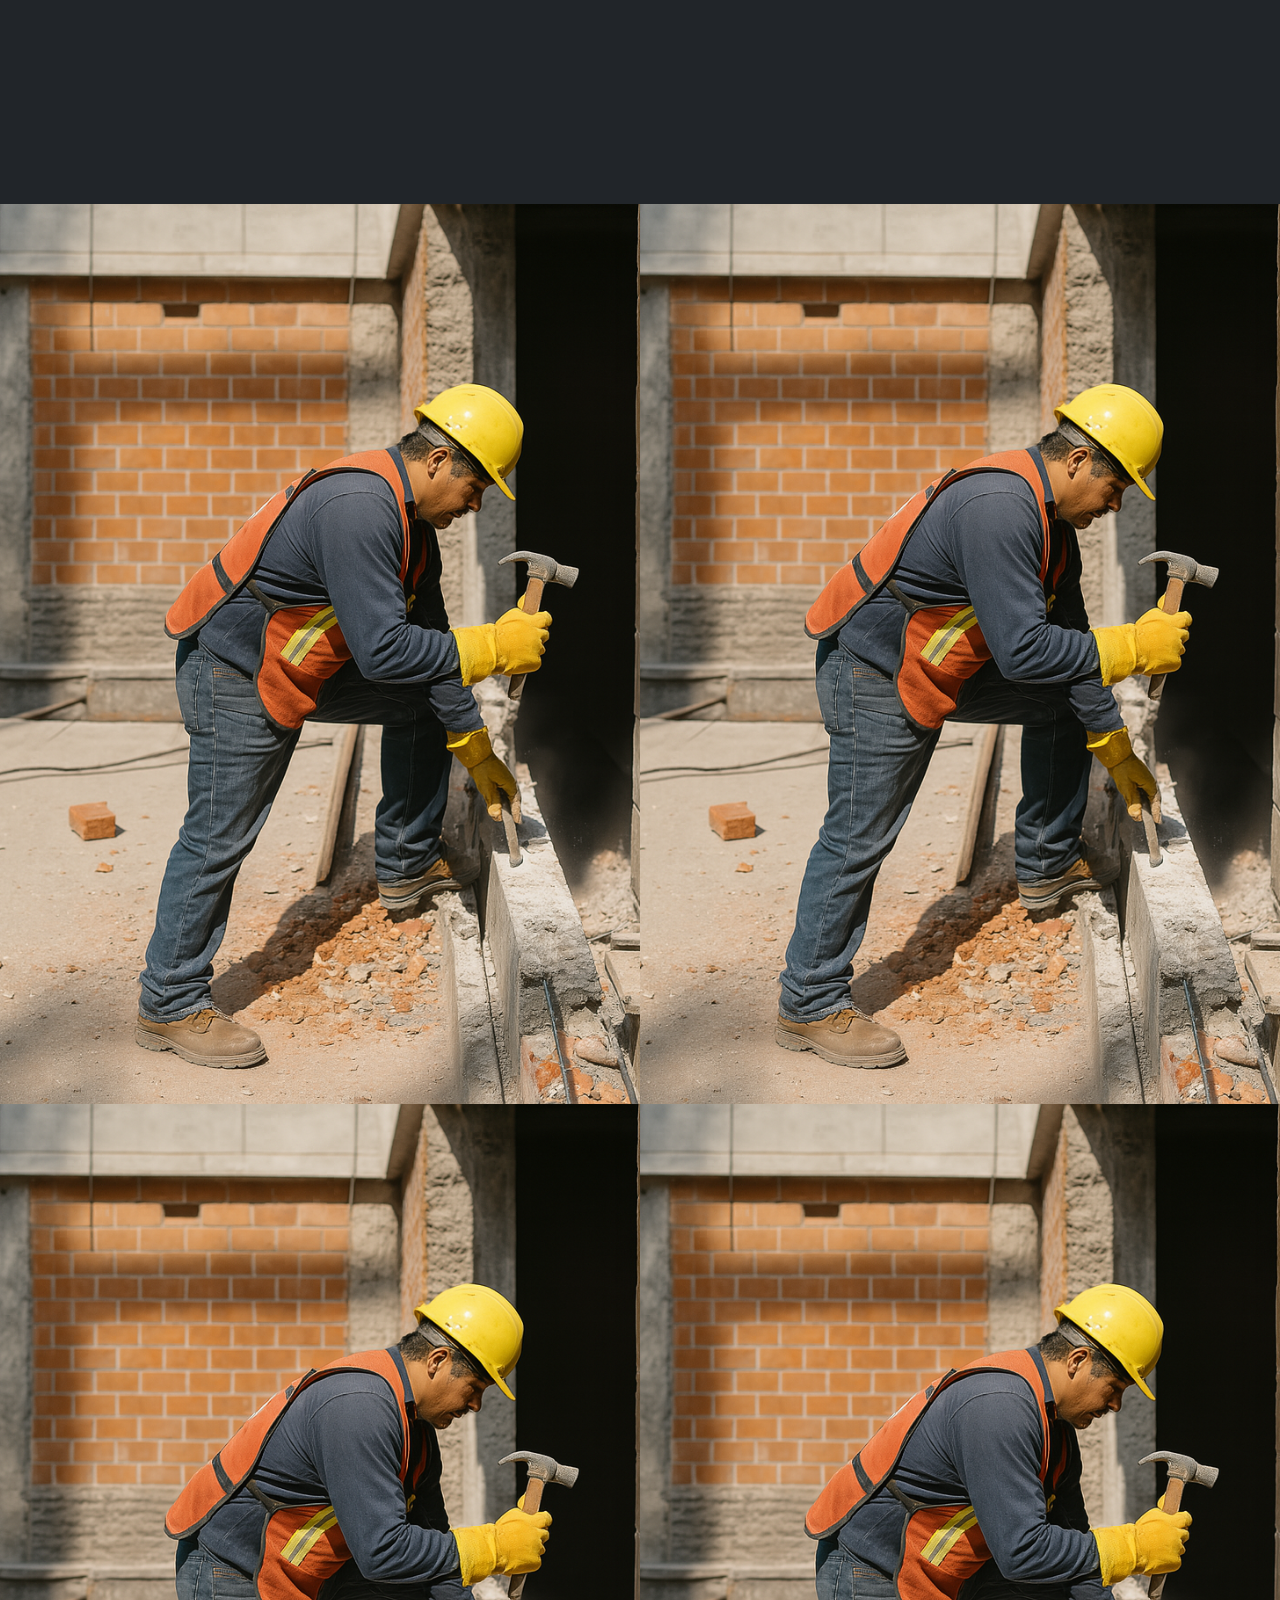
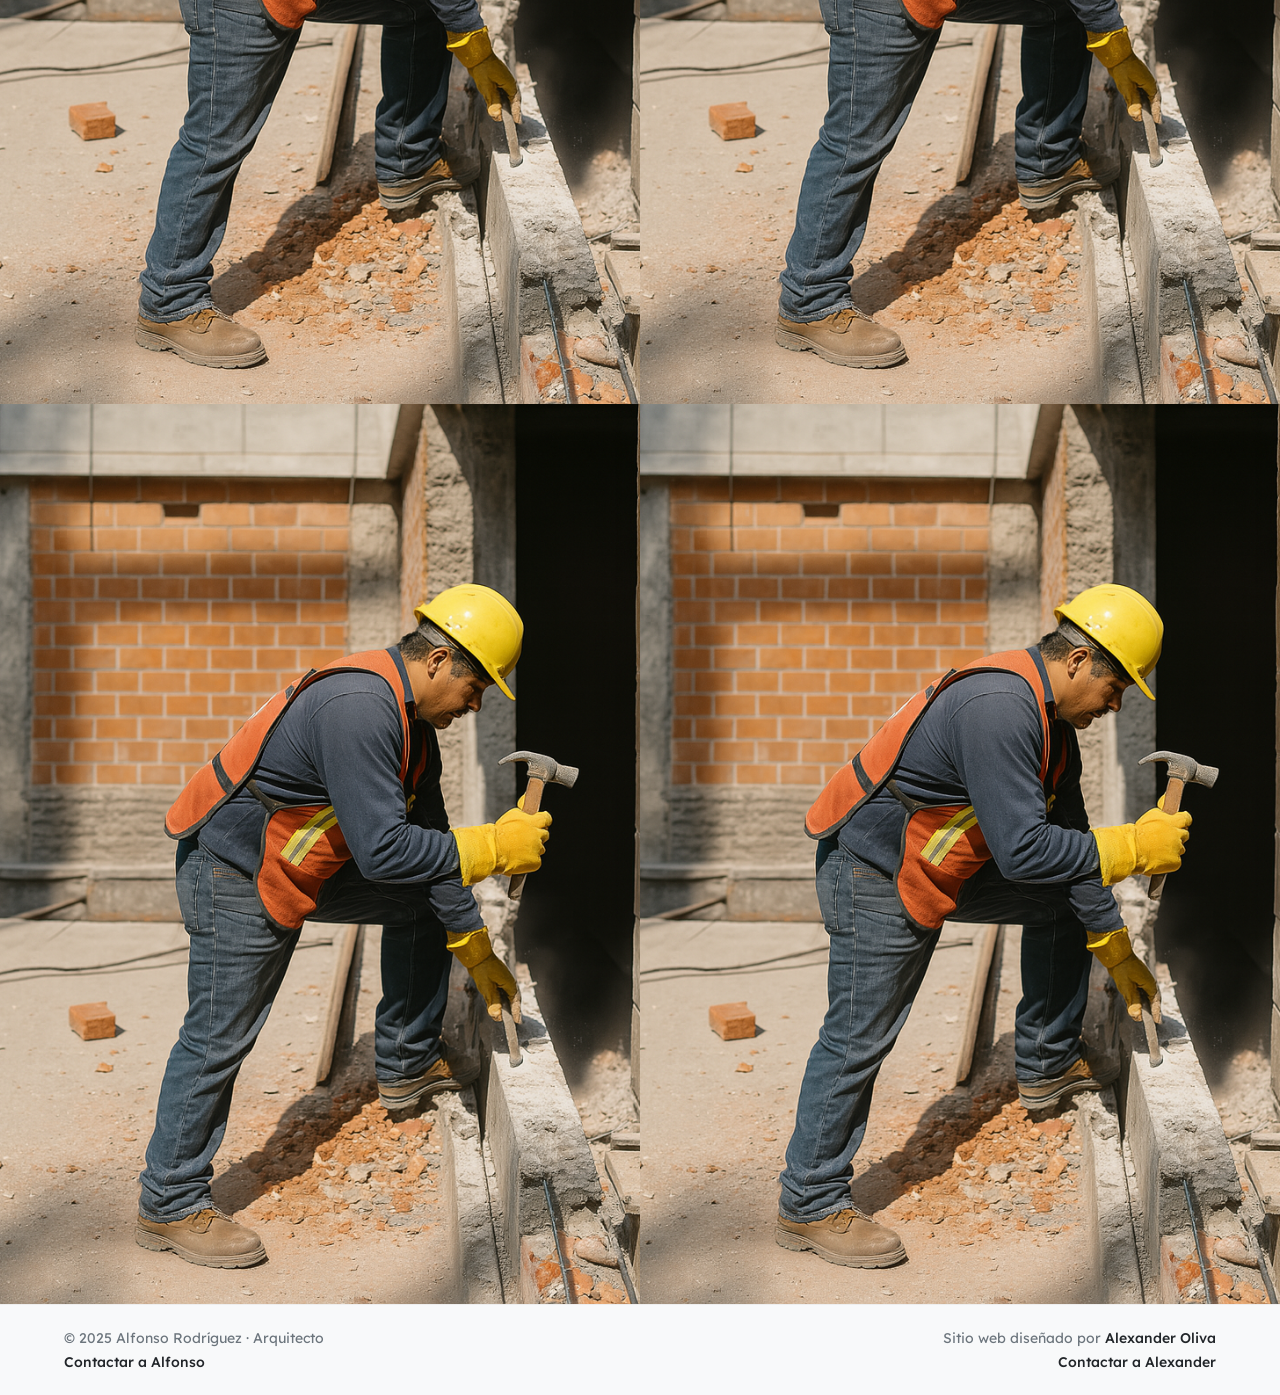
<file: proyectos/template.html>
<!DOCTYPE html>
<html lang="es">
<head>
    <meta charset="UTF-8">
    <meta name="viewport" content="width=device-width, initial-scale=1.0">
    <title>Alfonso Rodríguez | Portafolio</title>
    <link rel="preconnect" href="https://fonts.googleapis.com">
    <link rel="preconnect" href="https://fonts.gstatic.com" crossorigin>
    <link href="https://fonts.googleapis.com/css2?family=Lexend:wght@100..900&display=swap" rel="stylesheet">
    <link rel="stylesheet" href="../styles.css">
    <link rel="icon" href="../img/logo.png">
    <meta property="og:image" content="https://alfonsorodriguez.netlify.app/img/amsterdam169_og.png">
    <link rel="icon" href="../img/logo.jpg" type="image/jpg">
</head>

<body>
    <header class="header">
        <div class="header__logo">
            <img src="../img/logo.png" alt="Logotipo" class="logo__img">
            <div class="header__logotxt">
                <h3 class="header__nombre">Alfonso Rodríguez</h3>
                <p class="header__puesto">Arquitecto</p>
            </div>
        </div>

        <button class="nav__toggle" aria-label="Abrir menú">☰</button>
        <div class="nav__overlay"></div>

        <nav class="nav">
            <button class="nav__close" aria-label="Cerrar menú">×</button>

            <a href="../index.html" class="nav__enlace">Volver</a>
            <a href="https://wa.me/525566982409?text=Hola%2C%20Alfonso.%20Estoy%20interesado%20en%20tus%20servicios%20arquitect%C3%B3nicos%20y%20quisiera%20saber%20m%C3%A1s" target="_blank" class="nav__enlace nav__enlace--whatsapp">
                <img class="nav__whatsapp" src="../img/whatsapp.webp" alt="Logo Whatsapp">
                Contáctame
            </a>
        </nav>
    </header>

    <main class="nombreproyecto" style="background-image: url('../img/proyectos/amsterdam289.png'); background-size: cover; background-position: center;">
        <div class="nombreproyecto__overlay"></div>

        <div class="nombreproyecto__contenido">
            <div class="nombreproyecto__txt">
            <h1 class="nombreproyecto__h1">Ámsterdam 289</h1>
            <p class="nombreproyecto__intro">
                Un espacio donde la arquitectura contemporánea convive con el carácter clásico de la colonia Condesa.
            </p>
            <div class="nombreproyecto__info">
                <span><strong>Ubicación:</strong> Ciudad de México</span>
                <span><strong>Año:</strong> 2009</span>
                <span><strong>Tipo:</strong> Residencial</span>
                <span><strong>Alcance:</strong> Diseño y Construcción</span>
            </div>
            <a href="../index.html" class="nombreproyecto__btn">← Volver al portafolio</a>
            </div>
        </div>
    </main>




    <section class="mapa">
        <iframe class="mapa__frame" src="https://www.google.com/maps/embed?pb=!1m18!1m12!1m3!1d7522.5685564049145!2d-99.1953565241553!3d19.486401538959257!2m3!1f0!2f0!3f0!3m2!1i1024!2i768!4f13.1!3m3!1m2!1s0x85d202830075d775%3A0x4af8d9ce69823626!2sAhuizotl%2084%2C%20La%20Preciosa%2C%20Azcapotzalco%2C%2002460%20Ciudad%20de%20M%C3%A9xico%2C%20CDMX!5e0!3m2!1ses!2smx!4v1753575428711!5m2!1ses!2smx"  style="border:0;" allowfullscreen="" loading="lazy" referrerpolicy="no-referrer-when-downgrade"></iframe>
    </section>

    <section class="galeria">
        <img src="../img/proyectos/aguascalientes06.png" alt="Imagen de galeria" class="galeria__img">
        <img src="../img/proyectos/aguascalientes06.png" alt="Imagen de galeria" class="galeria__img">
        <img src="../img/proyectos/aguascalientes06.png" alt="Imagen de galeria" class="galeria__img">
        <img src="../img/proyectos/aguascalientes06.png" alt="Imagen de galeria" class="galeria__img">
        <img src="../img/proyectos/aguascalientes06.png" alt="Imagen de galeria" class="galeria__img">
        <img src="../img/proyectos/aguascalientes06.png" alt="Imagen de galeria" class="galeria__img">
    </section>

    <footer class="footer">
        <div class="footer__contenido">
            <div class="footer__col">
            <p class="footer__nombre">© 2025 Alfonso Rodríguez · Arquitecto</p>
            <p class="footer__link"><a href="https://wa.me/525566982409" target="_blank">Contactar a Alfonso</a></p>
            </div>
            <div class="footer__col footer__col--autor">
            <p class="footer__autor">Sitio web diseñado por <a href="https://alexander-oliva.com" target="_blank">Alexander Oliva</a></p>
            <p class="footer__link"><a href="https://wa.me/525637185620" target="_blank">Contactar a Alexander</a></p>
            </div>
        </div>
    </footer>

    <a href="https://wa.me/525566982409?text=Hola%2C%20Alfonso.%20Estoy%20interesado%20en%20tus%20servicios%20arquitect%C3%B3nicos%20y%20quisiera%20saber%20m%C3%A1s" target="_blank" class="whatsapp-fijo" aria-label="Contáctame por WhatsApp">
        <img src="../img/whatsapp.webp" alt="Logo Whatsapp" class="whatsapp-icono">
    </a>
</body>
</file>
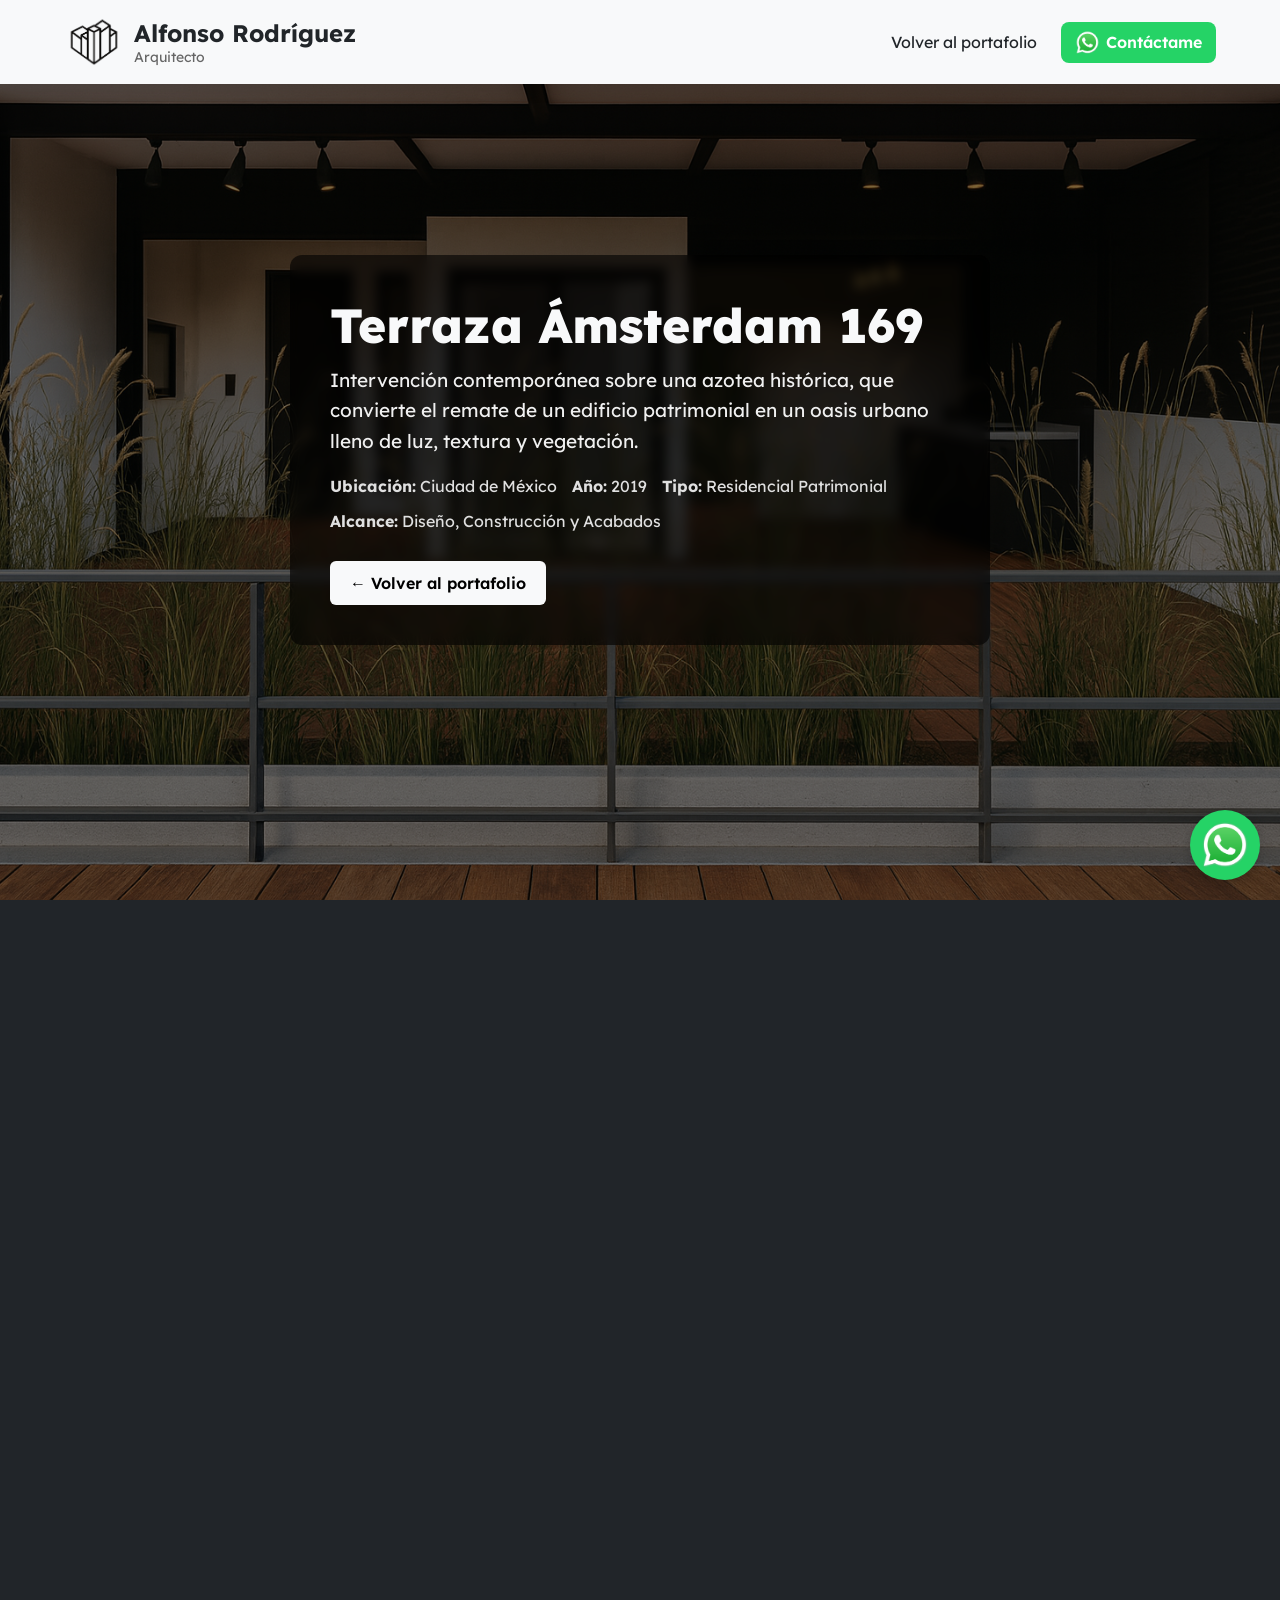
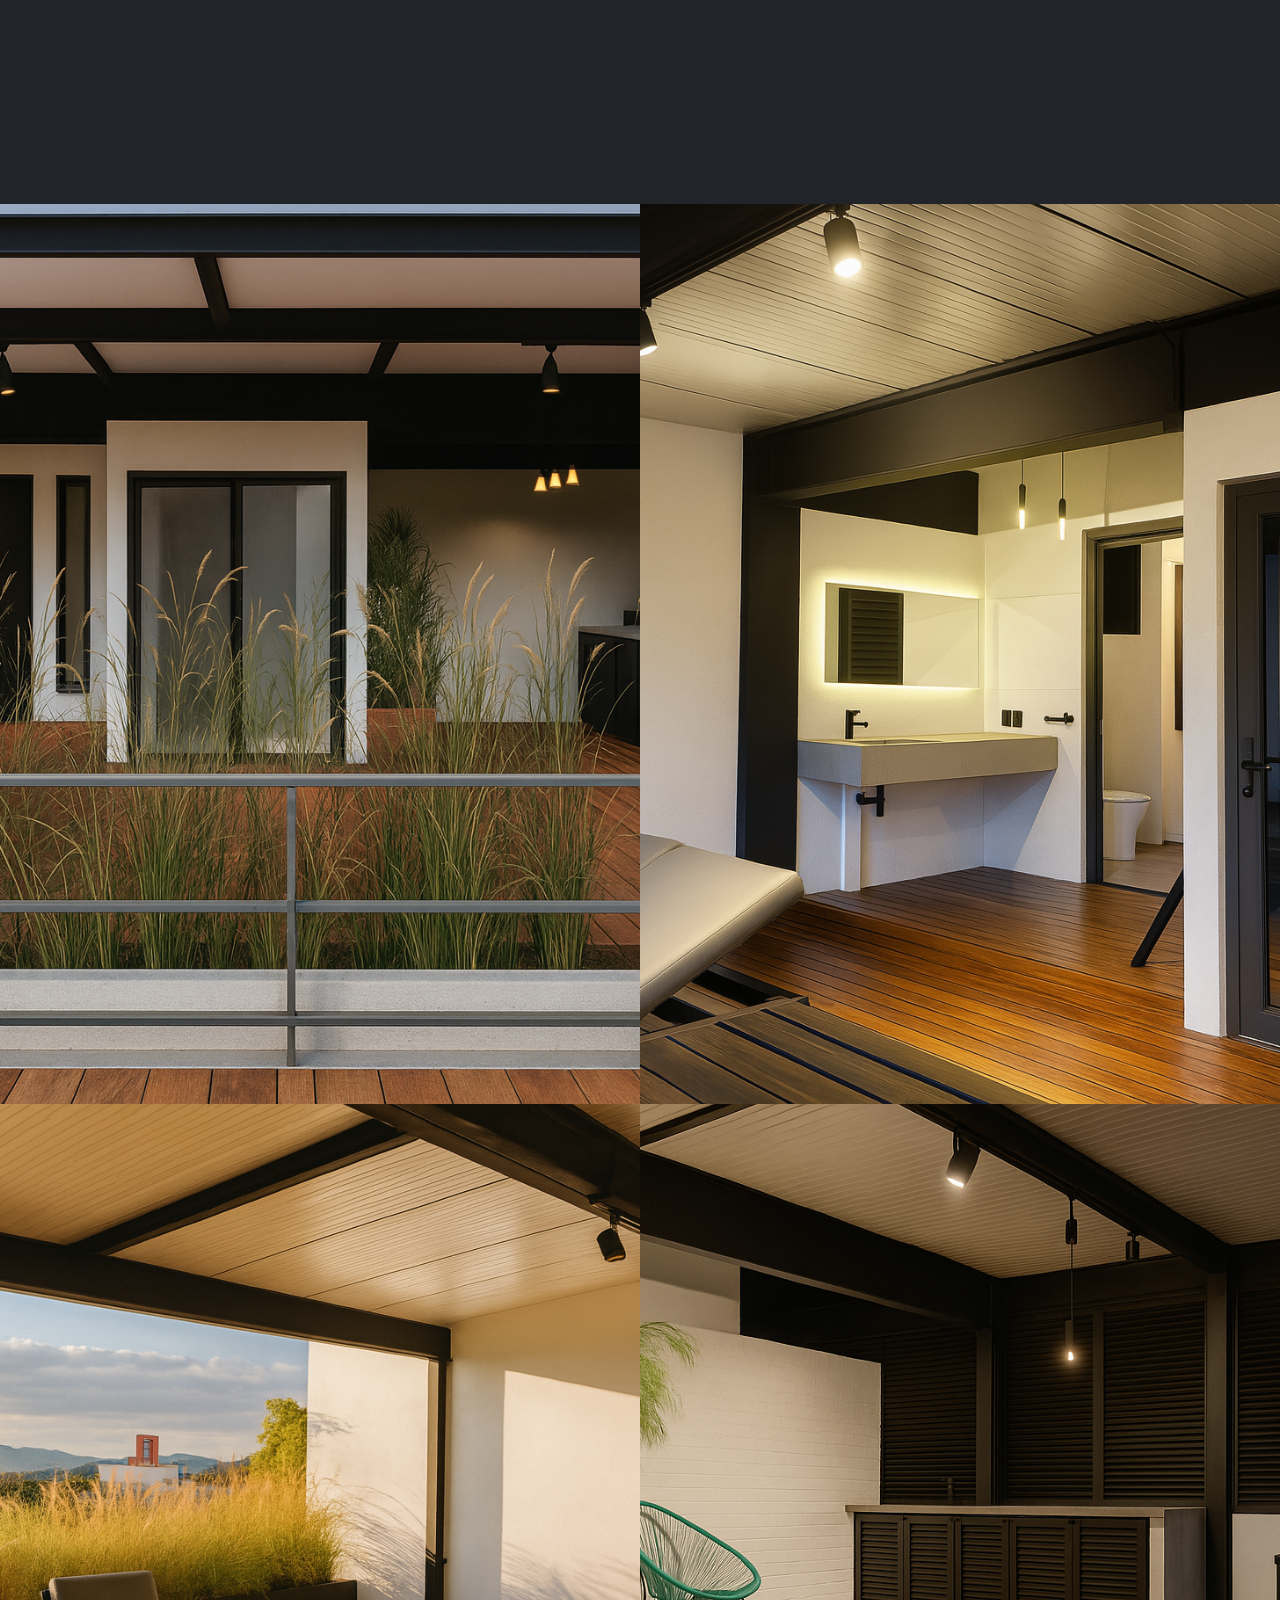
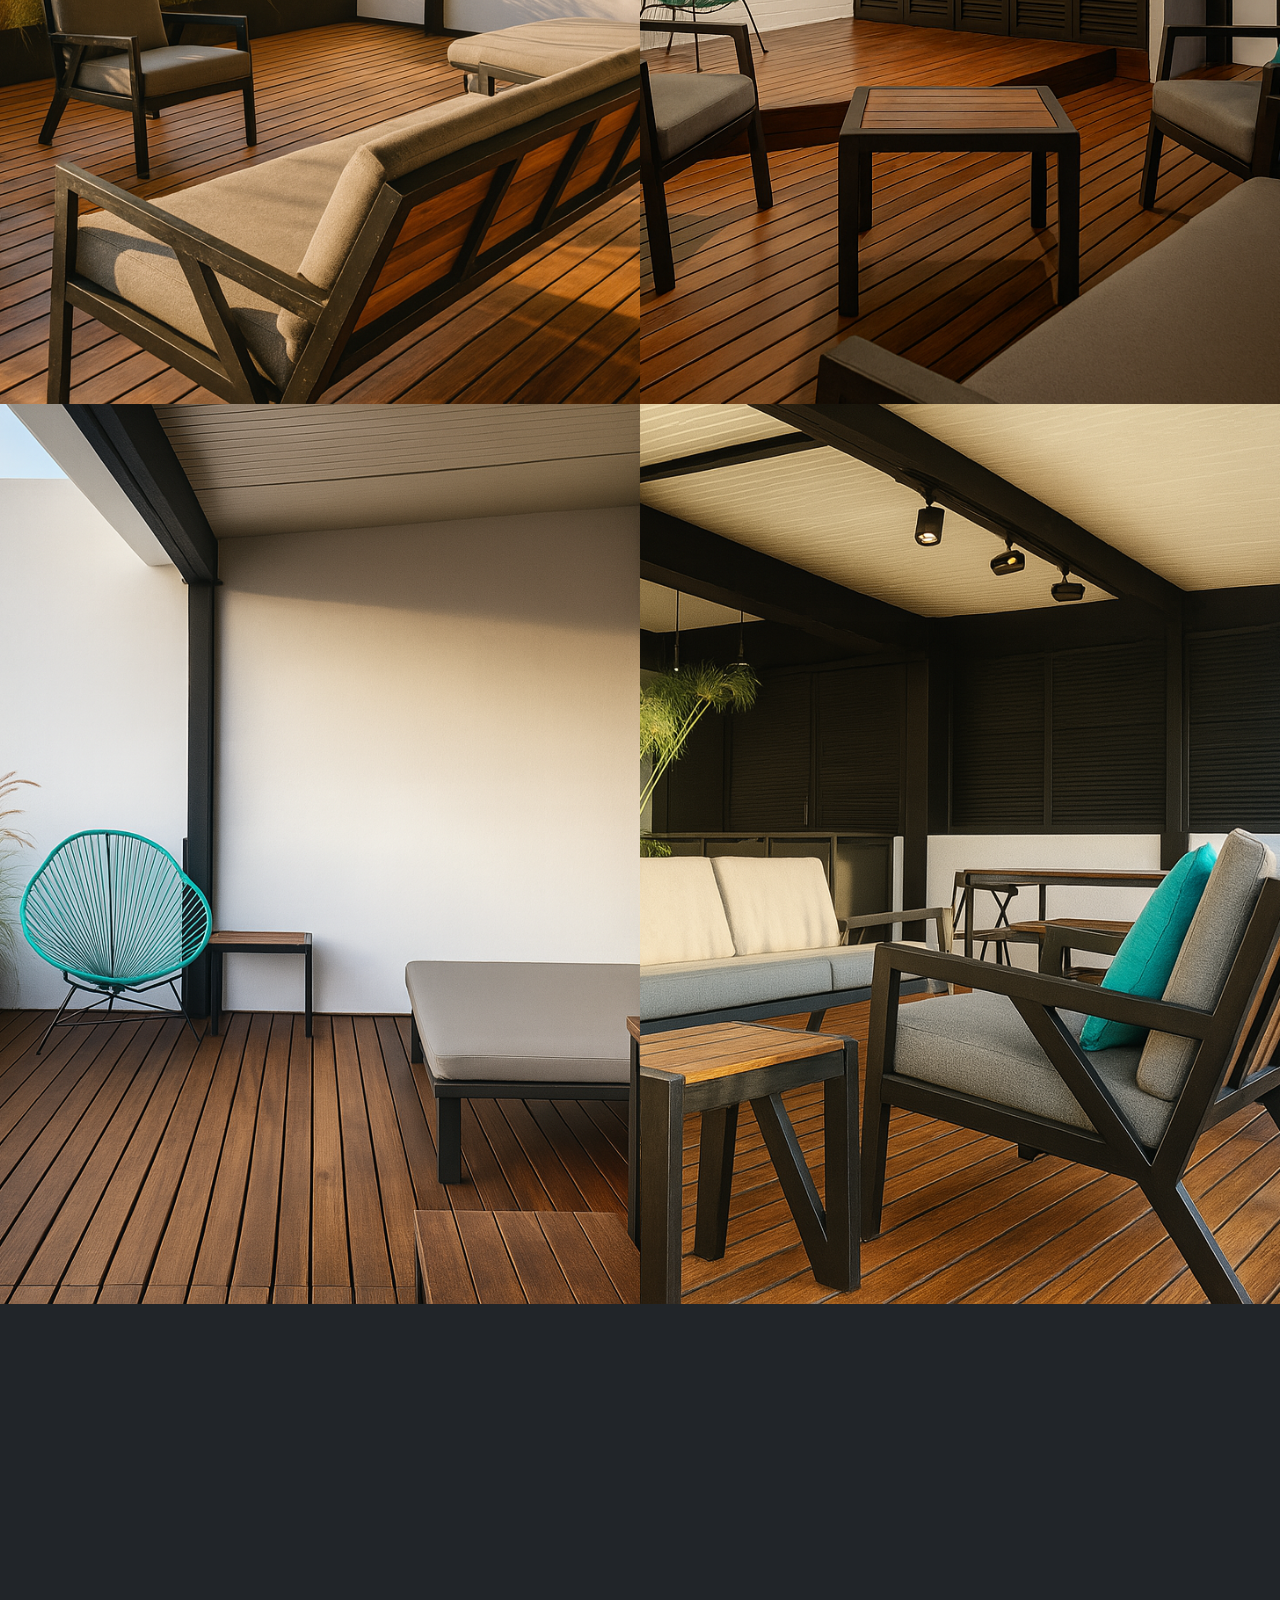
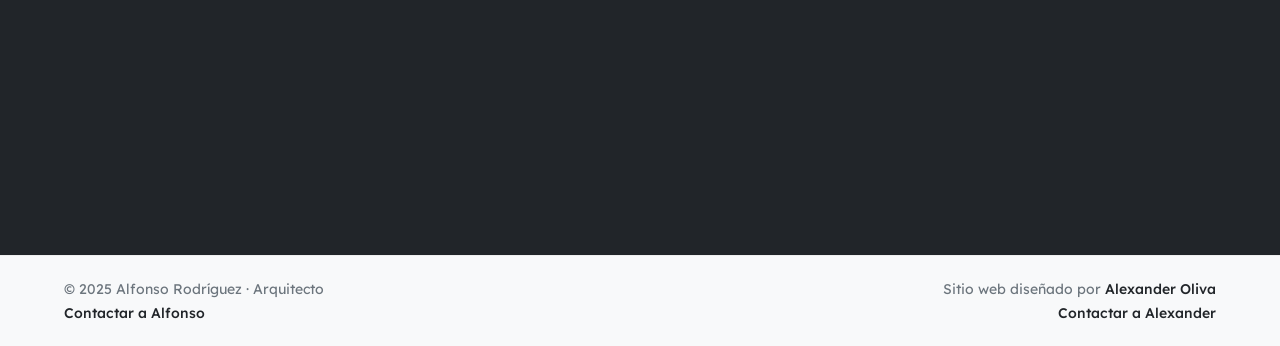
<file: proyectos/terraza-amsterdam169.html>
<!DOCTYPE html>
<html lang="es">
<head>
    <meta charset="UTF-8">
    <meta name="viewport" content="width=device-width, initial-scale=1.0">
    <title>Alfonso Rodríguez | Portafolio</title>
    <link rel="preconnect" href="https://fonts.googleapis.com">
    <link rel="preconnect" href="https://fonts.gstatic.com" crossorigin>
    <link href="https://fonts.googleapis.com/css2?family=Lexend:wght@100..900&display=swap" rel="stylesheet">
    <link rel="stylesheet" href="../styles.css">
    <link rel="icon" href="../img/logo.png">
    <meta property="og:image" content="https://alfonsorodriguez.netlify.app/img/amsterdam169_og.png">
    <link rel="icon" href="../img/logo.jpg" type="image/jpg">
</head>

<body>
    <header class="header">
        <div class="header__logo">
            <img src="../img/logo.png" alt="Logotipo" class="logo__img">
            <div class="header__logotxt">
                <h3 class="header__nombre">Alfonso Rodríguez</h3>
                <p class="header__puesto">Arquitecto</p>
            </div>
        </div>

        <button class="nav__toggle" aria-label="Abrir menú">☰</button>
        <div class="nav__overlay"></div>

        <nav class="nav">
            <button class="nav__close" aria-label="Cerrar menú">×</button>

            <a href="../index.html" class="nav__enlace">Volver al portafolio</a>
            <a href="https://wa.me/525566982409?text=Hola%2C%20Alfonso.%20Estoy%20interesado%20en%20tus%20servicios%20arquitect%C3%B3nicos%20y%20quisiera%20saber%20m%C3%A1s" target="_blank" class="nav__enlace nav__enlace--whatsapp">
                <img class="nav__whatsapp" src="../img/whatsapp.webp" alt="Logo Whatsapp">
                Contáctame
            </a>
        </nav>
    </header>

    <main class="nombreproyecto" style="background-image: url('../img/proyectos/terraza-amsterdam169.png'); background-size: cover; background-position: center;">
        <div class="nombreproyecto__overlay"></div>

        <div class="nombreproyecto__contenido">
            <div class="nombreproyecto__txt">
            <h1 class="nombreproyecto__h1">Terraza Ámsterdam 169</h1>
            <p class="nombreproyecto__intro">
                Intervención contemporánea sobre una azotea histórica, que convierte el remate de un edificio patrimonial en un oasis urbano lleno de luz, textura y vegetación.
            </p>
            <div class="nombreproyecto__info">
                <span><strong>Ubicación:</strong> Ciudad de México</span>
                <span><strong>Año:</strong> 2019</span>
                <span><strong>Tipo:</strong> Residencial Patrimonial</span>
                <span><strong>Alcance:</strong> Diseño, Construcción y Acabados</span>
            </div>
            <a href="../index.html" class="nombreproyecto__btn">← Volver al portafolio</a>
            </div>
        </div>
        </main>

        <section class="mapa">
        <iframe class="mapa__frame" src="https://www.google.com/maps/embed?pb=!1m18!1m12!1m3!1d3763.0484247098194!2d-99.17443052415664!3d19.410579541417355!2m3!1f0!2f0!3f0!3m2!1i1024!2i768!4f13.1!3m3!1m2!1s0x85d1ff4c3f5b3b39%3A0x9b00cfaa9a0bdf71!2s%C3%81msterdam%20169%2C%20Hip%C3%B3dromo%2C%20Cuauht%C3%A9moc%2C%2006100%20Ciudad%20de%20M%C3%A9xico%2C%20CDMX!5e0!3m2!1ses!2smx!4v1753585399821!5m2!1ses!2smx" width="600" height="450" style="border:0;" allowfullscreen="" loading="lazy" referrerpolicy="no-referrer-when-downgrade"></iframe>
        </section>

        <section class="galeria">
        <img src="../img/proyectos/terraza-amsterdam169.png" alt="Vista principal de Terraza Ámsterdam 169" class="galeria__img">
        <img src="../img/proyectos/terraza-amsterdam169/terraza-amsterdam169-1.png" alt="Imagen de la terraza Ámsterdam 169" class="galeria__img">
        <img src="../img/proyectos/terraza-amsterdam169/terraza-amsterdam169-2.png" alt="Imagen de la terraza Ámsterdam 169" class="galeria__img">
        <img src="../img/proyectos/terraza-amsterdam169/terraza-amsterdam169-3.png" alt="Imagen de la terraza Ámsterdam 169" class="galeria__img">
        <img src="../img/proyectos/terraza-amsterdam169/terraza-amsterdam169-4.png" alt="Imagen de la terraza Ámsterdam 169" class="galeria__img">
        <img src="../img/proyectos/terraza-amsterdam169/terraza-amsterdam169-5.png" alt="Imagen de la terraza Ámsterdam 169" class="galeria__img">
    </section>

    <section class="cta animar-scroll">
        <h2 class="cta__titulo">¿Tienes un proyecto en mente?</h2>
        <p class="cta__subtitulo">Podemos ayudarte a construir algo único. Escribe cuando quieras.</p>
        <a href="https://wa.me/525566982409?text=Hola%2C%20Alfonso.%20Estoy%20interesado%20en%20tus%20servicios%20arquitect%C3%B3nicos%20y%20quisiera%20saber%20m%C3%A1s" target="_blank" class="cta__btn">Envíanos un mensaje por WhatsApp</a>
    </section>


    <footer class="footer">
        <div class="footer__contenido">
            <div class="footer__col">
            <p class="footer__nombre">© 2025 Alfonso Rodríguez · Arquitecto</p>
            <p class="footer__link"><a href="https://wa.me/525566982409" target="_blank">Contactar a Alfonso</a></p>
            </div>
            <div class="footer__col footer__col--autor">
            <p class="footer__autor">Sitio web diseñado por <a href="https://alexander-oliva.com" target="_blank">Alexander Oliva</a></p>
            <p class="footer__link"><a href="https://wa.me/525637185620" target="_blank">Contactar a Alexander</a></p>
            </div>
        </div>
    </footer>

    <a href="https://wa.me/525566982409?text=Hola%2C%20Alfonso.%20Estoy%20interesado%20en%20tus%20servicios%20arquitect%C3%B3nicos%20y%20quisiera%20saber%20m%C3%A1s" target="_blank" class="whatsapp-fijo" aria-label="Contáctame por WhatsApp">
        <img src="../img/whatsapp.webp" alt="Logo Whatsapp" class="whatsapp-icono">
    </a>

    <script src="../app.js"></script>
</body>
</file>
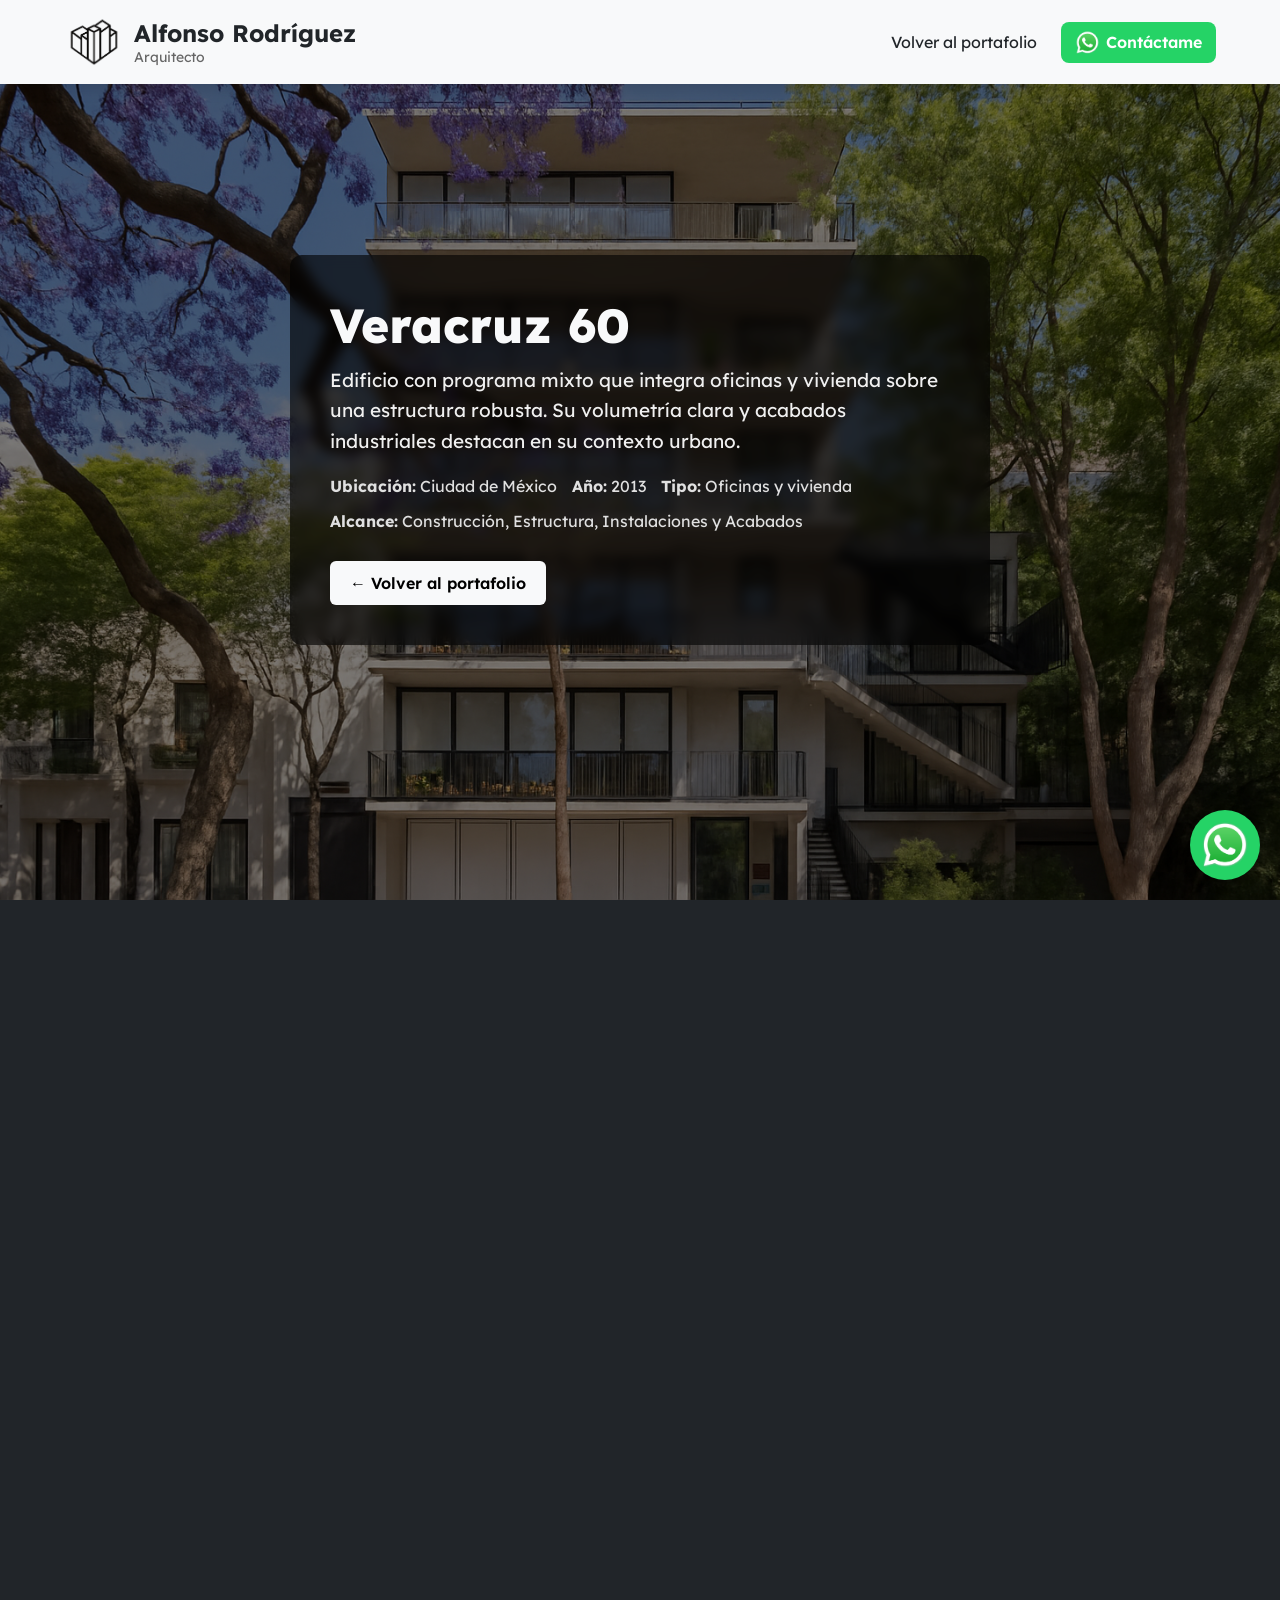
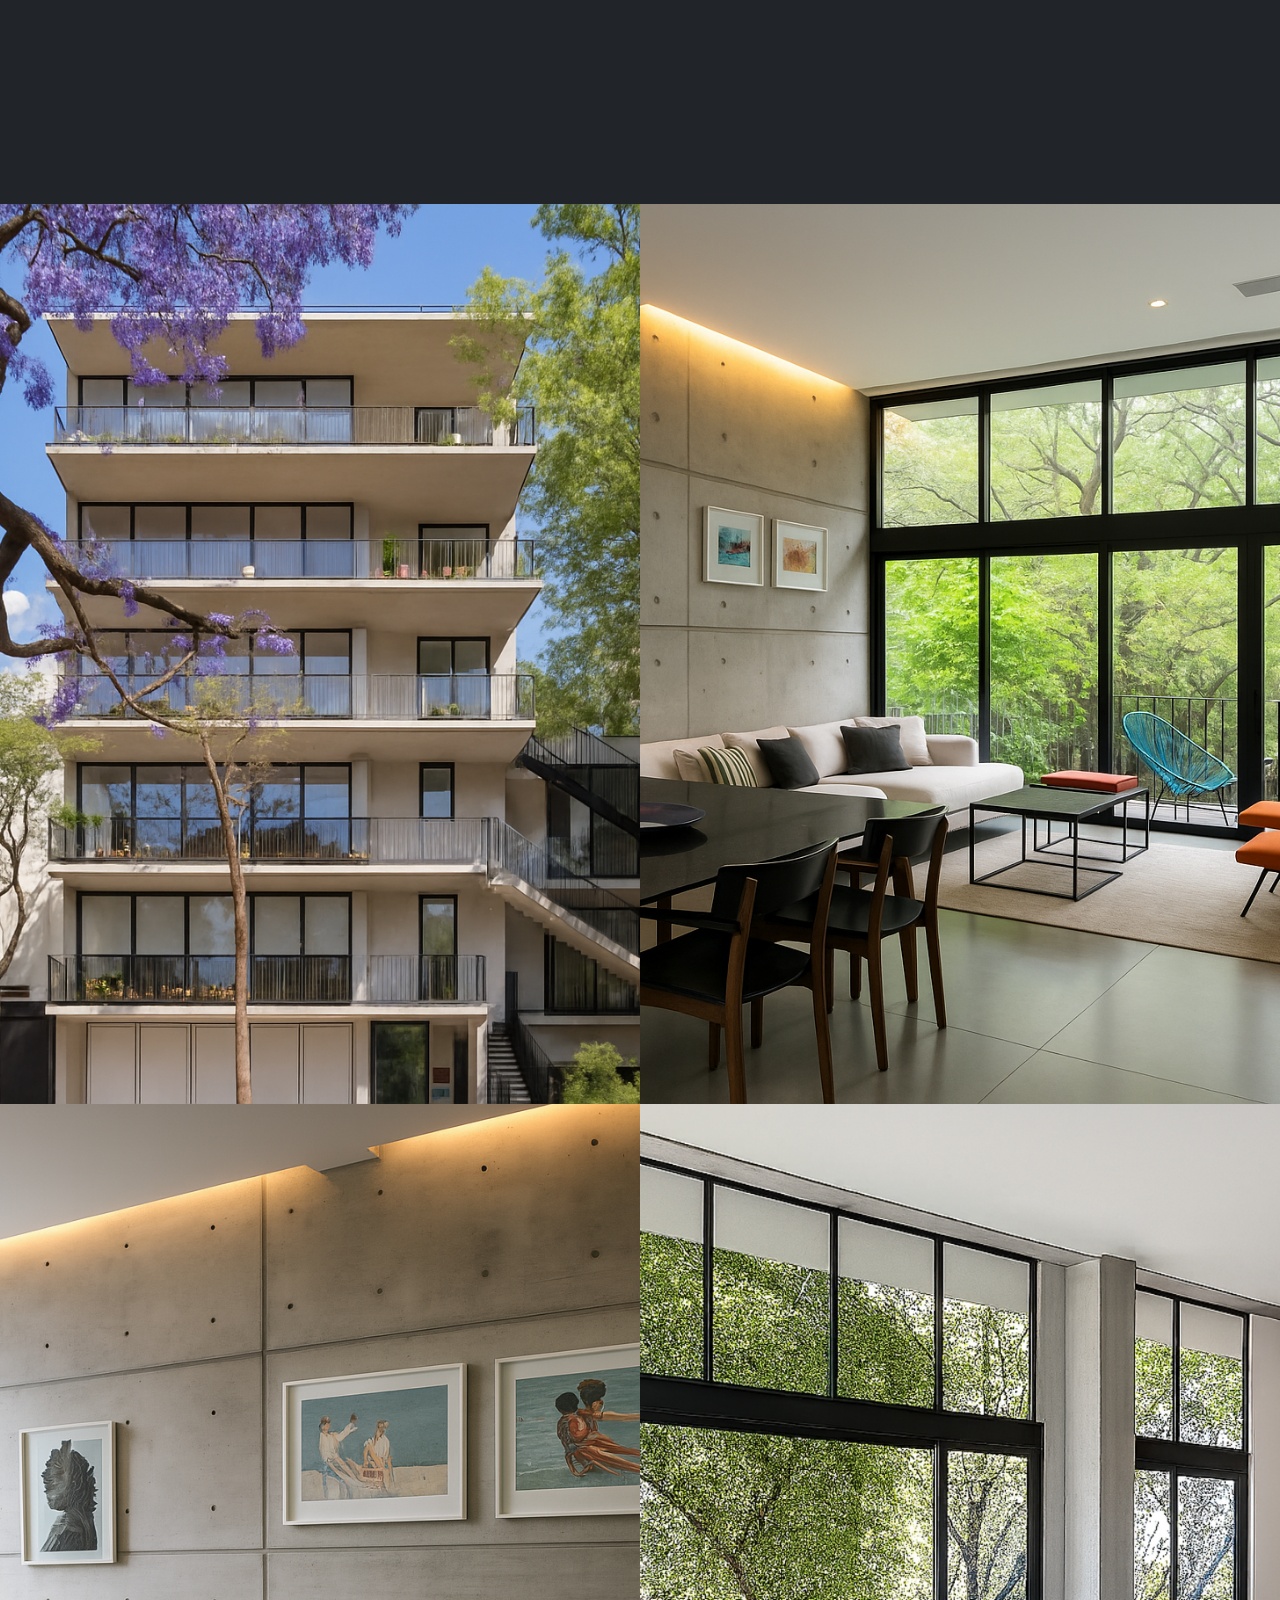
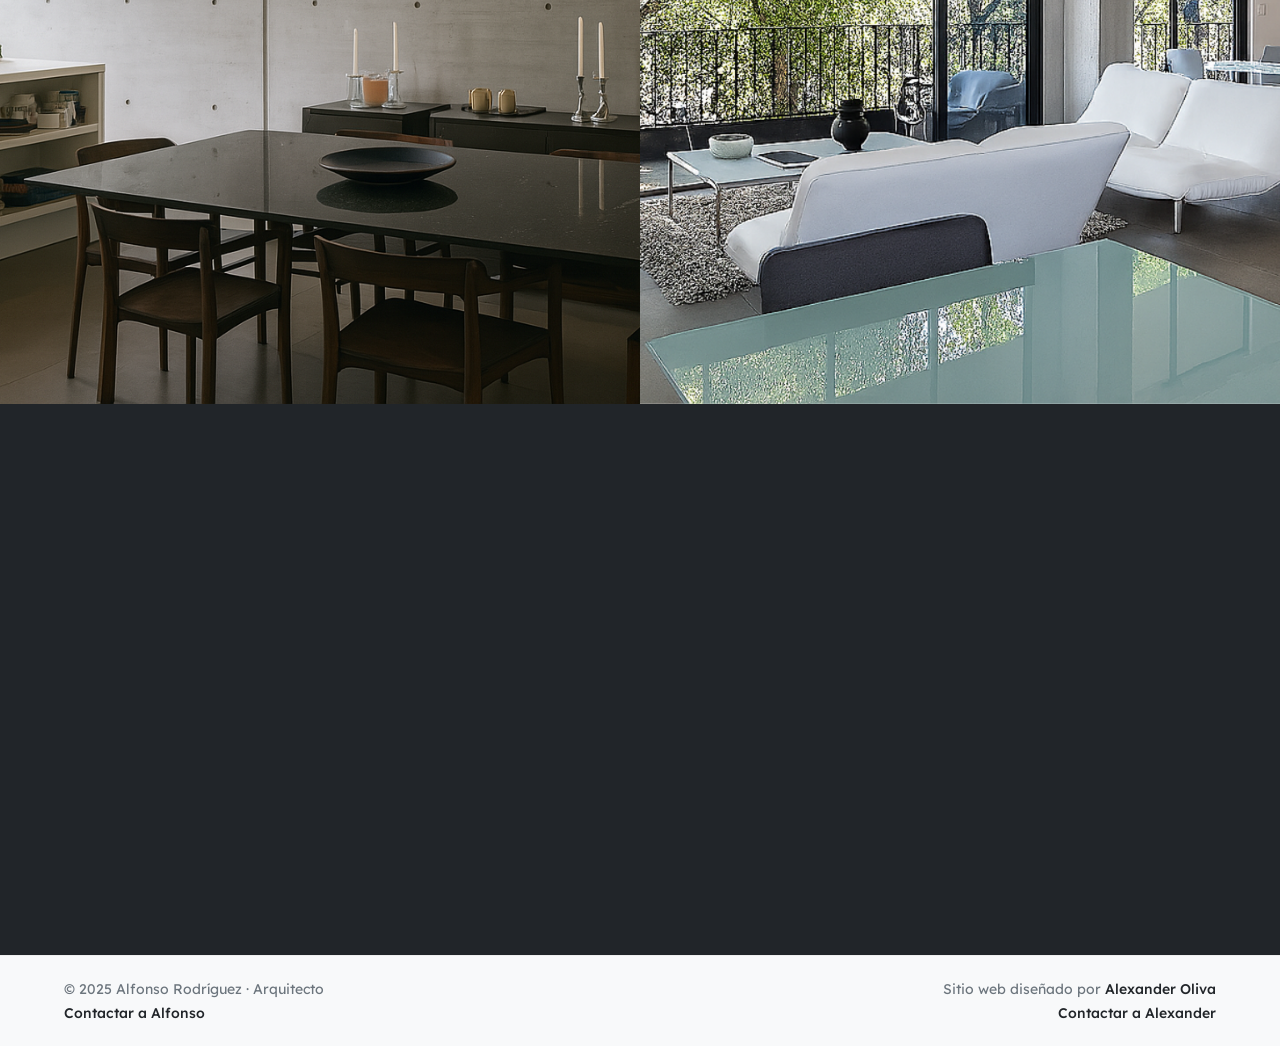
<file: proyectos/veracruz60.html>
<!DOCTYPE html>
<html lang="es">
<head>
    <meta charset="UTF-8">
    <meta name="viewport" content="width=device-width, initial-scale=1.0">
    <title>Alfonso Rodríguez | Portafolio</title>
    <link rel="preconnect" href="https://fonts.googleapis.com">
    <link rel="preconnect" href="https://fonts.gstatic.com" crossorigin>
    <link href="https://fonts.googleapis.com/css2?family=Lexend:wght@100..900&display=swap" rel="stylesheet">
    <link rel="stylesheet" href="../styles.css">
    <link rel="icon" href="../img/logo.png">
    <meta property="og:image" content="https://alfonsorodriguez.netlify.app/img/amsterdam169_og.png">
    <link rel="icon" href="../img/logo.jpg" type="image/jpg">
</head>

<body>
    <header class="header">
        <div class="header__logo">
            <img src="../img/logo.png" alt="Logotipo" class="logo__img">
            <div class="header__logotxt">
                <h3 class="header__nombre">Alfonso Rodríguez</h3>
                <p class="header__puesto">Arquitecto</p>
            </div>
        </div>

        <button class="nav__toggle" aria-label="Abrir menú">☰</button>
        <div class="nav__overlay"></div>

        <nav class="nav">
            <button class="nav__close" aria-label="Cerrar menú">×</button>

            <a href="../index.html" class="nav__enlace">Volver al portafolio</a>
            <a href="https://wa.me/525566982409?text=Hola%2C%20Alfonso.%20Estoy%20interesado%20en%20tus%20servicios%20arquitect%C3%B3nicos%20y%20quisiera%20saber%20m%C3%A1s" target="_blank" class="nav__enlace nav__enlace--whatsapp">
                <img class="nav__whatsapp" src="../img/whatsapp.webp" alt="Logo Whatsapp">
                Contáctame
            </a>
        </nav>
    </header>

    <main class="nombreproyecto" style="background-image: url('../img/proyectos/veracruz60.png'); background-size: cover; background-position: center;">
        <div class="nombreproyecto__overlay"></div>

        <div class="nombreproyecto__contenido">
            <div class="nombreproyecto__txt">
            <h1 class="nombreproyecto__h1">Veracruz 60</h1>
            <p class="nombreproyecto__intro">
                Edificio con programa mixto que integra oficinas y vivienda sobre una estructura robusta. Su volumetría clara y acabados industriales destacan en su contexto urbano.
            </p>
            <div class="nombreproyecto__info">
                <span><strong>Ubicación:</strong> Ciudad de México</span>
                <span><strong>Año:</strong> 2013</span>
                <span><strong>Tipo:</strong> Oficinas y vivienda</span>
                <span><strong>Alcance:</strong> Construcción, Estructura, Instalaciones y Acabados</span>
            </div>
            <a href="../index.html" class="nombreproyecto__btn">← Volver al portafolio</a>
            </div>
        </div>
    </main>

    <section class="mapa">
        <iframe class="mapa__frame" src="https://www.google.com/maps/embed?pb=!1m18!1m12!1m3!1d3763.767844370428!2d-99.17702622415755!3d19.383203842737107!2m3!1f0!2f0!3f0!3m2!1i1024!2i768!4f13.1!3m3!1m2!1s0x85d1ff3e1ceec94b%3A0x190a355c2640420b!2sVeracruz%2060%2C%20Roma%20Nte.%2C%20Cuauht%C3%A9moc%2C%2006700%20Ciudad%20de%20M%C3%A9xico%2C%20CDMX!5e0!3m2!1ses!2smx!4v1753589050112!5m2!1ses!2smx" width="600" height="450" style="border:0;" allowfullscreen="" loading="lazy" referrerpolicy="no-referrer-when-downgrade"></iframe>
    </section>

    <section class="galeria">
        <img src="../img/proyectos/veracruz60.png" alt="Vista principal Veracruz 60" class="galeria__img">
        <img src="../img/proyectos/veracruz60/veracruz60-2.png" alt="Detalles interiores Veracruz 60" class="galeria__img">
        <img src="../img/proyectos/veracruz60/veracruz60-3.png" alt="Oficinas Veracruz 60" class="galeria__img">
        <img src="../img/proyectos/veracruz60/veracruz60-1.png" alt="Fachada Veracruz 60" class="galeria__img">
    </section>


    <section class="cta animar-scroll">
        <h2 class="cta__titulo">¿Tienes un proyecto en mente?</h2>
        <p class="cta__subtitulo">Podemos ayudarte a construir algo único. Escribe cuando quieras.</p>
        <a href="https://wa.me/525566982409?text=Hola%2C%20Alfonso.%20Estoy%20interesado%20en%20tus%20servicios%20arquitect%C3%B3nicos%20y%20quisiera%20saber%20m%C3%A1s" target="_blank" class="cta__btn">Envíanos un mensaje por WhatsApp</a>
    </section>

    <footer class="footer">
        <div class="footer__contenido">
            <div class="footer__col">
            <p class="footer__nombre">© 2025 Alfonso Rodríguez · Arquitecto</p>
            <p class="footer__link"><a href="https://wa.me/525566982409" target="_blank">Contactar a Alfonso</a></p>
            </div>
            <div class="footer__col footer__col--autor">
            <p class="footer__autor">Sitio web diseñado por <a href="https://alexander-oliva.com" target="_blank">Alexander Oliva</a></p>
            <p class="footer__link"><a href="https://wa.me/525637185620" target="_blank">Contactar a Alexander</a></p>
            </div>
        </div>
    </footer>

    <a href="https://wa.me/525566982409?text=Hola%2C%20Alfonso.%20Estoy%20interesado%20en%20tus%20servicios%20arquitect%C3%B3nicos%20y%20quisiera%20saber%20m%C3%A1s" target="_blank" class="whatsapp-fijo" aria-label="Contáctame por WhatsApp">
        <img src="../img/whatsapp.webp" alt="Logo Whatsapp" class="whatsapp-icono">
    </a>

    <script src="../app.js"></script>
</body>
</file>
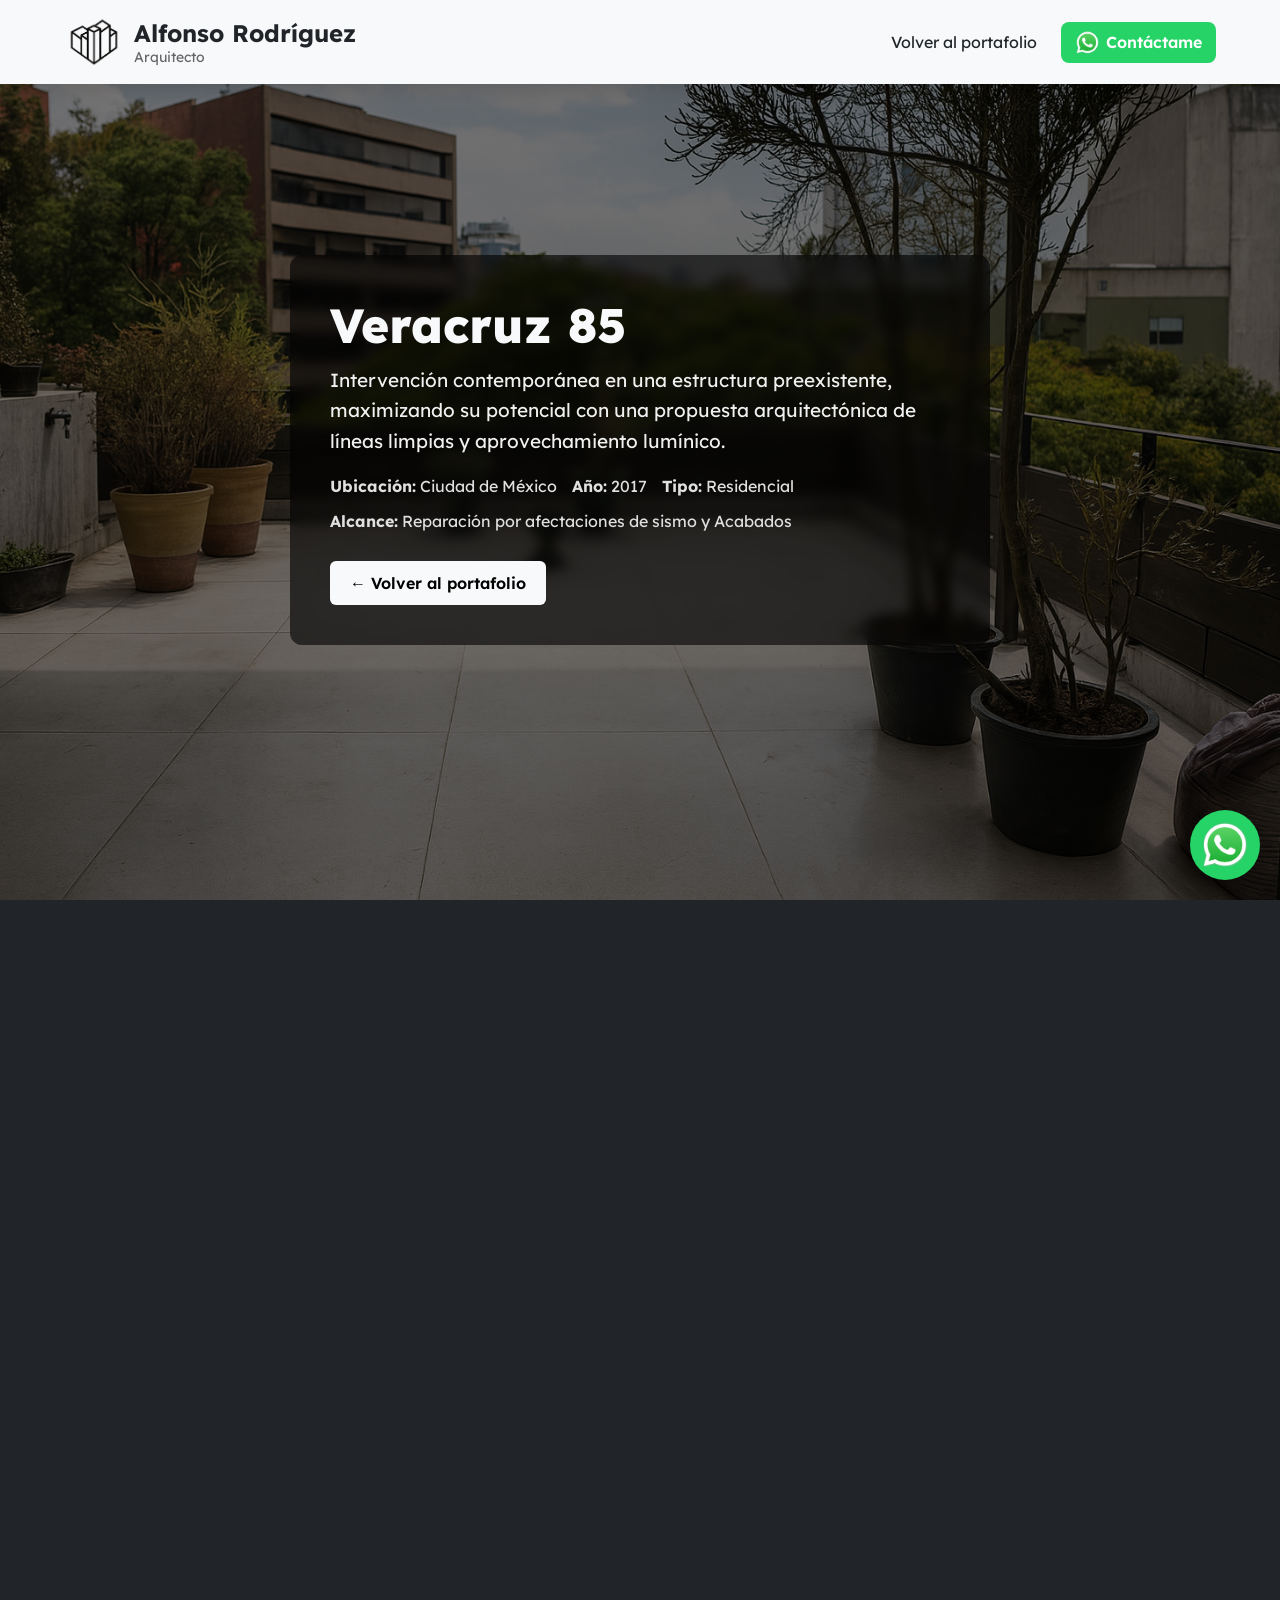
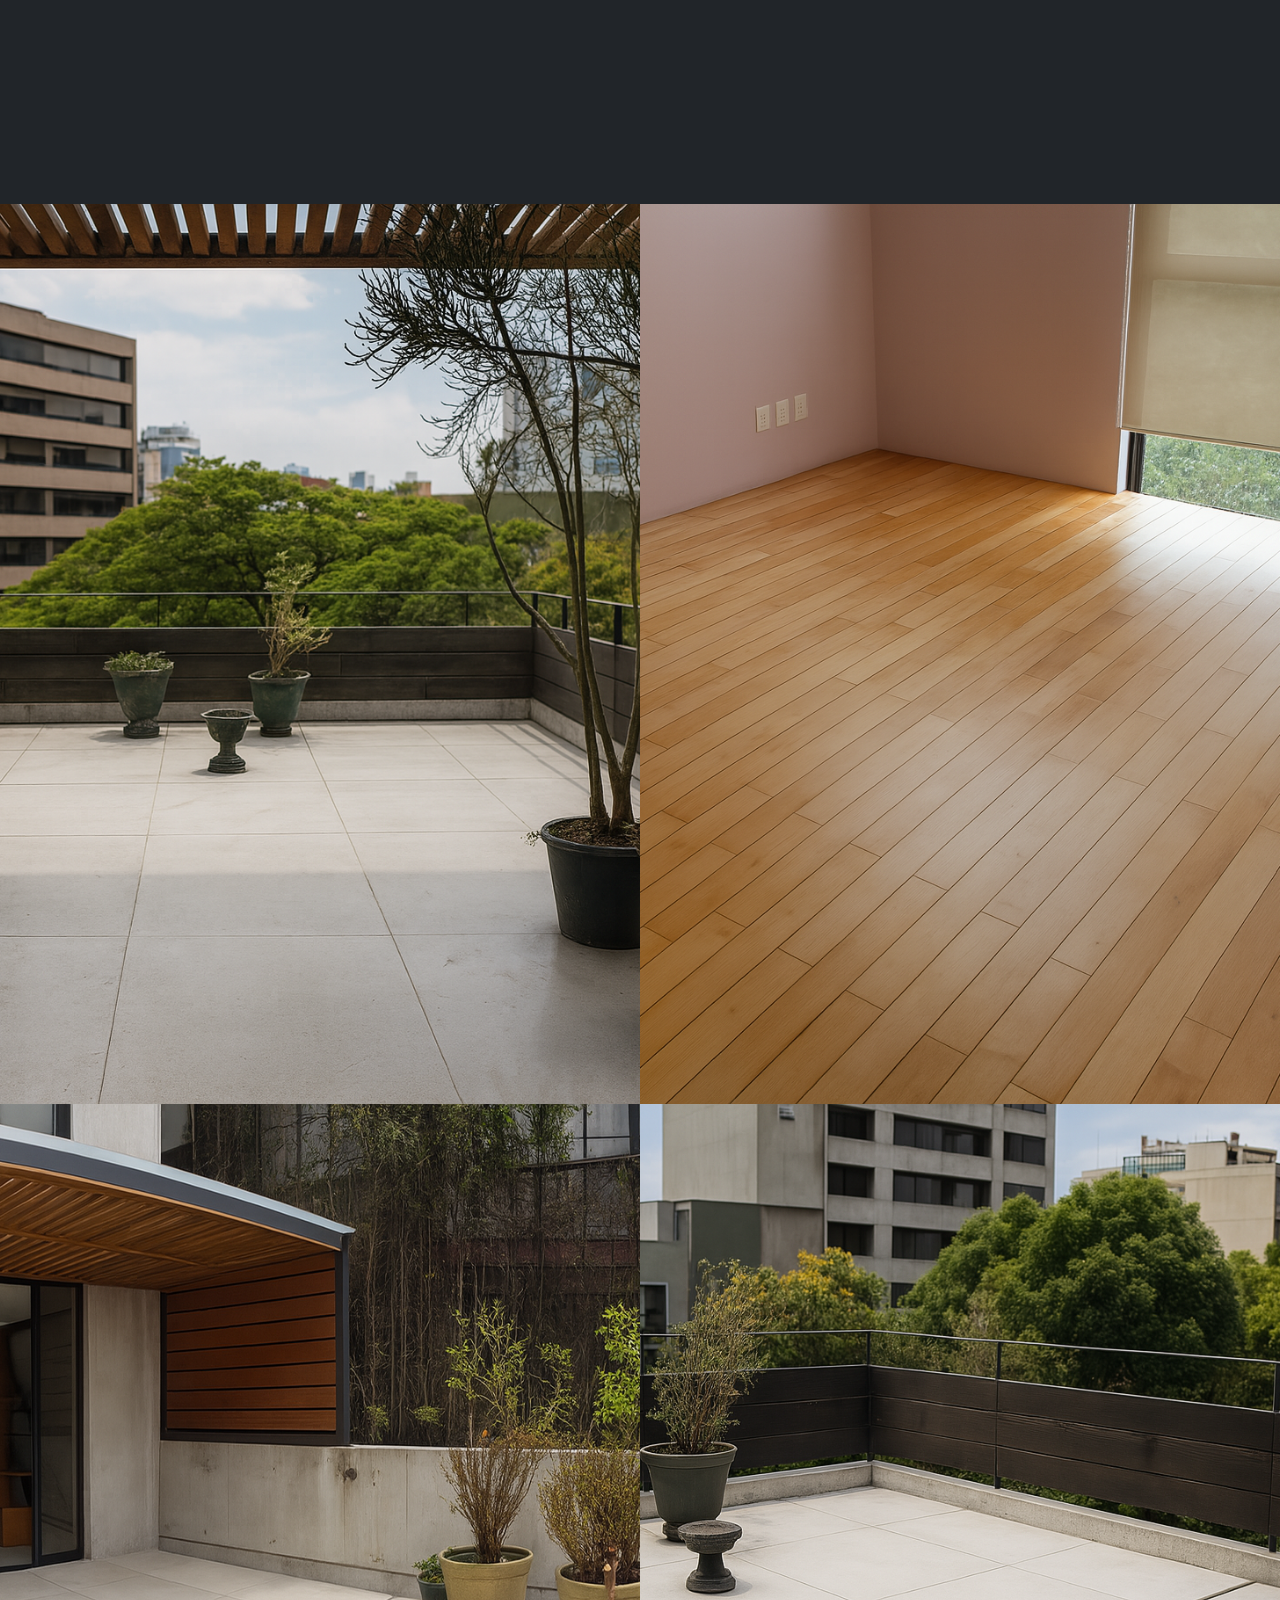
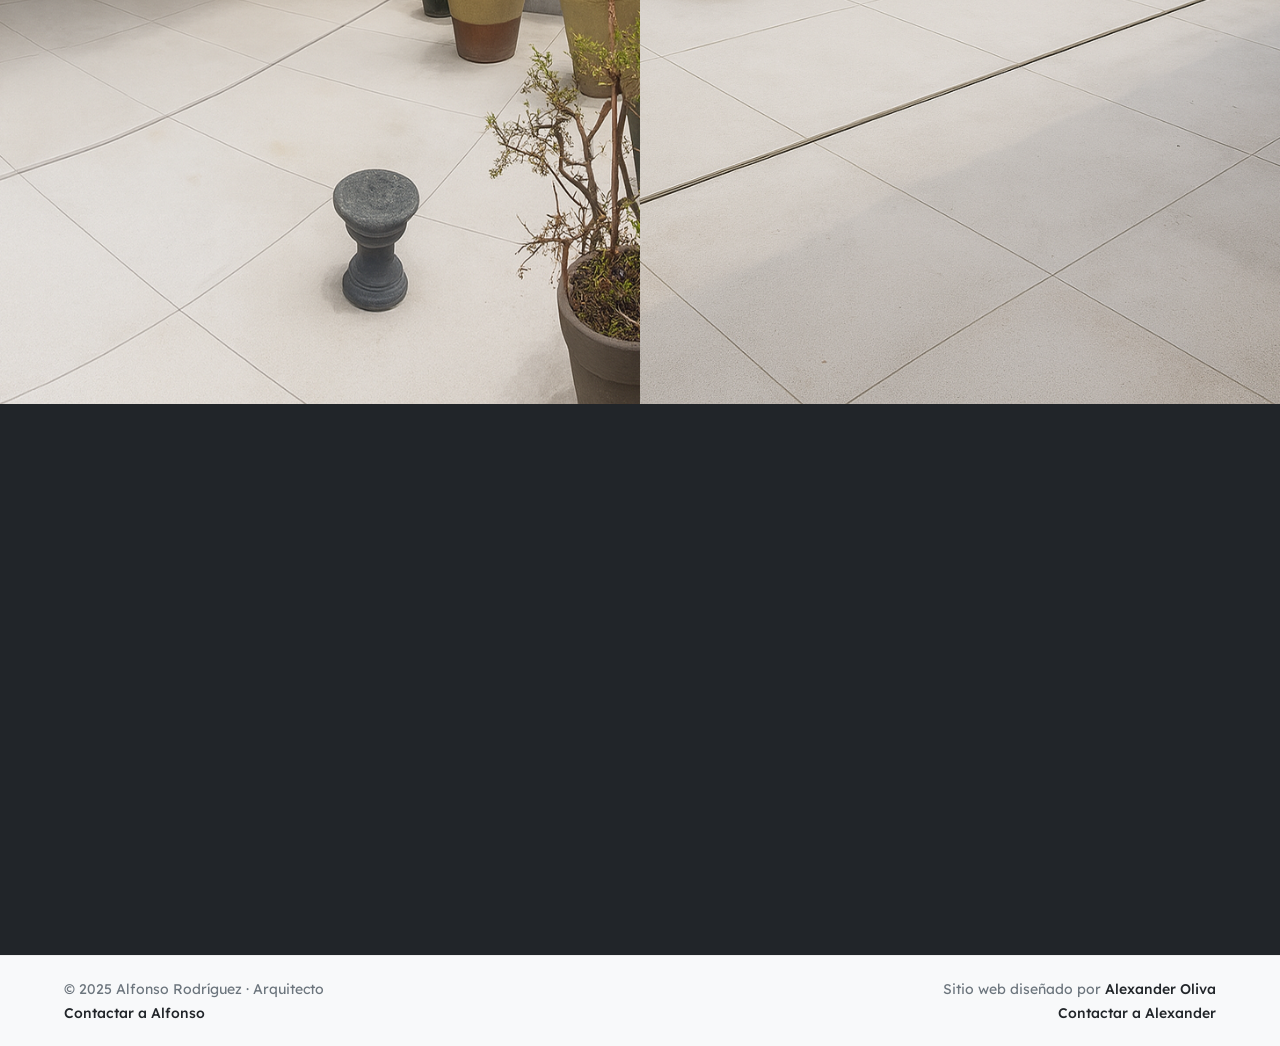
<file: proyectos/veracruz85.html>
<!DOCTYPE html>
<html lang="es">
<head>
    <meta charset="UTF-8">
    <meta name="viewport" content="width=device-width, initial-scale=1.0">
    <title>Alfonso Rodríguez | Portafolio</title>
    <link rel="preconnect" href="https://fonts.googleapis.com">
    <link rel="preconnect" href="https://fonts.gstatic.com" crossorigin>
    <link href="https://fonts.googleapis.com/css2?family=Lexend:wght@100..900&display=swap" rel="stylesheet">
    <link rel="stylesheet" href="../styles.css">
    <link rel="icon" href="../img/logo.png">
    <meta property="og:image" content="https://alfonsorodriguez.netlify.app/img/amsterdam169_og.png">
    <link rel="icon" href="../img/logo.jpg" type="image/jpg">
</head>

<body>
    <header class="header">
        <div class="header__logo">
            <img src="../img/logo.png" alt="Logotipo" class="logo__img">
            <div class="header__logotxt">
                <h3 class="header__nombre">Alfonso Rodríguez</h3>
                <p class="header__puesto">Arquitecto</p>
            </div>
        </div>

        <button class="nav__toggle" aria-label="Abrir menú">☰</button>
        <div class="nav__overlay"></div>

        <nav class="nav">
            <button class="nav__close" aria-label="Cerrar menú">×</button>

            <a href="../index.html" class="nav__enlace">Volver al portafolio</a>
            <a href="https://wa.me/525566982409?text=Hola%2C%20Alfonso.%20Estoy%20interesado%20en%20tus%20servicios%20arquitect%C3%B3nicos%20y%20quisiera%20saber%20m%C3%A1s" target="_blank" class="nav__enlace nav__enlace--whatsapp">
                <img class="nav__whatsapp" src="../img/whatsapp.webp" alt="Logo Whatsapp">
                Contáctame
            </a>
        </nav>
    </header>

    <main class="nombreproyecto" style="background-image: url('../img/proyectos/veracruz85.png'); background-size: cover; background-position: center;">
        <div class="nombreproyecto__overlay"></div>

        <div class="nombreproyecto__contenido">
            <div class="nombreproyecto__txt">
            <h1 class="nombreproyecto__h1">Veracruz 85</h1>
            <p class="nombreproyecto__intro">
                Intervención contemporánea en una estructura preexistente, maximizando su potencial con una propuesta arquitectónica de líneas limpias y aprovechamiento lumínico.
            </p>
            <div class="nombreproyecto__info">
                <span><strong>Ubicación:</strong> Ciudad de México</span>
                <span><strong>Año:</strong> 2017</span>
                <span><strong>Tipo:</strong> Residencial</span>
                <span><strong>Alcance:</strong> Reparación por afectaciones de sismo y Acabados</span>
            </div>
            <a href="../index.html" class="nombreproyecto__btn">← Volver al portafolio</a>
            </div>
        </div>
        </main>

    <section class="mapa">
    <iframe class="mapa__frame" src="https://www.google.com/maps/embed?pb=!1m18!1m12!1m3!1d3763.0963148576817!2d-99.16814072415666!3d19.408525941446217!2m3!1f0!2f0!3f0!3m2!1i1024!2i768!4f13.1!3m3!1m2!1s0x85d1ff484e0106e3%3A0x5092a19db2c722ec!2sVeracruz%2085%2C%20Condesa%2C%20Cuauht%C3%A9moc%2C%2006100%20Ciudad%20de%20M%C3%A9xico%2C%20CDMX!5e0!3m2!1ses!2smx!4v1753592755004!5m2!1ses!2smx" width="600" height="450" style="border:0;" allowfullscreen="" loading="lazy" referrerpolicy="no-referrer-when-downgrade"></iframe>
    </section>

    <section class="galeria">
        <img src="../img/proyectos/veracruz85.png" alt="Vista frontal Veracruz 85" class="galeria__img">
        <img src="../img/proyectos/veracruz85/veracruz85-1.png" alt="Interiores Veracruz 85" class="galeria__img">
        <img src="../img/proyectos/veracruz85/veracruz85-2.png" alt="Detalles arquitectónicos Veracruz 85" class="galeria__img">
        <img src="../img/proyectos/veracruz85/veracruz85-3.png" alt="Fachada posterior Veracruz 85" class="galeria__img">
    </section>



    <section class="cta animar-scroll">
        <h2 class="cta__titulo">¿Tienes un proyecto en mente?</h2>
        <p class="cta__subtitulo">Podemos ayudarte a construir algo único. Escribe cuando quieras.</p>
        <a href="https://wa.me/525566982409?text=Hola%2C%20Alfonso.%20Estoy%20interesado%20en%20tus%20servicios%20arquitect%C3%B3nicos%20y%20quisiera%20saber%20m%C3%A1s" target="_blank" class="cta__btn">Envíanos un mensaje por WhatsApp</a>
    </section>

    <footer class="footer">
        <div class="footer__contenido">
            <div class="footer__col">
            <p class="footer__nombre">© 2025 Alfonso Rodríguez · Arquitecto</p>
            <p class="footer__link"><a href="https://wa.me/525566982409" target="_blank">Contactar a Alfonso</a></p>
            </div>
            <div class="footer__col footer__col--autor">
            <p class="footer__autor">Sitio web diseñado por <a href="https://alexander-oliva.com" target="_blank">Alexander Oliva</a></p>
            <p class="footer__link"><a href="https://wa.me/525637185620" target="_blank">Contactar a Alexander</a></p>
            </div>
        </div>
    </footer>

    <a href="https://wa.me/525566982409?text=Hola%2C%20Alfonso.%20Estoy%20interesado%20en%20tus%20servicios%20arquitect%C3%B3nicos%20y%20quisiera%20saber%20m%C3%A1s" target="_blank" class="whatsapp-fijo" aria-label="Contáctame por WhatsApp">
        <img src="../img/whatsapp.webp" alt="Logo Whatsapp" class="whatsapp-icono">
    </a>

    <script src="../app.js"></script>
</body>
</file>
<file: styles.css>
:root {
    --colorPrimario: #212529;
    --colorSecundario: #f8f9fa;
    --colorTerciario: #6c757d;
}

* {
    padding: 0;
    margin: 0;
    box-sizing: border-box;
}

body {
    font-family: "Lexend", sans-serif;
    background-color: var(--colorPrimario);
}

/* HEADER */
.header {
    position: fixed;
    top: 0;
    width: 100%;
    background-color: var(--colorSecundario);
    display: flex;
    justify-content: space-between;
    align-items: center;
    padding: 12px 5%;
    box-shadow: 0 4px 16px rgba(0, 0, 0, 0.12);
    z-index: 1000;
}

/* LOGO */
.header__logo {
    display: flex;
    align-items: center;
    gap: 10px;
}

.logo__img {
    width: 60px;
    height: auto;
}

.header__nombre {
    font-size: 16px;
    font-weight: 700;
    color: var(--colorPrimario);
}

@media screen and (min-width: 768px) {
    .header__nombre {
        font-size: 24px;
    }
}

.header__puesto {
    font-size: 14px;
    margin: 0;
    color: #666;
}

/* Navegación */
.nav {
    display: flex;
    align-items: center;
    gap: 24px;
}

.nav__enlace {
    position: relative;
    text-decoration: none;
    font-size: 16px;
    color: var(--colorPrimario);
    transition: color 0.5s ease, transform 0.5s ease;
}

.nav__enlace::after {
    content: '';
    position: absolute;
    bottom: -4px;
    left: 0;
    width: 0%;
    height: 2px;
    background-color: var(--colorPrimario);
    transition: width 0.3s ease;
}

.nav__enlace:hover {
    color: var(--colorPrimario);
    transform: translateY(-2px);
}

.nav__enlace:hover::after {
    width: 100%;
}

.nav__enlace--whatsapp::after {
    display: none;
}


/* Botón hamburguesa */
.nav__toggle {
    display: none;
    background: none;
    border: none;
    font-size: 28px;
    color: var(--colorTerciario);
    cursor: pointer;
    z-index: 1101;
}

/* Overlay */
.nav__overlay {
    display: none;
    position: fixed;
    inset: 0;
    background-color: rgba(0, 0, 0, 0.4);
    z-index: 1100;
}

/* Nav base */
.nav {
    display: flex;
    align-items: center;
    gap: 24px;
    transition: all 0.3s ease;
}

/* Responsive nav */
@media (max-width: 768px) {
    .nav {
        position: fixed;
        top: 0;
        right: -100%;
        width: 260px;
        height: 100%;
        background-color: var(--colorSecundario);
        flex-direction: column;
        align-items: flex-end;
        padding: 100px 20px;
        gap: 40px;
        box-shadow: -2px 0 10px rgba(0, 0, 0, 0.1);
        transition: right 0.3s ease;
        z-index: 1102;
    }

    .nav__toggle {
        display: block;
    }

    .nav__overlay.active {
        display: block;
    }

    .nav.nav--visible {
        right: 0;
    }
}

/* Botón cerrar (X) dentro del menú */
.nav__close {
    position: absolute;
    top: 20px;
    right: 20px;
    background: none;
    border: none;
    font-size: 28px;
    color: var(--colorTerciario);
    cursor: pointer;
    display: none;
}

@media (max-width: 768px) {
    .nav__close {
        display: block;
    }
}

/* Botón WhatsApp */
.nav__enlace--whatsapp {
    background-color: #25D366;
    color: white !important;
    padding: 8px 14px;
    border-radius: 8px;
    font-weight: 600;
    display: flex;
    align-items: center;
    gap: 6px;
}

.nav__whatsapp {
    height: 25px;
}

/* HERO */
.hero {
    position: relative;
    height: 100vh;
    overflow: hidden;
    display: flex;
    align-items: center;
    justify-content: center;
    text-align: center;
    color: white;
}

.hero__video::-webkit-media-controls {
  display: none !important;
}

.hero__video {
    position: absolute;
    top: 0;
    left: 0;
    width: 100%;
    height: 100%;
    object-fit: cover;
    z-index: 1;
    display: block;
}

.hero__overlay {
    position: absolute;
    top: 0;
    left: 0;
    width: 100%;
    height: 100%;
    background-color: rgba(0, 0, 0, 0.5);
    z-index: 2;
}

.hero__contenido {
    position: relative;
    z-index: 3;
    max-width: 90%;
    padding: 20px;
    text-align: center;
    display: flex;
    flex-direction: column;
    align-items: center;
    justify-content: center;
}

/* Animación */
@keyframes fadeUp {
    0% {
        opacity: 0;
        transform: translateY(30px);
    }
    100% {
        opacity: 1;
        transform: translateY(0);
    }
}

.hero__titulo {
    font-size: 36px;
    font-weight: 800;
    color: var(--colorSecundario);
    margin-bottom: 10px;
    animation: fadeUp 1s ease-out both;
    line-height: 1.2;
    max-width: 100%;
    word-wrap: break-word;
}

@media screen and (min-width: 768px) {
    .hero__titulo {
        font-size: 72px;
    }
}

.hero__subtitulo {
    font-size: 14px;
    color: white;
    font-weight: bold;
    animation: fadeUp 1s ease-out both;
    animation-delay: 0.4s;
    max-width: 800px;
}

@media screen and (min-width: 768px) {
    .hero__subtitulo {
        font-size: 18px;
    }
}

.hero__btns {
    display: flex;
    gap: 20px;
    margin-top: 50px;
    flex-wrap: wrap;
    justify-content: center;
}

.hero__btn {
  padding: 14px 40px;
  font-size: 16px;
  font-weight: 600;
  border-radius: 10px;
  text-decoration: none;
  display: inline-flex;
  align-items: center;
  justify-content: center;
  transition: all 0.3s ease;
  min-height: 48px;
  box-shadow: 0 4px 12px rgba(0, 0, 0, 0.15);
}

.hero__btn--portafolio {
  background-color: var(--colorTerciario);
  color: #fff;
  padding: 10px 44px;
  border: none;
}

.hero__btn--portafolio:hover {
  background-color: var(--colorPrimario);
  transform: translateY(-2px);
}

.hero__btn--contactar {
  background-color: rgba(255, 255, 255, 0.1);
  color: #fff;
  padding: 10px 50px;
  border: none;
  backdrop-filter: blur(10px);
  -webkit-backdrop-filter: blur(10px);
}

.hero__btn--contactar:hover {
  background-color: rgba(255, 255, 255, 0.2);
  transform: translateY(-2px);
}

/* SERVICIOS */
/* Animación de entrada */
@keyframes fadeUp {
    from {
        opacity: 0;
        transform: translateY(40px);
    }
    to {
        opacity: 1;
        transform: translateY(0);
    }
}

.servicios {
    padding: 120px 5%;
    background-color: var(--colorPrimario);
    text-align: center;
}

.servicios__titulo {
    font-size: 32px;
    color: var(--colorSecundario);
    font-weight: 700;
    margin-bottom: 10px;
}

.servicios__descripcion {
    color: var(--colorSecundario);
    font-size: 16px;
    margin-bottom: 50px;
    animation-delay: 0.2s;
}

.servicios__grid {
    display: grid;
    gap: 30px;
    grid-template-columns: repeat(6, 1fr); /* 6 columnas por defecto */
    justify-items: center;
}

@media (max-width: 1200px) {
    .servicios__grid {
        grid-template-columns: repeat(3, 1fr);
    }
}

@media (max-width: 768px) {
    .servicios__grid {
        grid-template-columns: repeat(2, 1fr);
    }
}

@media (max-width: 480px) {
    .servicios__grid {
        grid-template-columns: 1fr;
    }
}

.servicio {
    background-color: #f9f9f9;
    border-radius: 12px;
    padding: 30px 20px;
    box-shadow: 0 8px 20px rgba(0, 0, 0, 0.04);
    transition: transform 0.3s ease, box-shadow 0.3s ease;
}

.servicio:nth-child(1) { animation-delay: 0.2s; }
.servicio:nth-child(2) { animation-delay: 0.4s; }
.servicio:nth-child(3) { animation-delay: 0.6s; }
.servicio:nth-child(4) { animation-delay: 0.8s; }
.servicio:nth-child(5) { animation-delay: 1s; }
.servicio:nth-child(6) { animation-delay: 1.2s; }

.servicio:hover {
    transform: translateY(-5px);
    box-shadow: 0 12px 24px rgba(0, 0, 0, 0.08);
}

.servicio__icono {
    width: 40px;
    height: 40px;
    margin-bottom: 16px;
}

.servicio__titulo {
    font-size: 18px;
    font-weight: 600;
    color: var(--colorPrimario);
    margin-bottom: 10px;
}

.servicio__texto {
    font-size: 14px;
    color: #444;
    line-height: 1.5;
}

/* Responsive adicional */
@media (max-width: 480px) {
    .servicios__titulo {
        font-size: 24px;
    }

    .servicios__descripcion {
        font-size: 15px;
    }

    .servicio__titulo {
        font-size: 16px;
    }

    .servicio__texto {
        font-size: 13px;
    }
}

/* ANIMACION DE ENTRADA */
.animar-scroll {
    opacity: 0;
    transform: translateY(40px);
    transition: opacity 0.6s ease-out, transform 0.6s ease-out;
}

.animado {
    opacity: 1;
    transform: translateY(0);
}

/* PROYECTOS */
.proyectos {
    padding: 120px 5%;
    background-color: var(--colorSecundario);
    text-align: center;
    border-bottom: 3px solid var(--colorPrimario);
}

.proyectos__titulo {
    font-size: 32px;
    color: var(--colorPrimario);
    font-weight: 700;
    margin-bottom: 10px;
}

.proyectos__descripcion {
    color: #666;
    font-size: 16px;
    margin-bottom: 40px;
}

.proyectos__grid {
    display: grid;
    gap: 30px;
}

@media (min-width: 480px) {
    .proyectos__grid {
        grid-template-columns: repeat(1, 1fr);
    }
}
@media (min-width: 1200px) {
    .proyectos__grid {
        grid-template-columns: repeat(3, 1fr);
    }
}

.proyecto {
    position: relative;
    overflow: hidden;
    border-radius: 12px;
    cursor: pointer;
    transition: transform 0.3s ease;
    opacity: 0;
    transform: translateY(40px);
    height: 300px;
}

.proyecto img {
    width: 100%;
    height: 100%;
    display: block;
    object-fit: cover;
    transition: transform 0.3s ease;
}

.proyecto__info {
    position: absolute;
    inset: 0;
    background-color: rgba(33, 37, 41, 0.85);
    color: #fff;
    display: flex;
    flex-direction: column;
    justify-content: space-between;
    align-items: center;
    padding: 20px;
    opacity: 0;
    transition: opacity 0.4s ease;
    text-align: center;
}

/* Responsive para móviles */
@media (max-width: 767px) {
    .proyecto__info {
        padding: 15px;
    }
}

.proyecto__top {
    width: 100%;
    display: flex;
    justify-content: center;
    margin-bottom: 12px;
}

/* Responsive para móviles */
@media (max-width: 767px) {
    .proyecto__top {
        margin-bottom: 8px;
    }
}

.proyecto__etiqueta {
    background-color: #fff;
    color: var(--colorPrimario);
    font-size: 12px;
    padding: 4px 12px;
    border-radius: 999px;
    font-weight: 600;
}

/* Responsive para móviles */
@media (max-width: 767px) {
    .proyecto__etiqueta {
        font-size: 10px;
        padding: 3px 8px;
    }
}

.proyecto__texto {
    display: flex;
    flex-direction: column;
    align-items: stretch;
    gap: 8px;
    width: 100%;
}

/* Responsive para móviles */
@media (max-width: 767px) {
    .proyecto__texto {
        gap: 6px;
    }
}

.proyecto__nombre {
    font-size: 24px;
    font-weight: 700;
    margin: 0;
    text-align: center;
    line-height: 1.2;
}

@media screen and (min-width: 768px) {
    .proyecto__nombre {
        font-size: 32px;
    }
}

/* Responsive para móviles */
@media (max-width: 767px) {
    .proyecto__nombre {
        font-size: 18px;
        line-height: 1.1;
    }
}

.proyecto__meta {
    display: flex;
    justify-content: space-between;
    font-size: 14px;
    color: #f5f5f5;
    line-height: 1.3;
}

.proyecto__meta span {
    margin: 0;
    line-height: 1.4;
}

.proyecto__rol {
    font-weight: 400;
    text-align: right;
}

/* Responsive para móviles - solo ajuste de tamaños */
@media (max-width: 767px) {
    .proyecto__meta {
        font-size: 12px;
    }
    
    .proyecto__rol {
        font-size: 12px;
    }
}

/* Hover */
.proyecto:hover .proyecto__info {
    opacity: 1;
}

.proyecto:hover img {
    transform: scale(1.05);
}

/* Animación scroll */
.animado {
    opacity: 1 !important;
    transform: translateY(0) !important;
    transition: opacity 0.6s ease, transform 0.6s ease;
}


/* MODAL */
.modal {
  position: fixed;
  top: 0; left: 0;
  width: 100%; height: 100%;
  background-color: rgba(0, 0, 0, 0.7);
  display: flex;
  justify-content: center;
  align-items: center;
  z-index: 9999;
  padding: 20px;
}
.modal.oculto {
  display: none;
}
.modal__contenido {
  position: relative;
  background: var(--colorSecundario);
  padding: 20px;
  border-radius: 12px;
  max-width: 900px;
  width: 100%;
  color: var(--colorPrimario);
  display: flex;
  flex-direction: column;
  align-items: center;
}
.modal__contenido img {
  width: 100%;
  max-height: 400px;
  object-fit: cover;
  border-radius: 8px;
}
.modal__texto {
  margin-top: 20px;
  width: 100%;
  text-align: center;
}
.modal__etiqueta {
  background-color: var(--colorPrimario);
  color: white;
  padding: 4px 10px;
  font-size: 12px;
  border-radius: 999px;
  display: inline-block;
  margin-bottom: 6px;
}
.modal__nombre {
  font-size: 24px;
  margin: 10px 0 5px;
}
.modal__meta {
  display: flex;
  justify-content: space-between;
  font-size: 14px;
  color: var(--colorTerciario);
  margin-bottom: 10px;
}
.modal__link {
  font-size: 14px;
  color: var(--colorPrimario);
  text-decoration: none;
  font-weight: 500;
}
.modal__cerrar {
  position: absolute;
  top: 10px;
  right: 10px;
  background: var(--colorPrimario);
  border: none;
  font-size: 24px;
  color: var(--colorSecundario);
  cursor: pointer;
  border-radius: 50%;
  width: 36px;
  height: 36px;
  line-height: 34px;
  text-align: center;
  box-shadow: 0 2px 5px rgba(0,0,0,0.2);
}
.modal__control {
  position: absolute;
  top: 50%;
  transform: translateY(-50%);
  background: var(--colorPrimario);
  border: none;
  color: var(--colorSecundario);
  font-size: 16px;
  padding: 5px 11px;
  cursor: pointer;
  z-index: 10;
  border-radius: 50%;
}

@media screen and (min-width: 768px) {
    .modal__control {
      font-size: 18px;
      padding: 12px 20px;
    }
}

.modal__anterior { left: 10px; }
.modal__siguiente { right: 10px; }

@media (max-width: 600px) {
  .modal__meta {
    flex-direction: column;
    gap: 4px;
    align-items: center;
  }
  .modal__control {
    top: auto;
    bottom: 20px;
  }
  .modal__anterior {
    left: 20px;
  }
  .modal__siguiente {
    right: 20px;
  }
}


/* NOSOTROS */
.nosotros {
  background-color: var(--colorSecundario);
  padding: 120px 5% 60px;
  color: var(--colorTerciario);
}
.nosotros__titulo {
  text-align: center;
  font-size: 36px;
  font-weight: 700;
  color: var(--colorPrimario);
  margin-bottom: 10px;
}
.nosotros__subtitulo {
  text-align: center;
  color: #555;
  font-size: 16px;
  margin-bottom: 40px;
}
.nosotros__grid {
  display: flex;
  flex-direction: column-reverse;
  gap: 40px;
  align-items: center;
}
@media (min-width: 900px) {
  .nosotros__grid {
    flex-direction: row;
    justify-content: space-between;
  }
}
.nosotros__encabezado {
  font-size: 24px;
  font-weight: 700;
  margin-bottom: 20px;
}
.nosotros__texto p {
  font-size: 18px;
  color: var(--colorTerciario);
  line-height: 1.8;
}

.nosotros__txt {
    margin-bottom: 15px;
}

.nosotros__datos {
  display: flex;
  gap: 20px;
  margin-top: 30px;
  justify-content: space-between;
}

@media screen and (min-width: 768px) {
    .nosotros__datos {
      justify-content: flex-start;
    }
}

.nosotros__dato {
  background-color: #f1f1f1;
  border-radius: 12px;
  padding: 20px 20px;
  text-align: center;
  box-shadow: 0 4px 10px rgba(0, 0, 0, 0.05);
  display: flex;
  flex-direction: column;
  align-items: center;
  justify-content: center;
}
.nosotros__numero {
  font-size: 24px;
  font-weight: 700;
  color: var(--colorPrimario);
}
.nosotros__descripcion {
  font-size: 12px;
  color: #444;
  margin: 0;
}
.nosotros__foto {
  position: relative;
}
.nosotros__marco {
  position: relative;
  border-radius: 20px;
  overflow: hidden;
  box-shadow: 0 10px 30px rgba(0, 0, 0, 0.1);
  width: 100%;
  max-width: 800px;
  aspect-ratio: 9 / 10; 
  margin: 0 auto;
}

.nosotros__img {
  width: 100%;
  height: 100%;
  object-fit: cover;
  display: block;
  border-radius: 0;
}

@media screen and (max-width: 480px) {
  .nosotros__marco {
    aspect-ratio: 3 / 4.2;
  }
}
.nosotros__badge,
.nosotros__insignia {
  position: absolute;
  background-color: var(--colorPrimario);
  color: white;
  font-size: 14px;
  padding: 4px 6px;
  border-radius: 999px;
}
.nosotros__badge {
  top: 10px;
  right: 10px;
}
.nosotros__insignia {
  top: 30%;
  left: 10px;
}
.nosotros__card {
  position: absolute;
  bottom: -10px;
  left: 50%;
  transform: translateX(-50%);
  background-color: white;
  border-radius: 12px;
  padding: 15px 16px 25px 16px;
  width: 80%;
  box-shadow: 0 2px 10px rgba(0,0,0,0.1);
  text-align: center;
  font-size: 13px;
  line-height: 1.4;
}
.nosotros__estrellas {
  margin-top: 4px;
  color: var(--colorPrimario);
}

/* PROCESO */
.proceso {
  padding: 70px 5%;
  background-color: var(--colorSecundario);
  text-align: center;
}
.proceso__titulo {
  font-size: 32px;
  color: var(--colorPrimario);
  font-weight: 700;
  margin-bottom: 10px;
}
.proceso__subtitulo {
  font-size: 16px;
  color: #444;
  margin-bottom: 50px;
}
.proceso__grid {
  display: grid;
  gap: 30px;
  grid-template-columns: 1fr;
}
@media (min-width: 768px) {
  .proceso__grid {
    grid-template-columns: repeat(2, 1fr);
  }
}
@media (min-width: 1200px) {
  .proceso__grid {
    grid-template-columns: repeat(4, 1fr);
  }
}
.proceso__item {
  background-color: #f9f9f9;
  padding: 30px;
  border-radius: 12px;
  text-align: left;
  position: relative;
  box-shadow: 0 4px 12px rgba(0,0,0,0.05);
  transition: transform 0.8s ease;
}
.proceso__item:hover {
  transform: translateY(-5px);
}
.proceso__icono {
  font-size: 16px;
  font-weight: bold;
  background-color: var(--colorPrimario);
  color: white;
  width: 32px;
  height: 32px;
  border-radius: 50%;
  display: flex;
  align-items: center;
  justify-content: center;
  margin-bottom: 12px;
}
.proceso__paso {
  font-size: 18px;
  font-weight: 700;
  margin-bottom: 10px;
  color: var(--colorTerciario);
  position: relative;
  display: inline-block;
}
.proceso__paso::after {
  content: '';
  position: absolute;
  bottom: -4px;
  left: 0;
  height: 2px;
  width: 100%;
  background-color: var(--colorPrimario);
  transform: scaleX(0);
  transform-origin: left;
  transition: transform 0.6s ease;
}
.proceso__item:hover .proceso__paso::after {
  transform: scaleX(1);
}
.proceso__texto {
  font-size: 14px;
  color: #555;
  margin-bottom: 12px;
}
.proceso__lista {
  list-style: none;
  padding-left: 0;
  font-size: 14px;
  color: #333;
}
.proceso__lista li {
  margin-bottom: 6px;
  position: relative;
  padding-left: 18px;
}
.proceso__lista li::before {
  content: '✔';
  position: absolute;
  left: 0;
  color: var(--colorPrimario);
  font-weight: bold;
}

/* CTA */
.cta {
  background: linear-gradient(270deg, var(--colorPrimario), var(--colorTerciario), var(--colorPrimario));
  background-size: 600% 600%;
  animation: gradientWave 12s ease infinite;
  padding: 200px 5%;
  text-align: center;
  color: var(--colorSecundario);
  transition: opacity 0.6s ease, transform 0.6s ease;
  opacity: 0;
  transform: translateY(40px);
}
@keyframes gradientWave {
  0% { background-position: 0% 50%; }
  50% { background-position: 100% 50%; }
  100% { background-position: 0% 50%; }
}
.cta__titulo {
  font-size: clamp(24px, 5vw, 32px);
  font-weight: 700;
  margin-bottom: 16px;
}
.cta__subtitulo {
  font-size: 16px;
  max-width: 600px;
  margin: 0 auto 32px;
  color: #eaf6fb;
}
.cta__btn {
  background-color: var(--colorSecundario);
  color: var(--colorPrimario);
  padding: 12px 24px;
  font-size: 15px;
  font-weight: 600;
  border-radius: 8px;
  text-decoration: none;
  display: inline-block;
  transition: all 0.3s ease;
}
.cta__btn:hover {
  transform: translateY(-2px);
  box-shadow: 0 4px 12px rgba(0, 0, 0, 0.2);
}
@media screen and (max-width: 480px) {
  .cta__btn {
    animation: pulse 2.4s infinite;
  }
}
@keyframes pulse {
  0% { box-shadow: 0 0 0 0 rgba(255, 255, 255, 0.4); }
  70% { box-shadow: 0 0 0 10px rgba(255, 255, 255, 0); }
  100% { box-shadow: 0 0 0 0 rgba(255, 255, 255, 0); }
}
.animado {
  opacity: 1 !important;
  transform: translateY(0) !important;
}

/* FOOTER */
.footer {
  background-color: var(--colorSecundario);
  color: var(--colorTerciario);
  padding: 24px 5%;
  font-size: 14px;
  border-top: 1px solid #eee;
}
.footer__contenido {
  display: flex;
  flex-wrap: wrap;
  justify-content: space-between;
  gap: 20px;
  max-width: 1200px;
  margin: 0 auto;
}
.footer__col {
  flex: 1 1 45%;
  min-width: 250px;
  display: flex;
  flex-direction: column;
  gap: 6px;
}
.footer__col--autor {
  align-items: flex-end;
  text-align: right;
}
.footer__nombre,
.footer__autor,
.footer__link {
  margin: 0;
}
.footer__link a,
.footer__autor a {
  display: inline-block;
  color: var(--colorPrimario);
  font-weight: 500;
  text-decoration: none;
  position: relative;
  transition: color 0.3s ease;
}
.footer__link a::after,
.footer__autor a::after {
  content: "";
  position: absolute;
  bottom: -2px;
  left: 0;
  width: 0%;
  height: 2px;
  background-color: var(--colorPrimario);
  transition: width 0.3s ease;
}
.footer__link a:hover::after,
.footer__autor a:hover::after {
  width: 100%;
}
.footer__link a:hover,
.footer__autor a:hover {
  color: var(--colorTerciario);
}
@media screen and (max-width: 768px) {
  .footer__contenido {
    flex-direction: column;
    align-items: flex-start;
    text-align: left;
  }
  .footer__col,
  .footer__col--autor {
    width: 100%;
    align-items: flex-start;
    text-align: left;
  }
}

/* BOTÓN DE WHATSAPP */
.whatsapp-fijo {
  position: fixed;
  bottom: 20px;
  right: 20px;
  background-color: #25D366;
  padding: 10px;
  border-radius: 50%;
  box-shadow: 0 4px 12px rgba(0,0,0,0.2);
  text-decoration: none;
  z-index: 9999;
  transition: background-color 0.3s ease, transform 0.2s ease;
  display: flex;
  align-items: center;
  justify-content: center;
  width: 50px;
  height: 50px;
}

@media screen and (min-width: 768px) {
    .whatsapp-fijo {
        width: 70px;
        height: 70px;
    }
}

.whatsapp-fijo:hover {
  background-color: #1da851;
  transform: translateY(-2px);
}
.whatsapp-icono {
  width: 28px;
  height: 28px;
  display: block;
}

@media screen and (min-width: 768px) {
    .whatsapp-icono {
        width: 50px;
        height: 50px;
        display: block;
    }
}



/* PROYECTOS PÁGINAS INTERNAS */
.nombreproyecto {
  position: relative;
  height: 100vh;
  display: flex;
  align-items: center;
  justify-content: center;
  padding: 0 20px;
  color: var(--colorSecundario);
  background-size: cover;
  background-position: center;
  background-repeat: no-repeat;
}

.nombreproyecto__overlay {
  position: absolute;
  inset: 0;
  background-color: rgba(0, 0, 0, 0.5);
  z-index: 1;
}

.nombreproyecto__contenido {
  position: relative;
  z-index: 2;
  background-color: rgba(0, 0, 0, 0.6);
  backdrop-filter: blur(6px);
  padding: 30px 25px;
  border-radius: 12px;
  max-width: 700px;
  width: 100%;
  box-sizing: border-box;
}

.nombreproyecto__h1 {
  font-size: 32px;
  margin-bottom: 10px;
  font-weight: 800;
  color: var(--colorSecundario);
}

.nombreproyecto__intro {
  font-size: 16px;
  margin-bottom: 20px;
  line-height: 1.6;
  color: #f0f0f0;
}

.nombreproyecto__info {
  display: flex;
  flex-wrap: wrap;
  gap: 15px;
  font-size: 14px;
  margin-bottom: 30px;
  color: #e0e0e0;
}

.nombreproyecto__btn {
  display: inline-block;
  padding: 12px 20px;
  background-color: var(--colorSecundario);
  color: #000;
  font-weight: 600;
  text-decoration: none;
  border-radius: 6px;
  transition: background 0.3s ease;
  font-size: 15px;
}

.nombreproyecto__btn:hover {
  background-color: #fff;
}

/* Responsive */
@media (min-width: 480px) {
  .nombreproyecto__contenido {
    padding: 40px;
  }

  .nombreproyecto__h1 {
    font-size: 36px;
  }

  .nombreproyecto__intro {
    font-size: 17px;
  }

  .nombreproyecto__info {
    font-size: 15px;
  }

  .nombreproyecto__btn {
    font-size: 16px;
  }
}

@media (min-width: 768px) {
  .nombreproyecto__h1 {
    font-size: 42px;
  }

  .nombreproyecto__intro {
    font-size: 18px;
  }

  .nombreproyecto__info {
    font-size: 16px;
  }
}

@media (min-width: 1024px) {
  .nombreproyecto__h1 {
    font-size: 48px;
  }

  .nombreproyecto__intro {
    font-size: 19px;
  }
}

/* MAPA */
.mapa__frame {
    height: 100vh;
    width: 100%;
}

.galeria {
    display: grid;
    grid-template-columns: repeat(1, 1fr);
}

@media screen and (min-width: 768px) {
    .galeria {
        grid-template-columns: repeat(2, 1fr);
    }
}

.galeria__img {
    width: 100%;
    height: 25vh;
    object-fit: cover;
}

@media screen and (min-width: 768px) {
    .galeria__img {
        height: 100vh;
    }
}
</file>
